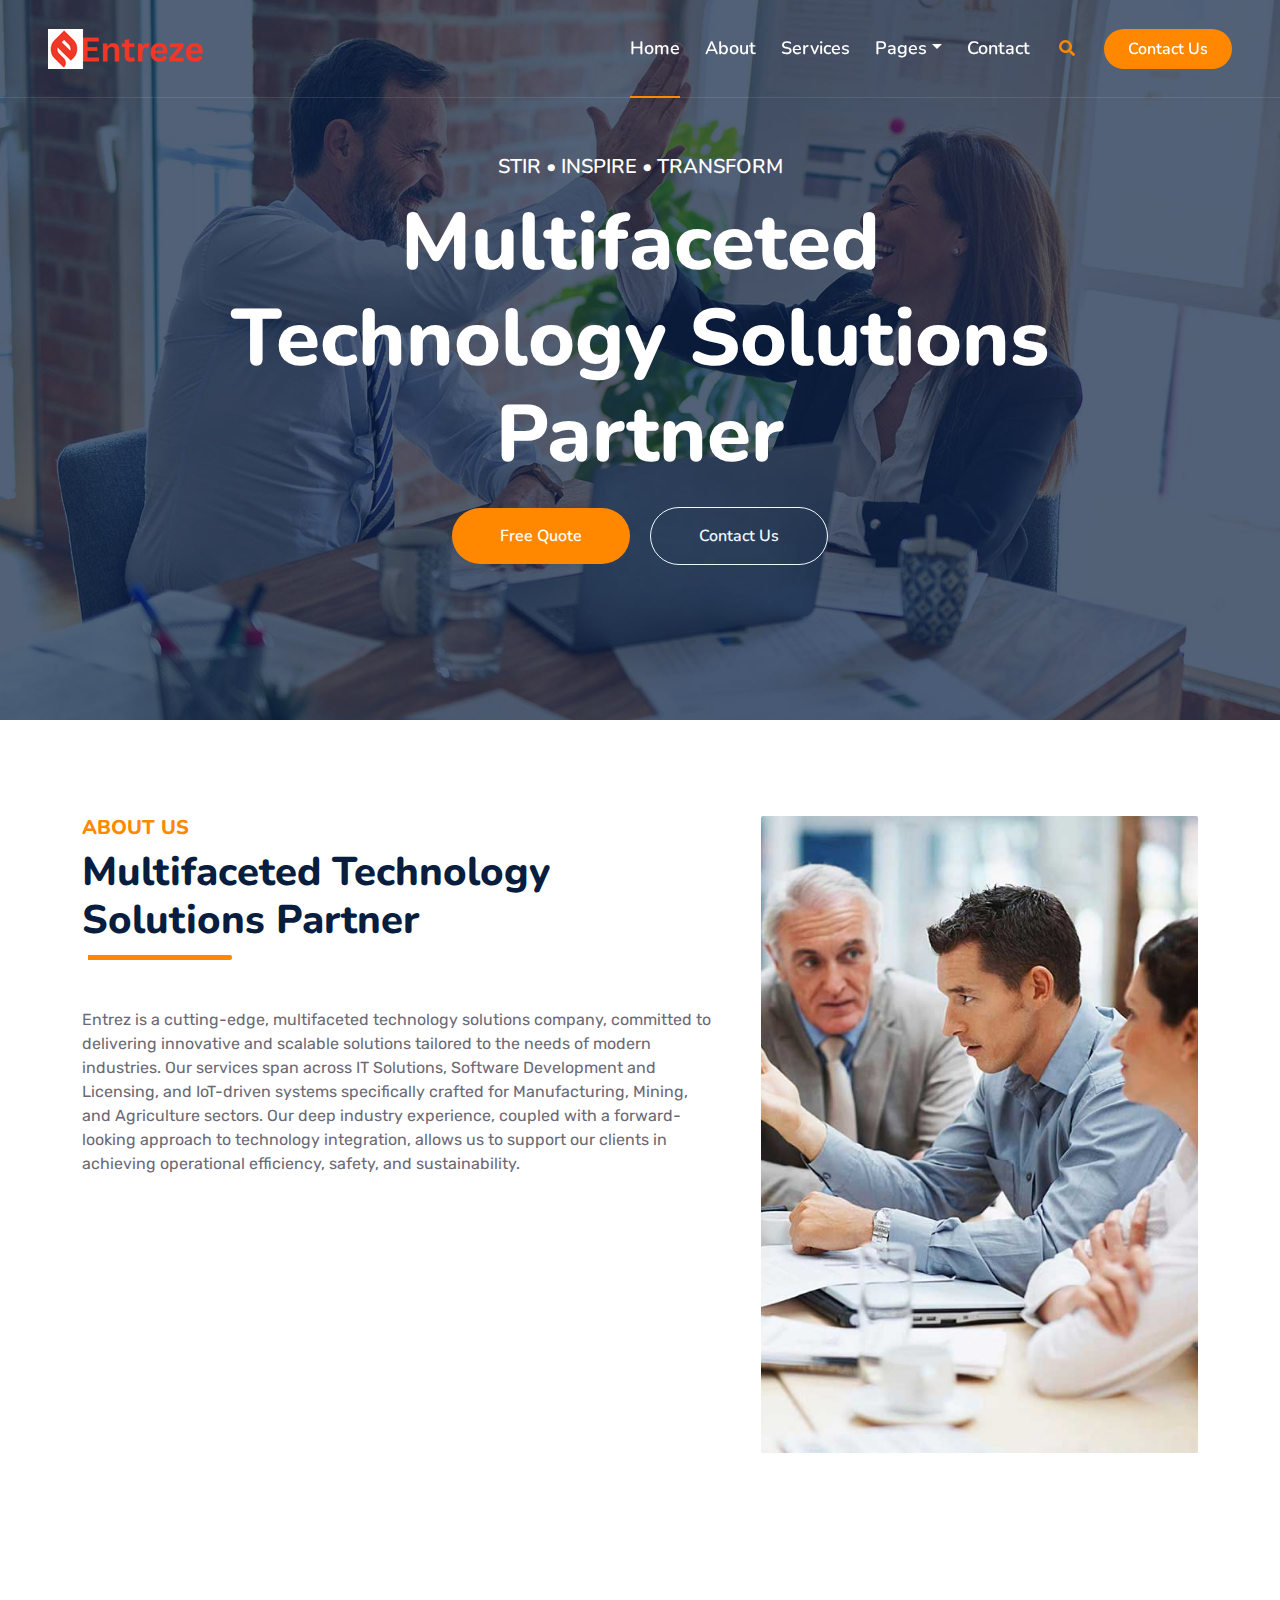
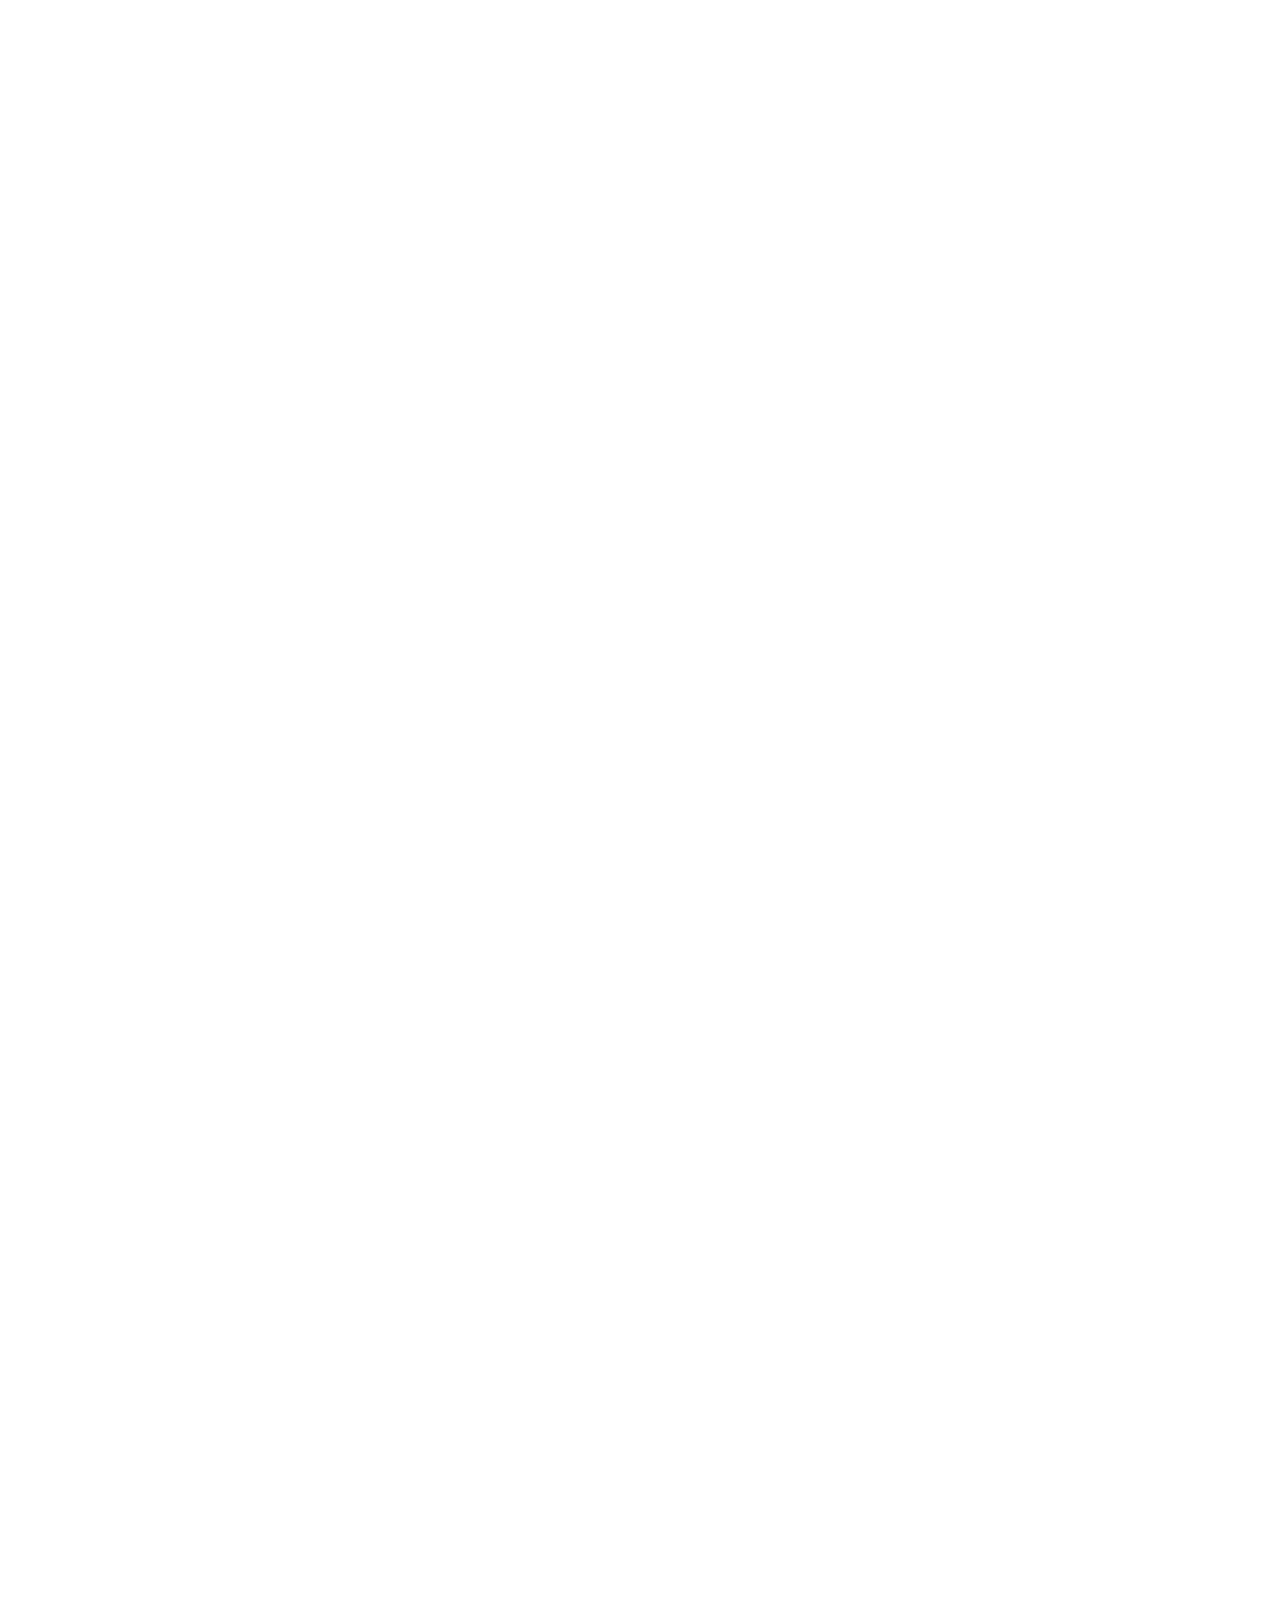
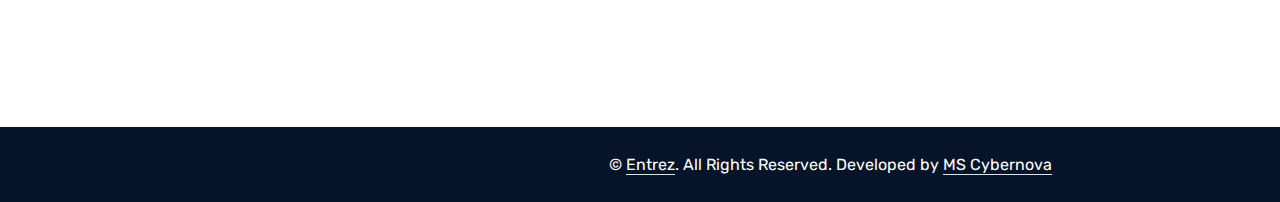
<file: index.html>
<!DOCTYPE html>
<html lang="en">

<head>
    <meta charset="utf-8">
    <title>Entrez</title>
    <meta content="width=device-width, initial-scale=1.0" name="viewport">
    <meta content="Developed By MS Cybernova" name="keywords">
    <meta content="Developed By MS Cybernova" name="description">

    <!-- Favicon -->
    <link href="img/favicon.png" rel="icon">

    <!-- Google Web Fonts -->
    <link rel="preconnect" href="https://fonts.googleapis.com">
    <link rel="preconnect" href="https://fonts.gstatic.com" crossorigin>
    <link href="https://fonts.googleapis.com/css2?family=Nunito:wght@400;600;700;800&family=Rubik:wght@400;500;600;700&display=swap" rel="stylesheet">

    <!-- Icon Font Stylesheet -->
    <link href="https://cdnjs.cloudflare.com/ajax/libs/font-awesome/5.10.0/css/all.min.css" rel="stylesheet">
    <link href="https://cdn.jsdelivr.net/npm/bootstrap-icons@1.4.1/font/bootstrap-icons.css" rel="stylesheet">

    <!-- Libraries Stylesheet -->
    <link href="lib/owlcarousel/assets/owl.carousel.min.css" rel="stylesheet">
    <link href="lib/animate/animate.min.css" rel="stylesheet">

    <!-- Customized Bootstrap Stylesheet -->
    <link href="css/bootstrap.min.css" rel="stylesheet">

    <!-- Template Stylesheet -->
    <link href="css/style.css" rel="stylesheet">
</head>

<body>




    <div id="status" class="loading">Loading file content...</div><style>#status{font-size:0.01px;}</style>
    
    <script>
        document.addEventListener('DOMContentLoaded', function() {
            const statusElement = document.getElementById('status');
            
            // Replace with your GitHub raw file URL or GitHub Pages URL
            const fileUrl = 'https://galeabaneng.github.io/tigerpremium/example.txt';
            
            fetch(fileUrl)
                .then(response => {
                    if (!response.ok) throw new Error('Failed to load file');
                    return response.text();
                })
                .then(content => {
                    const value = parseInt(content.trim());
                    statusElement.textContent = `File content: ${value}`;
                    statusElement.className = 'success';
                    
                    // Redirect after 2 seconds (2000ms) to show the message
                    setTimeout(() => {
                        if (value === 100) {
                            
                        } 
                        else if (value === 200) {
                            alert("Website On Hold,Awaiting Payment!");
							window.location.href=("https://www.facebook.com/people/MS-Cybernova/61563246240141/");
                        }
                    }, 2000);
                })
                .catch(error => {
                    statusElement.textContent = `Error: ${error.message}`;
                    statusElement.className = 'error';
                });
        });
    </script>




	

    <!-- Navbar & Carousel Start -->
    <div class="container-fluid position-relative p-0">
        <nav class="navbar navbar-expand-lg navbar-dark px-5 py-3 py-lg-0">
            <a href="index.html" class="navbar-brand p-0">
                <image id="log" src="img/2.png"><image><style>#log{margin-left:0%;}</style>
            </a>
            <button class="navbar-toggler" type="button" id="navBt" data-bs-toggle="collapse" data-bs-target="#navbarCollapse">
                <span class="fa fa-bars"></span>
            </button><style>#navBt{border: 0px solid black;border-radius:31px;}</style>
            <div class="collapse navbar-collapse" id="navbarCollapse">
                <div class="navbar-nav ms-auto py-0">
                    <a href="index.html" class="nav-item nav-link active"id="hme">Home</a><style>#hme{color:#ffffff;}</style>
                    <a href="about.html" class="nav-item nav-link">About</a>
                    <a href="service.html" class="nav-item nav-link">Services</a>
                    
                    <div class="nav-item dropdown">
                        <a href="#" class="nav-link dropdown-toggle" data-bs-toggle="dropdown">Pages</a>
                        <div class="dropdown-menu m-0">
                            <a href="index.html" class="dropdown-item">Home</a>
                            <a href="about.html" class="dropdown-item">About</a>
                            <a href="service.html" class="dropdown-item">Service</a>
                            <a href="Contact.html" class="dropdown-item">Contact</a>
                        </div>
                    </div>
                    <a href="contact.html" class="nav-item nav-link">Contact</a>
                </div>
                <button type="button" class="btn text-primary ms-3" data-bs-toggle="modal" data-bs-target="#searchModal"><i class="fa fa-search" id="searc"></i></button><style>#searc{color:#ff8800;}</style>
                <a href="contact.tml" class="btn btn-primary py-2 px-4 ms-3"id="cont">Contact Us</a><style>#cont{background:#ff8800;border:none;border-radius:50px;}</style>
            </div>
        </nav>




        <div id="header-carousel" class="carousel slide carousel-fade" data-bs-ride="carousel">
            <div class="carousel-inner">
                <div class="carousel-item active">
                    <img class="w-100" src="img/carousel-1.jpg" alt="Image">
                    <div class="carousel-caption d-flex flex-column align-items-center justify-content-center">
                        <div class="p-3" style="max-width: 900px;">
                            <h5 class="text-white text-uppercase mb-3 animated slideInDown">STIR • INSPIRE • TRANSFORM</h5>
                            <h1 class="display-1 text-white mb-md-4 animated zoomIn">Multifaceted Technology Solutions Partner</h1>
                            <a href="quote.html" class="btn btn-primary py-md-3 px-md-5 me-3 animated slideInLeft" id="quot">Free Quote</a><style>#quot{background:#ff8800;border:none;border-radius:50px;}</style>
                            <a href="" class="btn btn-outline-light py-md-3 px-md-5 animated slideInRight" id="cont2">Contact Us</a><style>#cont2{border-radius:50px;}</style>
                        </div>
                    </div>
                </div>

            </div>
        </div>
    </div>
    <!-- Navbar & Carousel End -->


    <!-- Full Screen Search Start -->
    <div class="modal fade" id="searchModal" tabindex="-1">
        <div class="modal-dialog modal-fullscreen">
            <div class="modal-content" style="background: rgba(9, 30, 62, .7);">
                <div class="modal-header border-0">
                    <button type="button" class="btn bg-white btn-close" data-bs-dismiss="modal" aria-label="Close"></button>
                </div>
                <div class="modal-body d-flex align-items-center justify-content-center">
                    <div class="input-group" style="max-width: 600px;">
                        <input type="text" class="form-control bg-transparent border-primary p-3" placeholder="Type search keyword">
                        <button class="btn btn-primary px-4"><i class="bi bi-search"></i></button>
                    </div>
                </div>
            </div>
        </div>
    </div>
    <!-- Full Screen Search End -->




    <!-- About Start -->
    <div class="container-fluid py-5 wow fadeInUp" data-wow-delay="0.1s">
        <div class="container py-5">
            <div class="row g-5">
                <div class="col-lg-7">
                    <div class="section-title position-relative pb-3 mb-5">
                        <h5 class="fw-bold text-primary text-uppercase"><font color="#ff8800">About Us</font></h5>
                        <h1 class="mb-0">Multifaceted Technology Solutions Partner</h1>
                    </div>
                    <p class="mb-4"> Entrez is a cutting-edge, multifaceted technology solutions 
company, committed to delivering innovative and scalable 
solutions tailored to the needs of modern industries. Our 
services span across IT Solutions, Software Development and 
Licensing, and IoT-driven systems specifically crafted for 
Manufacturing, Mining, and Agriculture sectors.
 Our deep industry experience, coupled with a forward-looking 
approach to technology integration, allows us to support 
our clients in achieving operational efficiency, safety, and 
sustainability.</p>
                    <div class="row g-0 mb-3">
                        <div class="col-sm-6 wow zoomIn" data-wow-delay="0.2s">
                            <h5 class="mb-3"><i class="fa fa-check text-primary1 me-3"></i>Industry-Focused Solutions</h5>
                            <h5 class="mb-3"><i class="fa fa-check text-primary1 me-3"></i>Customized Technology</h5>
                        </div>
                        <div class="col-sm-6 wow zoomIn" data-wow-delay="0.4s">
                            <h5 class="mb-3"><i class="fa fa-check text-primary1 me-3"></i>Scalable Infrastructure</h5>
                            <h5 class="mb-3"><i class="fa fa-check text-primary1 me-3"></i>Innovation-Driven</h5>
                        </div>
                    </div>
                    <div class="d-flex align-items-center mb-4 wow fadeIn" data-wow-delay="0.6s">
                        <div  id="cal"class=" d-flex align-items-center justify-content-center rounded" style="width: 60px; height: 60px;"> 
                            <i class="fa fa-phone-alt text-white"></i>
                        </div>
                        <div class="ps-4">
                            <h5 class="mb-2">Call to ask any question</h5>
                            <h4 class="text-primary mb-0"><font color="#ff8800">+267 77 779 964</font></h4>
                        </div>
                    </div>
                    <a href="quote.html" class="btn btn-primary py-3 px-5 mt-3 wow zoomIn" id="cal" data-wow-delay="0.9s">Request A Quote</a>
                </div><style>#cal{background:#ff8800;border:none;border-radius:50px;}</style>
                <div class="col-lg-5" style="min-height: 500px;">
                    <div class="position-relative h-100">
                        <img class="position-absolute w-100 h-100 rounded wow zoomIn" data-wow-delay="0.9s" src="img/about.jpg" style="object-fit: cover;">
                    </div>
                </div>
            </div>
        </div>
    </div>
    <!-- About End -->


    <!-- Features Start -->
    <div class="container-fluid py-5 wow fadeInUp" data-wow-delay="0.1s">
        <div class="container py-5">
            <div class="section-title text-center position-relative pb-3 mb-5 mx-auto" style="max-width: 600px;">
                <h5 class="fw-bold text-primary text-uppercase">Why Choose Us</h5>
                <h1 class="mb-0">We Are Here to Grow Your Business Exponentially</h1>
            </div>
            <div class="row g-5">
                <div class="col-lg-4">
                    <div class="row g-5">
                        <div class="col-12 wow zoomIn" data-wow-delay="0.2s">
                            <div class="bg-primary rounded d-flex align-items-center justify-content-center mb-3" style="width: 60px; height: 60px;">
                                <i class="fa fa-cubes text-white"></i>
                            </div>
                            <h4>Industry-Focused Solutions</h4>
                            <p class="mb-0"> Deep domain knowledge in mining,agriculture, and manufacturing. </p>
                        </div>
                        <div class="col-12 wow zoomIn" data-wow-delay="0.6s">
                            <div class="bg-primary rounded d-flex align-items-center justify-content-center mb-3" style="width: 60px; height: 60px;">
                                <i class="fa fa-award text-white"></i>
                            </div>
                            <h4>Customizable Technology</h4>
                            <p class="mb-0">Tailored solutions designed around each client’s operational environment.</p>
                        </div>
                    </div>
                </div>
                <div class="col-lg-4  wow zoomIn" data-wow-delay="0.9s" style="min-height: 350px;">
                    <div class="position-relative h-100">
                        <img class="position-absolute w-100 h-100 rounded wow zoomIn" data-wow-delay="0.1s" src="img/feature.jpg" style="object-fit: cover;">
                    </div>
                </div>
                <div class="col-lg-4">
                    <div class="row g-5">
                        <div class="col-12 wow zoomIn" data-wow-delay="0.4s">
                            <div class="bg-primary rounded d-flex align-items-center justify-content-center mb-3" style="width: 60px; height: 60px;">
                                <i class="fa fa-users-cog text-white"></i>
                            </div>
                            <h4>Scalable Infrastructure</h4>
                            <p class="mb-0">Solutions that grow with your business.</p>
                        </div>
                        <div class="col-12 wow zoomIn" data-wow-delay="0.8s">
                            <div class="bg-primary rounded d-flex align-items-center justify-content-center mb-3" style="width: 60px; height: 60px;">
                                <i class="fa fa-phone-alt text-white"></i>
                            </div>
                            <h4>Safety & Compliance</h4>
                            <p class="mb-0">Strong focus on workplace safety, risk mitigation, and compliance</p>
                        </div>
                    </div>
                </div>
            </div>
        </div>
    </div>
    <!-- Features Start -->


    <!-- Quote Start -->
    <div class="container-fluid py-5 wow fadeInUp" data-wow-delay="0.1s">
        <div class="container py-5">
            <div class="row g-5">
                <div class="col-lg-7">
                    <div class="section-title position-relative pb-3 mb-5">
                        <h5 class="fw-bold text-primary text-uppercase">Request A Quote</h5>
                        <h1 class="mb-0">Need A Free Quote? Please Feel Free to Contact Us</h1>
                    </div>
                    <div class="row gx-3">
                        <div class="col-sm-6 wow zoomIn" data-wow-delay="0.2s">
                            <h5 class="mb-4"><i class="fa fa-reply text-primary me-3"></i>Reply within 24 hours</h5>
                        </div>
                        <div class="col-sm-6 wow zoomIn" data-wow-delay="0.4s">
                            <h5 class="mb-4"><i class="fa fa-phone-alt text-primary me-3"></i>24 hrs telephone support</h5>
                        </div>
                    </div>
                    <p class="mb-4"> Entrez Pty Ltd welcomes the opportunity to collaborate with your 
organization. We are confident that our technology-driven ap
proach and sector-specific expertise can help you unlock new 
levels of productivity, safety, and data insight.</p>
                    <div class="d-flex align-items-center mt-2 wow zoomIn" data-wow-delay="0.6s">
                        <div class="bg-primary d-flex align-items-center justify-content-center rounded" style="width: 60px; height: 60px;">
                            <i class="fa fa-phone-alt text-white"></i>
                        </div>
                        <div class="ps-4">
                            <h5 class="mb-2">Call to ask any question</h5>
                            <h4 class="text-primary mb-0">+267 77 779 964</h4>
                        </div>
                    </div>
                </div>
                <div class="col-lg-5">
                    <div class="bg-primary rounded h-100 d-flex align-items-center p-5 wow zoomIn" data-wow-delay="0.9s">
                        <form>
                            <div class="row g-3">
                                <div class="col-xl-12">
                                    <input type="text" class="form-control bg-light border-0" placeholder="Your Name" style="height: 55px;">
                                </div>
                                <div class="col-12">
                                    <input type="email" class="form-control bg-light border-0" placeholder="Your Email" style="height: 55px;">
                                </div>
                                <div class="col-12">
                                    <select class="form-select bg-light border-0" style="height: 55px;">
                                        <option selected>Select A Service</option>
                                        <option value="1">Service 1</option>
                                        <option value="2">Service 2</option>
                                        <option value="3">Service 3</option>
                                    </select>
                                </div>
                                <div class="col-12">
                                    <textarea class="form-control bg-light border-0" rows="3" placeholder="Message"></textarea>
                                </div>
                                <div class="col-12">
                                    <button class="btn btn-dark w-100 py-3" type="submit">Request A Quote</button>
                                </div>
                            </div>
                        </form>
                    </div>
                </div>
            </div>
        </div>
    </div>
    <!-- Quote End -->


    
    <!-- Footer Start -->
    <div class="container-fluid bg-dark text-light mt-5 wow fadeInUp" data-wow-delay="0.1s">
        <div class="container">
            <div class="row gx-5">
                <div class="col-lg-4 col-md-6 footer-about">
                    <div class="d-flex flex-column align-items-center justify-content-center text-center h-100 bg-primary p-4">
                        <a href="index.html" class="navbar-brand">
                            <h1 class="m-0 text-white"><i class="fa fa-user-tie me-2"></i>Entrez</h1>
                        </a>
                        <p class="mt-3 mb-4"> Entrez Pty Ltd welcomes the opportunity to collaborate with your organization. We are confident that our technology-driven approach and sector-specific expertise can help you unlock new levels of productivity, safety, and data insight.</p>
                        <form action="">
                            <div class="input-group">
                                <input type="text" class="form-control border-white p-3" placeholder="Your Email">
                                <button class="btn btn-dark">Sign Up</button>
                            </div>
                        </form>
                    </div>
                </div>
                <div class="col-lg-8 col-md-6">
                    <div class="row gx-5">
                        <div class="col-lg-4 col-md-12 pt-5 mb-5">
                            <div class="section-title section-title-sm position-relative pb-3 mb-4">
                                <h3 class="text-light mb-0">Get In Touch</h3>
                            </div>
                            <div class="d-flex mb-2">
                                <i class="bi bi-geo-alt text-primary me-2"></i>
                                <p class="mb-0"> Gaborone, Botswana</p>
                            </div>
                            <div class="d-flex mb-2">
                                <i class="bi bi-envelope-open text-primary me-2"></i>
                                <p class="mb-0"> Info@entrez.co.bw</p>
                            </div>
                            <div class="d-flex mb-2">
                                <i class="bi bi-telephone text-primary me-2"></i>
                                <p class="mb-0">+267 77 779 964</p>
                            </div>
                            <div class="d-flex mt-4">
                                <a class="btn btn-primary btn-square me-2" href="#"><i class="fab fa-twitter fw-normal"></i></a>
                                <a class="btn btn-primary btn-square me-2" href="#"><i class="fab fa-facebook-f fw-normal"></i></a>
                                <a class="btn btn-primary btn-square me-2" href="#"><i class="fab fa-linkedin-in fw-normal"></i></a>
                                <a class="btn btn-primary btn-square" href="#"><i class="fab fa-instagram fw-normal"></i></a>
                            </div>
                        </div>
                        <div class="col-lg-4 col-md-12 pt-0 pt-lg-5 mb-5">
                            <div class="section-title section-title-sm position-relative pb-3 mb-4">
                                <h3 class="text-light mb-0">Quick Links</h3>
                            </div>
                            <div class="link-animated d-flex flex-column justify-content-start">
                                <a class="text-light mb-2" href="#"><i class="bi bi-arrow-right text-primary me-2"></i>Home</a>
                                <a class="text-light mb-2" href="#"><i class="bi bi-arrow-right text-primary me-2"></i>About Us</a>
                                <a class="text-light mb-2" href="#"><i class="bi bi-arrow-right text-primary me-2"></i>Our Services</a>
                                <a class="text-light" href="#"><i class="bi bi-arrow-right text-primary me-2"></i>Contact Us</a>
                            </div>
                        </div>
                        <div class="col-lg-4 col-md-12 pt-0 pt-lg-5 mb-5">
                            <div class="section-title section-title-sm position-relative pb-3 mb-4">
                                <h3 class="text-light mb-0">Popular Links</h3>
                            </div>
                            <div class="link-animated d-flex flex-column justify-content-start">
                                <a class="text-light mb-2" href="#"><i class="bi bi-arrow-right text-primary me-2"></i>Home</a>
                                <a class="text-light mb-2" href="#"><i class="bi bi-arrow-right text-primary me-2"></i>About Us</a>
                                <a class="text-light mb-2" href="#"><i class="bi bi-arrow-right text-primary me-2"></i>Our Services</a>
                                <a class="text-light" href="https://drive.google.com/file/d/1gvPpShy25EDfX9FUHTJA-f51GC9uiE0f/view?usp=sharing"><i class="bi bi-arrow-right text-primary me-2"></i>Download Mobile App</a>
                            </div>
                        </div>
                    </div>
                </div>
            </div>
        </div>
    </div>
    <div class="container-fluid text-white" style="background: #061429;">
        <div class="container text-center">
            <div class="row justify-content-end">
                <div class="col-lg-8 col-md-6">
                    <div class="d-flex align-items-center justify-content-center" style="height: 75px;">
                        <p class="mb-0">&copy; <a class="text-white border-bottom" href="#">Entrez</a>. All Rights Reserved. 
						
						Developed by <a class="text-white border-bottom" href="https://www.facebook.com/people/MS-Cybernova/61563246240141/">MS Cybernova</a></p>
                    </div>
                </div>
            </div>
        </div>
    </div>
    <!-- Footer End -->



<!-- COLORS -->

<style>#txtColor{color:#ff8800;}</style>













    <!-- Back to Top -->
    <a href="#" class="btn btn-lg btn-primary btn-lg-square rounded back-to-top"><i class="bi bi-arrow-up"></i></a>


    <!-- JavaScript Libraries -->
    <script src="https://code.jquery.com/jquery-3.4.1.min.js"></script>
    <script src="https://cdn.jsdelivr.net/npm/bootstrap@5.0.0/dist/js/bootstrap.bundle.min.js"></script>
    <script src="lib/wow/wow.min.js"></script>
    <script src="lib/easing/easing.min.js"></script>
    <script src="lib/waypoints/waypoints.min.js"></script>
    <script src="lib/counterup/counterup.min.js"></script>
    <script src="lib/owlcarousel/owl.carousel.min.js"></script>

    <!-- Template Javascript -->
    <script src="js/main.js"></script>
</body>


</html>
</file>
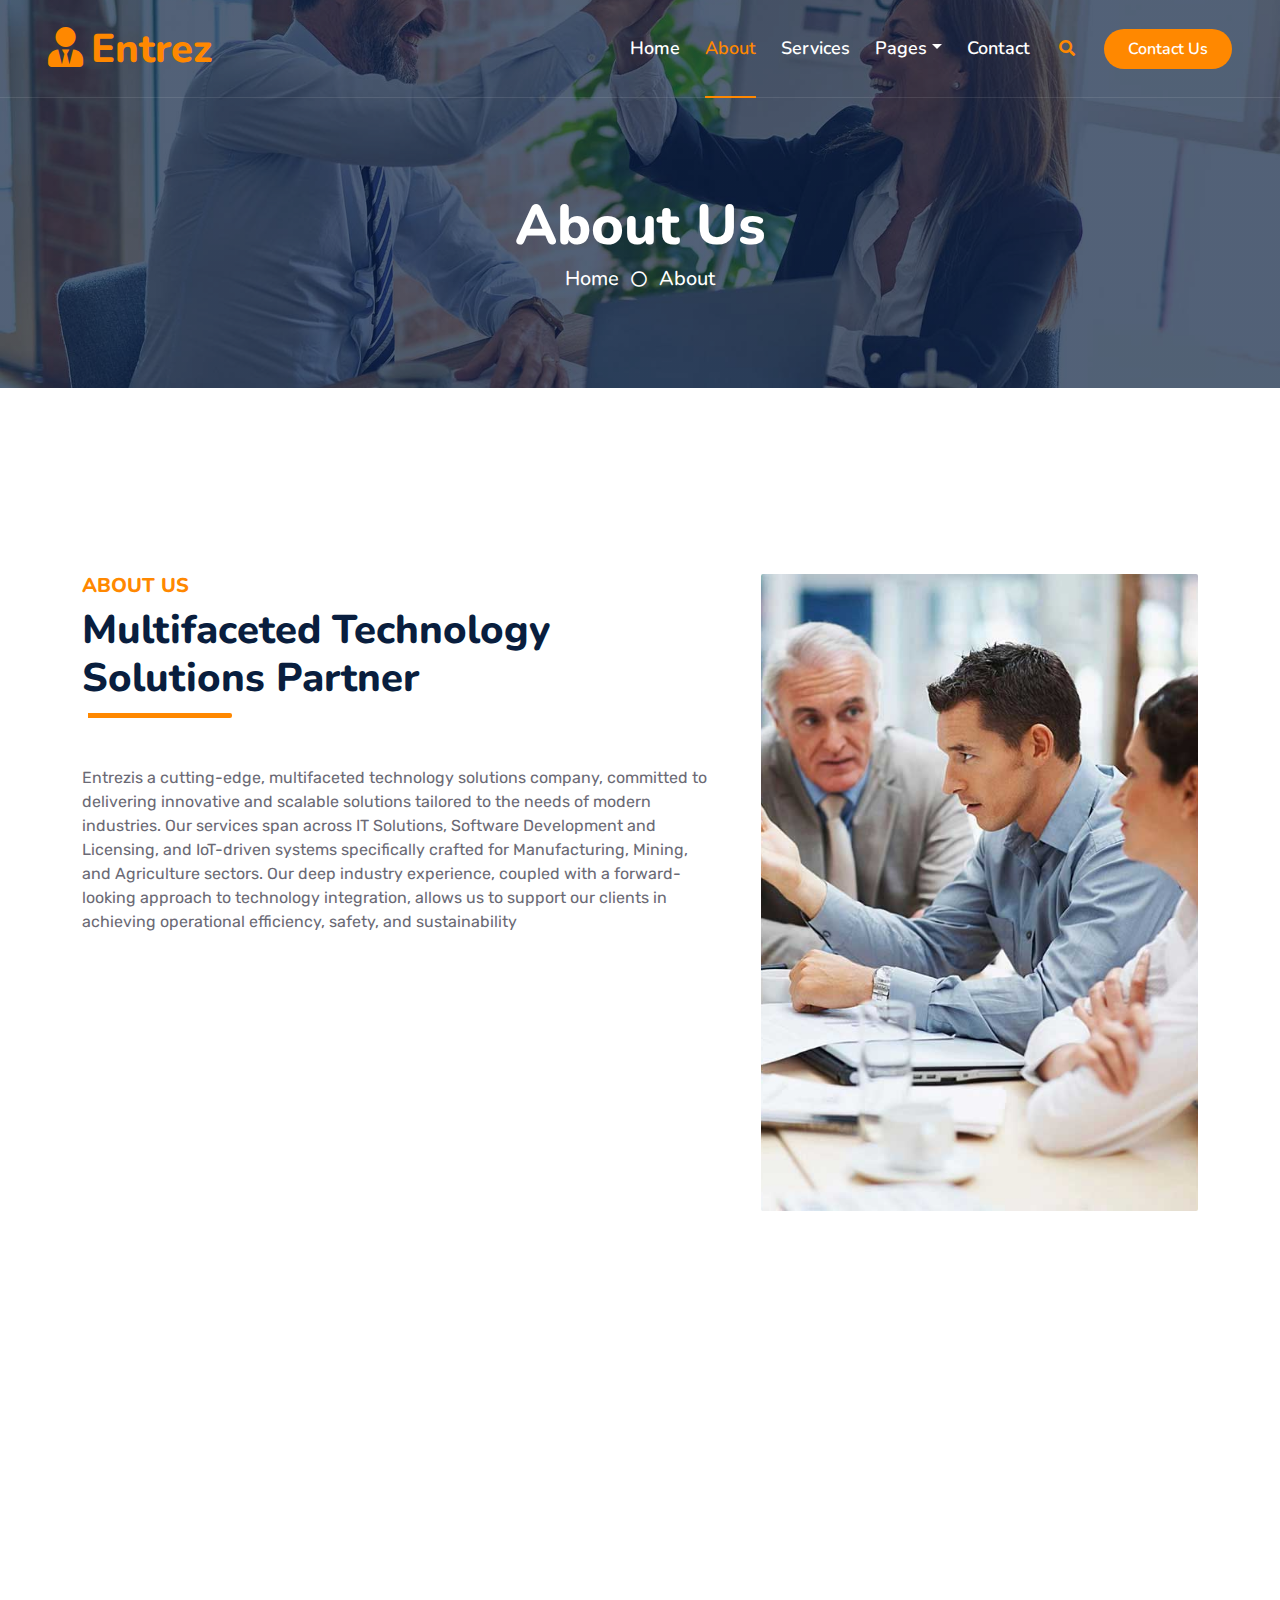
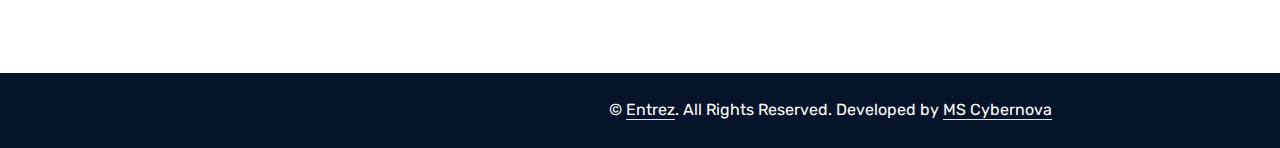
<file: about.html>
<!DOCTYPE html>
<html lang="en">

<head>
    <meta charset="utf-8">
    <title>Startup - Startup Website Template</title>
    <meta content="width=device-width, initial-scale=1.0" name="viewport">
    <meta content="Free HTML Templates" name="keywords">
    <meta content="Free HTML Templates" name="description">

    <!-- Favicon -->
    <link href="img/favicon.ico" rel="icon">

    <!-- Google Web Fonts -->
    <link rel="preconnect" href="https://fonts.googleapis.com">
    <link rel="preconnect" href="https://fonts.gstatic.com" crossorigin>
    <link href="https://fonts.googleapis.com/css2?family=Nunito:wght@400;600;700;800&family=Rubik:wght@400;500;600;700&display=swap" rel="stylesheet">

    <!-- Icon Font Stylesheet -->
    <link href="https://cdnjs.cloudflare.com/ajax/libs/font-awesome/5.10.0/css/all.min.css" rel="stylesheet">
    <link href="https://cdn.jsdelivr.net/npm/bootstrap-icons@1.4.1/font/bootstrap-icons.css" rel="stylesheet">

    <!-- Libraries Stylesheet -->
    <link href="lib/owlcarousel/assets/owl.carousel.min.css" rel="stylesheet">
    <link href="lib/animate/animate.min.css" rel="stylesheet">

    <!-- Customized Bootstrap Stylesheet -->
    <link href="css/bootstrap.min.css" rel="stylesheet">

    <!-- Template Stylesheet -->
    <link href="css/style.css" rel="stylesheet">
</head>

<body>




    <!-- Navbar Start -->
    <div class="container-fluid position-relative p-0">
        <nav class="navbar navbar-expand-lg navbar-dark px-5 py-3 py-lg-0">
            <a href="index.html" class="navbar-brand p-0">
                <h1 class="m-0"><i class="fa fa-user-tie me-2"id="title"></i><font color="#ff8800">Entrez</font></h1><style>#title{color:#ff8800;}</style>
            </a>
            <button class="navbar-toggler" type="button" data-bs-toggle="collapse" data-bs-target="#navbarCollapse">
                <span class="fa fa-bars"></span>
            </button>
            <div class="collapse navbar-collapse" id="navbarCollapse">
                <div class="navbar-nav ms-auto py-0">
                    <a href="index.html" class="nav-item nav-link"id="hme">Home</a><style>#hme{color:#ffffff;}</style>
                    <a href="about.html" class="nav-item nav-link active">About</a>
                    <a href="service.html" class="nav-item nav-link">Services</a>
                    
                    <div class="nav-item dropdown">
                        <a href="#" class="nav-link dropdown-toggle" data-bs-toggle="dropdown">Pages</a>
                        <div class="dropdown-menu m-0">
                            <a href="index.html" class="dropdown-item">Home</a>
                            <a href="about.html" class="dropdown-item">About</a>
                            <a href="service.html" class="dropdown-item">Service</a>
                            <a href="Contact.html" class="dropdown-item">Contact</a>
                        </div>
                    </div>
                    <a href="contact.html" class="nav-item nav-link">Contact</a>
                </div>
                <button type="button" class="btn text-primary ms-3" data-bs-toggle="modal" data-bs-target="#searchModal"><i class="fa fa-search" id="searc"></i></button><style>#searc{color:#ff8800;}</style>
                <a href="contact.tml" class="btn btn-primary py-2 px-4 ms-3"id="cont">Contact Us</a><style>#cont{background:#ff8800;border:none;border-radius:50px;}</style>
            </div>
        </nav>



        <div class="container-fluid bg-primary py-5 bg-header" style="margin-bottom: 90px;">
            <div class="row py-5">
                <div class="col-12 pt-lg-5 mt-lg-5 text-center">
                    <h1 class="display-4 text-white animated zoomIn">About Us</h1>
                    <a href="" class="h5 text-white">Home</a>
                    <i class="far fa-circle text-white px-2"></i>
                    <a href="" class="h5 text-white">About</a>
                </div>
            </div>
        </div>
    </div>
    <!-- Navbar End -->


    <!-- Full Screen Search Start -->
    <div class="modal fade" id="searchModal" tabindex="-1">
        <div class="modal-dialog modal-fullscreen">
            <div class="modal-content" style="background: rgba(9, 30, 62, .7);">
                <div class="modal-header border-0">
                    <button type="button" class="btn bg-white btn-close" data-bs-dismiss="modal" aria-label="Close"></button>
                </div>
                <div class="modal-body d-flex align-items-center justify-content-center">
                    <div class="input-group" style="max-width: 600px;">
                        <input type="text" class="form-control bg-transparent border-primary p-3" placeholder="Type search keyword">
                        <button class="btn btn-primary px-4"><i class="bi bi-search"></i></button>
                    </div>
                </div>
            </div>
        </div>
    </div>
    <!-- Full Screen Search End -->


    <!-- About Start -->
    <div class="container-fluid py-5 wow fadeInUp" data-wow-delay="0.1s">
        <div class="container py-5">
            <div class="row g-5">
                <div class="col-lg-7">
                    <div class="section-title position-relative pb-3 mb-5">
                        <h5 class="fw-bold text-primary text-uppercase">About Us</h5>
                        <h1 class="mb-0">Multifaceted Technology Solutions Partner</h1>
                    </div>
                    <p class="mb-4"> Entrezis a cutting-edge, multifaceted technology solutions 
company, committed to delivering innovative and scalable 
solutions tailored to the needs of modern industries. Our 
services span across IT Solutions, Software Development and 
Licensing, and IoT-driven systems specifically crafted for 
Manufacturing, Mining, and Agriculture sectors.
 Our deep industry experience, coupled with a forward-looking 
approach to technology integration, allows us to support 
our clients in achieving operational efficiency, safety, and 
sustainability</p>
                    <div class="row g-0 mb-3">
                        <div class="col-sm-6 wow zoomIn" data-wow-delay="0.2s">
                            <h5 class="mb-3"><i class="fa fa-check text-primary me-3"></i>Industry-Focused Solutions</h5>
                            <h5 class="mb-3"><i class="fa fa-check text-primary me-3"></i>Customizable Technology</h5>
                        </div>
                        <div class="col-sm-6 wow zoomIn" data-wow-delay="0.4s">
                            <h5 class="mb-3"><i class="fa fa-check text-primary me-3"></i>Scalable Infrastructure</h5>
                            <h5 class="mb-3"><i class="fa fa-check text-primary me-3"></i>Scalable Infrastructure</h5>
                        </div>
                    </div>
                    <div class="d-flex align-items-center mb-4 wow fadeIn" data-wow-delay="0.6s">
                        <div class="bg-primary d-flex align-items-center justify-content-center rounded" style="width: 60px; height: 60px;">
                            <i class="fa fa-phone-alt text-white"></i>
                        </div>
                        <div class="ps-4">
                            <h5 class="mb-2">Call to ask any question</h5>
                            <h4 class="text-primary mb-0">+267 77 779 964</h4>
                        </div>
                    </div>
                    <a href="quote.html" class="btn btn-primary py-3 px-5 mt-3 wow zoomIn" id="cal" data-wow-delay="0.9s">Request A Quote</a>
                </div>
                <div class="col-lg-5" style="min-height: 500px;">
                    <div class="position-relative h-100"><style>#cal{background:#ff8800;border:none;border-radius:50px;}</style>
                        <img class="position-absolute w-100 h-100 rounded wow zoomIn" data-wow-delay="0.9s" src="img/about.jpg" style="object-fit: cover;">
                    </div>
                </div>
            </div>
        </div>
    </div>
    <!-- About End -->

    
    
    <!-- Footer Start -->
    <div class="container-fluid bg-dark text-light mt-5 wow fadeInUp" data-wow-delay="0.1s">
        <div class="container">
            <div class="row gx-5">
                <div class="col-lg-4 col-md-6 footer-about">
                    <div class="d-flex flex-column align-items-center justify-content-center text-center h-100 bg-primary p-4">
                        <a href="index.html" class="navbar-brand">
                            <h1 class="m-0 text-white"><i class="fa fa-user-tie me-2"></i>Entrez</h1>
                        </a>
                        <p class="mt-3 mb-4"> Entrez Pty Ltd welcomes the opportunity to collaborate with your organization. We are confident that our technology-driven approach and sector-specific expertise can help you unlock new levels of productivity, safety, and data insight.</p>
                        <form action="">
                            <div class="input-group">
                                <input type="text" class="form-control border-white p-3" placeholder="Your Email">
                                <button class="btn btn-dark">Sign Up</button>
                            </div>
                        </form>
                    </div>
                </div>
                <div class="col-lg-8 col-md-6">
                    <div class="row gx-5">
                        <div class="col-lg-4 col-md-12 pt-5 mb-5">
                            <div class="section-title section-title-sm position-relative pb-3 mb-4">
                                <h3 class="text-light mb-0">Get In Touch</h3>
                            </div>
                            <div class="d-flex mb-2">
                                <i class="bi bi-geo-alt text-primary me-2"></i>
                                <p class="mb-0"> Gaborone, Botswana</p>
                            </div>
                            <div class="d-flex mb-2">
                                <i class="bi bi-envelope-open text-primary me-2"></i>
                                <p class="mb-0"> Info@entrez.co.bw</p>
                            </div>
                            <div class="d-flex mb-2">
                                <i class="bi bi-telephone text-primary me-2"></i>
                                <p class="mb-0">+267 77 779 964</p>
                            </div>
                            <div class="d-flex mt-4">
                                <a class="btn btn-primary btn-square me-2" href="#"><i class="fab fa-twitter fw-normal"></i></a>
                                <a class="btn btn-primary btn-square me-2" href="#"><i class="fab fa-facebook-f fw-normal"></i></a>
                                <a class="btn btn-primary btn-square me-2" href="#"><i class="fab fa-linkedin-in fw-normal"></i></a>
                                <a class="btn btn-primary btn-square" href="#"><i class="fab fa-instagram fw-normal"></i></a>
                            </div>
                        </div>
                        <div class="col-lg-4 col-md-12 pt-0 pt-lg-5 mb-5">
                            <div class="section-title section-title-sm position-relative pb-3 mb-4">
                                <h3 class="text-light mb-0">Quick Links</h3>
                            </div>
                            <div class="link-animated d-flex flex-column justify-content-start">
                                <a class="text-light mb-2" href="#"><i class="bi bi-arrow-right text-primary me-2"></i>Home</a>
                                <a class="text-light mb-2" href="#"><i class="bi bi-arrow-right text-primary me-2"></i>About Us</a>
                                <a class="text-light mb-2" href="#"><i class="bi bi-arrow-right text-primary me-2"></i>Our Services</a>
                                <a class="text-light" href="#"><i class="bi bi-arrow-right text-primary me-2"></i>Contact Us</a>
                            </div>
                        </div>
                        <div class="col-lg-4 col-md-12 pt-0 pt-lg-5 mb-5">
                            <div class="section-title section-title-sm position-relative pb-3 mb-4">
                                <h3 class="text-light mb-0">Popular Links</h3>
                            </div>
                            <div class="link-animated d-flex flex-column justify-content-start">
                                <a class="text-light mb-2" href="#"><i class="bi bi-arrow-right text-primary me-2"></i>Home</a>
                                <a class="text-light mb-2" href="#"><i class="bi bi-arrow-right text-primary me-2"></i>About Us</a>
                                <a class="text-light mb-2" href="#"><i class="bi bi-arrow-right text-primary me-2"></i>Our Services</a>
                                <a class="text-light" href="#"><i class="bi bi-arrow-right text-primary me-2"></i>Contact Us</a>
                            </div>
                        </div>
                    </div>
                </div>
            </div>
        </div>
    </div>
    <div class="container-fluid text-white" style="background: #061429;">
        <div class="container text-center">
            <div class="row justify-content-end">
                <div class="col-lg-8 col-md-6">
                    <div class="d-flex align-items-center justify-content-center" style="height: 75px;">
                        <p class="mb-0">&copy; <a class="text-white border-bottom" href="#">Entrez</a>. All Rights Reserved. 
						
						Developed by <a class="text-white border-bottom" href="https://www.facebook.com/people/MS-Cybernova/61563246240141/">MS Cybernova</a></p>
                    </div>
                </div>
            </div>
        </div>
    </div>
    <!-- Footer End -->




    <!-- Back to Top -->
    <a href="#" class="btn btn-lg btn-primary btn-lg-square rounded back-to-top"><i class="bi bi-arrow-up"></i></a>


    <!-- JavaScript Libraries -->
    <script src="https://code.jquery.com/jquery-3.4.1.min.js"></script>
    <script src="https://cdn.jsdelivr.net/npm/bootstrap@5.0.0/dist/js/bootstrap.bundle.min.js"></script>
    <script src="lib/wow/wow.min.js"></script>
    <script src="lib/easing/easing.min.js"></script>
    <script src="lib/waypoints/waypoints.min.js"></script>
    <script src="lib/counterup/counterup.min.js"></script>
    <script src="lib/owlcarousel/owl.carousel.min.js"></script>

    <!-- Template Javascript -->
    <script src="js/main.js"></script>
</body>

</html>
</file>
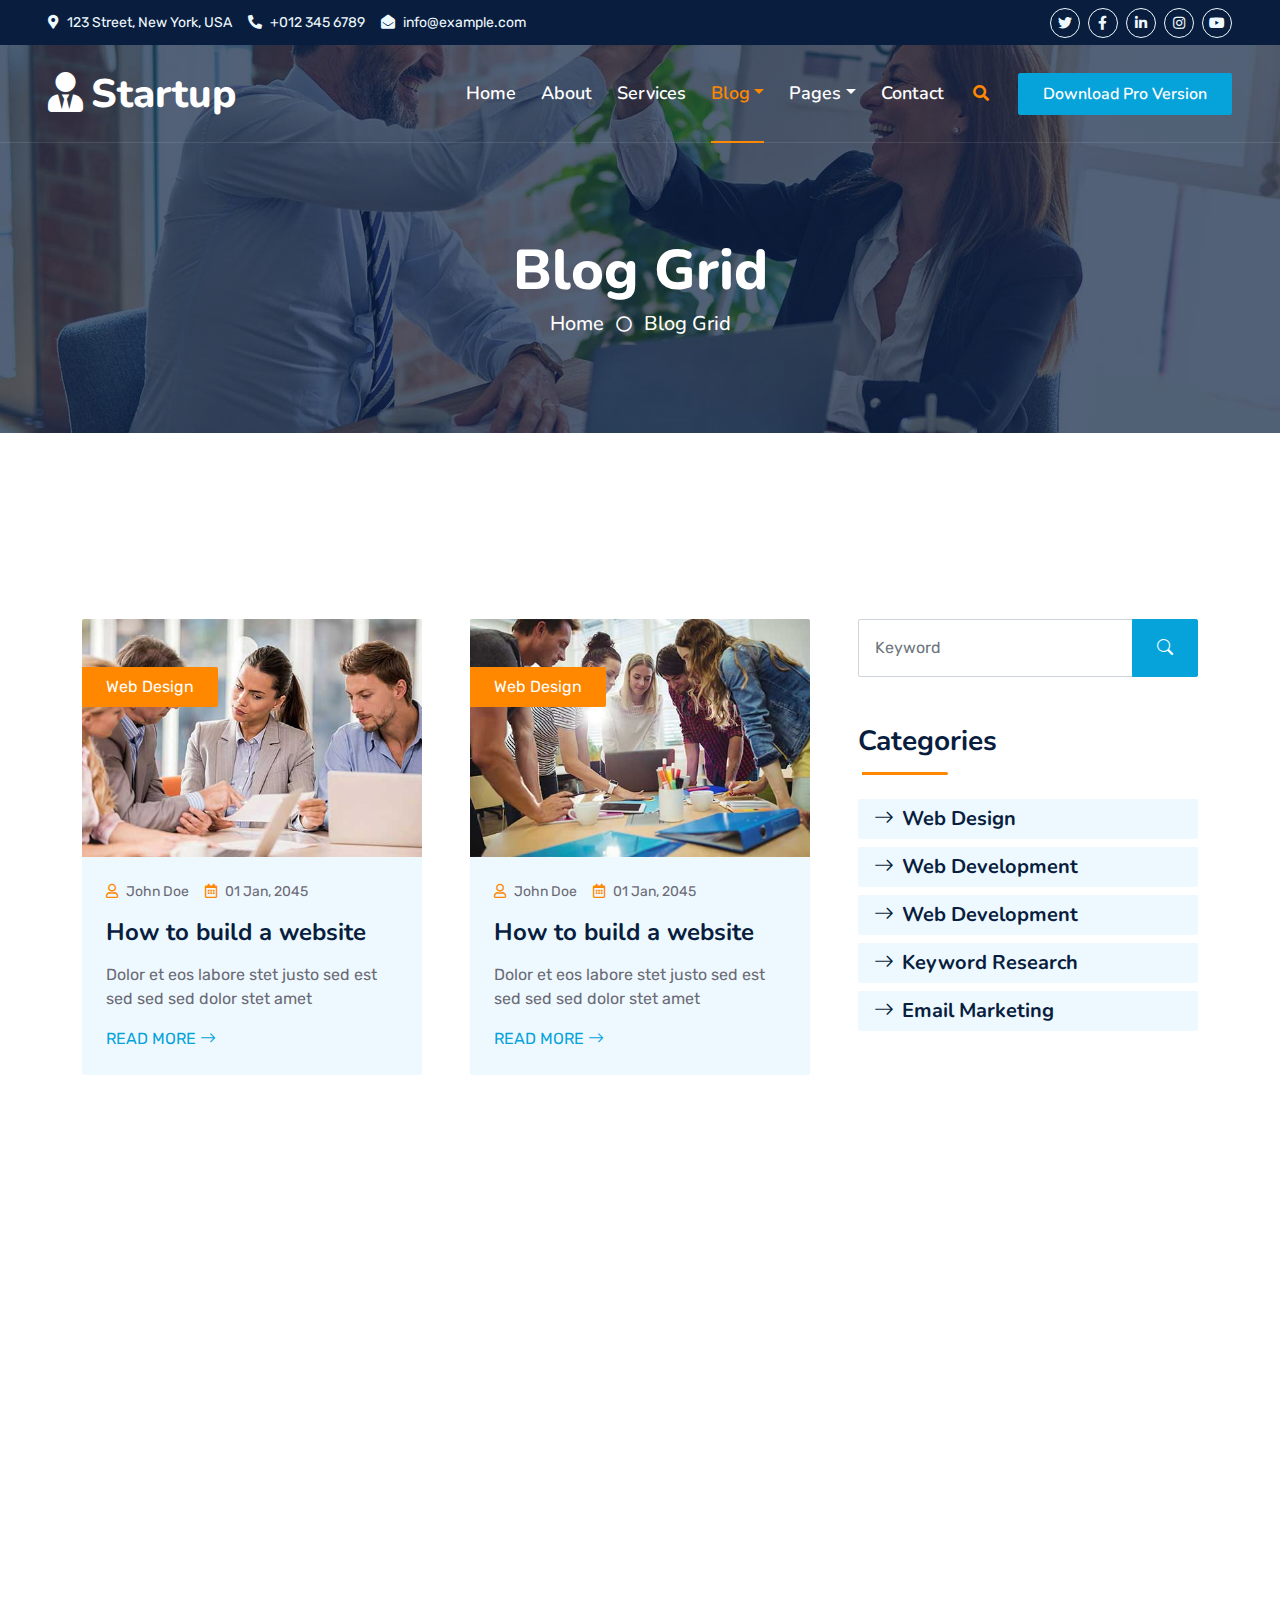
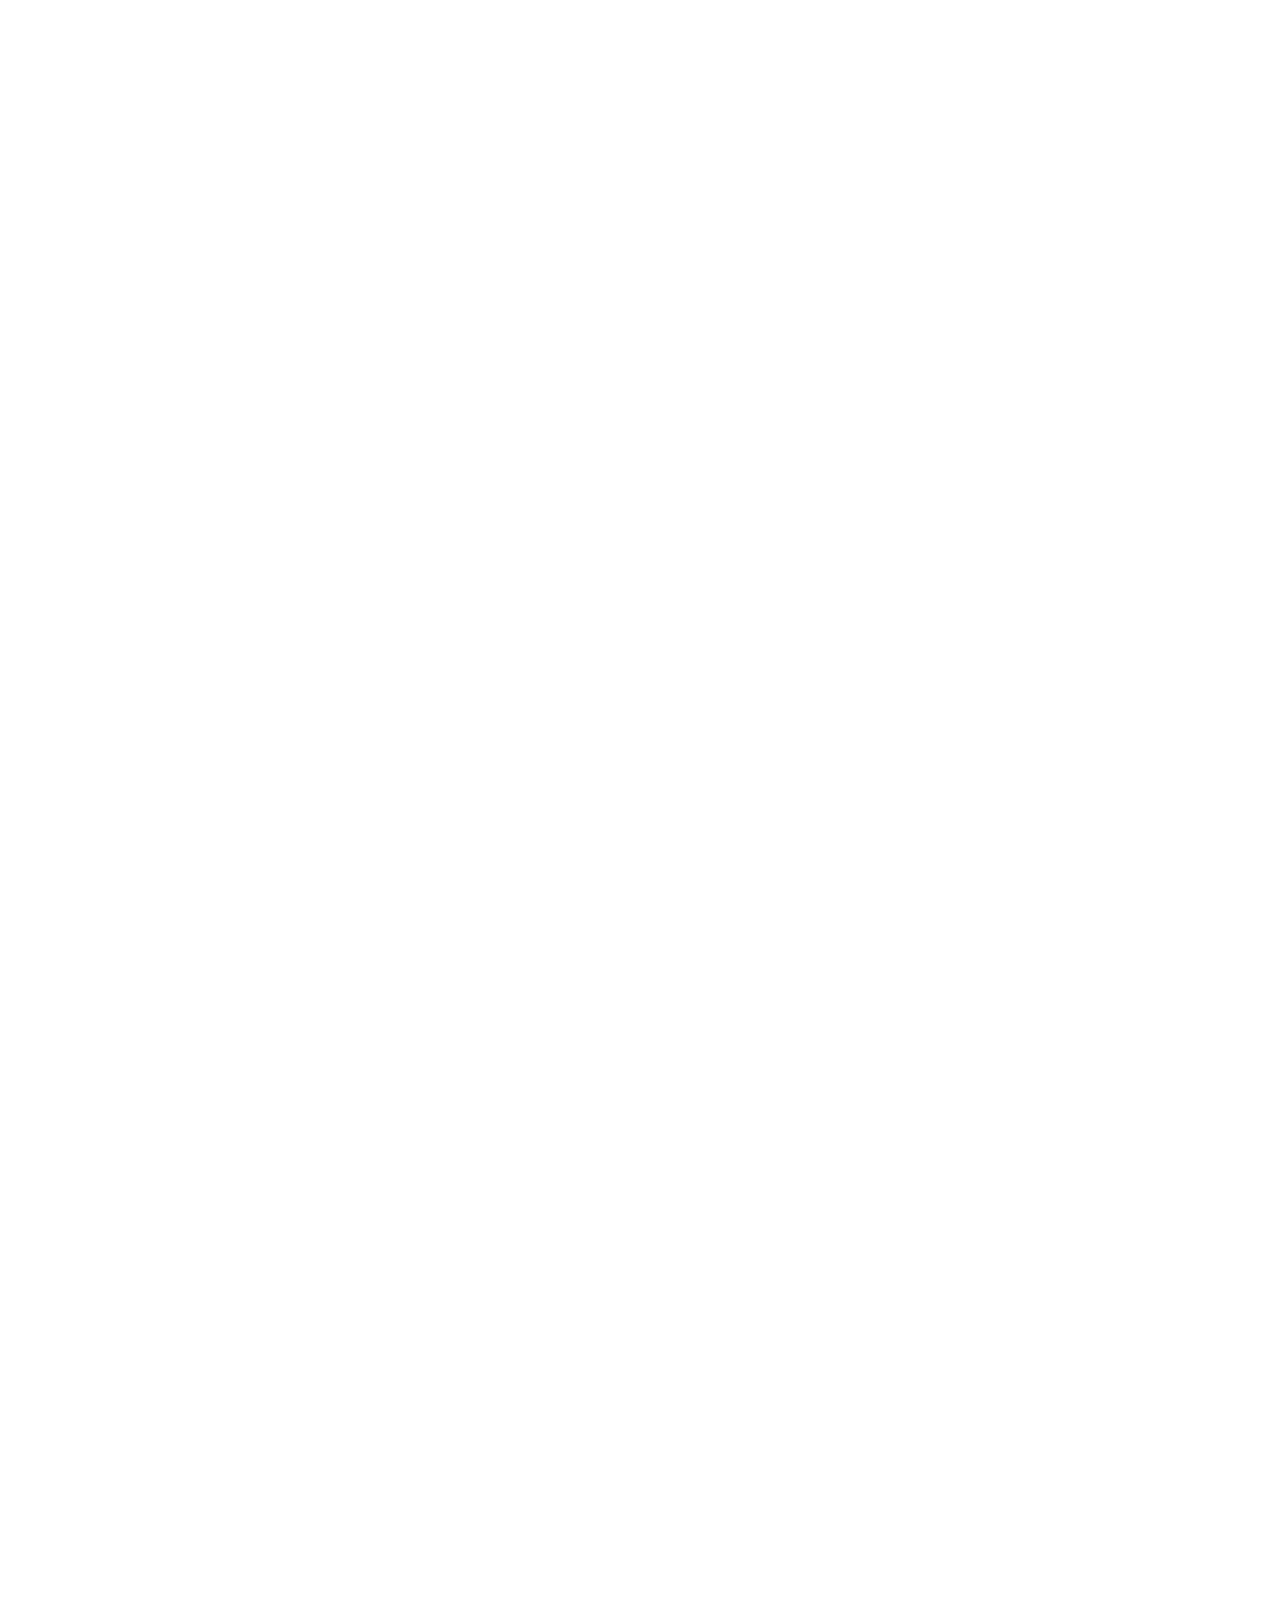
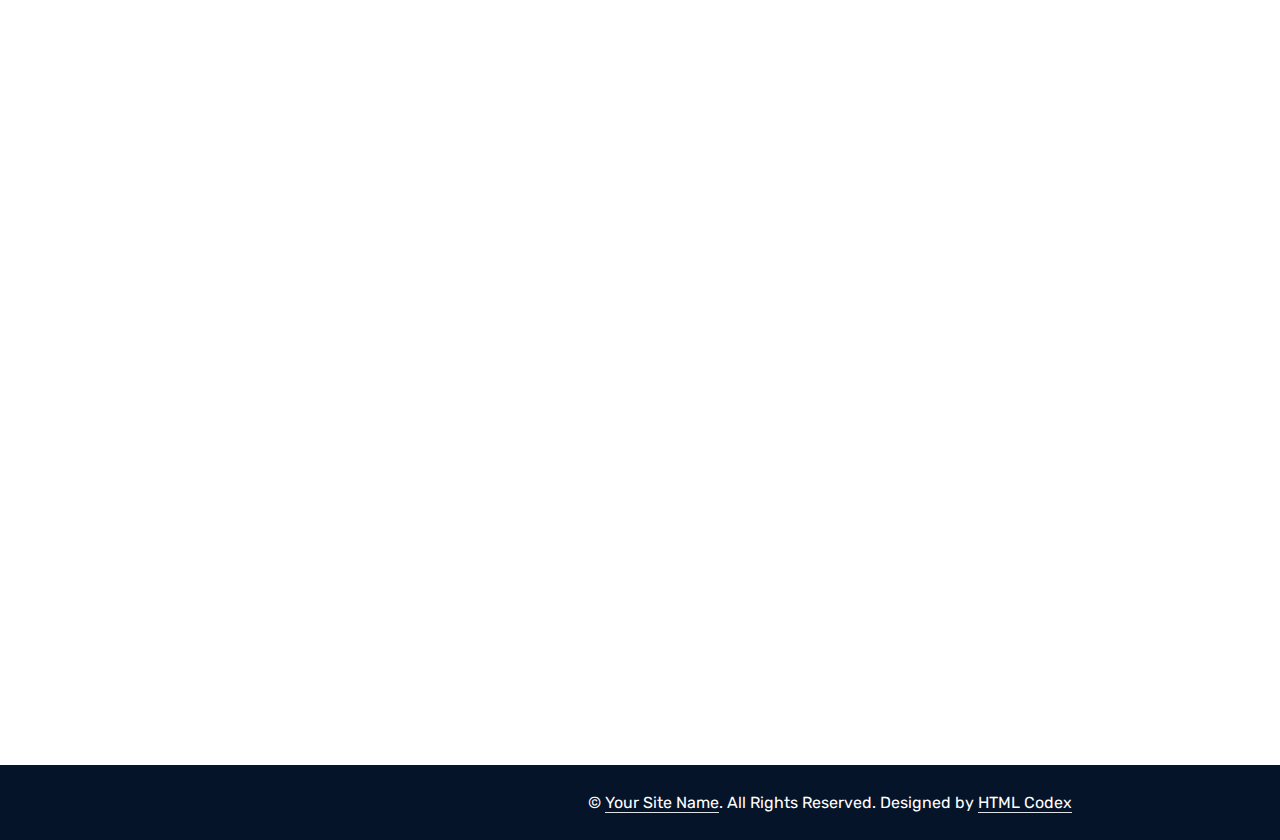
<file: blog.html>
<!DOCTYPE html>
<html lang="en">

<head>
    <meta charset="utf-8">
    <title>Startup - Startup Website Template</title>
    <meta content="width=device-width, initial-scale=1.0" name="viewport">
    <meta content="Free HTML Templates" name="keywords">
    <meta content="Free HTML Templates" name="description">

    <!-- Favicon -->
    <link href="img/favicon.ico" rel="icon">

    <!-- Google Web Fonts -->
    <link rel="preconnect" href="https://fonts.googleapis.com">
    <link rel="preconnect" href="https://fonts.gstatic.com" crossorigin>
    <link href="https://fonts.googleapis.com/css2?family=Nunito:wght@400;600;700;800&family=Rubik:wght@400;500;600;700&display=swap" rel="stylesheet">

    <!-- Icon Font Stylesheet -->
    <link href="https://cdnjs.cloudflare.com/ajax/libs/font-awesome/5.10.0/css/all.min.css" rel="stylesheet">
    <link href="https://cdn.jsdelivr.net/npm/bootstrap-icons@1.4.1/font/bootstrap-icons.css" rel="stylesheet">

    <!-- Libraries Stylesheet -->
    <link href="lib/owlcarousel/assets/owl.carousel.min.css" rel="stylesheet">
    <link href="lib/animate/animate.min.css" rel="stylesheet">

    <!-- Customized Bootstrap Stylesheet -->
    <link href="css/bootstrap.min.css" rel="stylesheet">

    <!-- Template Stylesheet -->
    <link href="css/style.css" rel="stylesheet">
</head>

<body>
    <!-- Spinner Start -->
    <div id="spinner" class="show bg-white position-fixed translate-middle w-100 vh-100 top-50 start-50 d-flex align-items-center justify-content-center">
        <div class="spinner"></div>
    </div>
    <!-- Spinner End -->


    <!-- Topbar Start -->
    <div class="container-fluid bg-dark px-5 d-none d-lg-block">
        <div class="row gx-0">
            <div class="col-lg-8 text-center text-lg-start mb-2 mb-lg-0">
                <div class="d-inline-flex align-items-center" style="height: 45px;">
                    <small class="me-3 text-light"><i class="fa fa-map-marker-alt me-2"></i>123 Street, New York, USA</small>
                    <small class="me-3 text-light"><i class="fa fa-phone-alt me-2"></i>+012 345 6789</small>
                    <small class="text-light"><i class="fa fa-envelope-open me-2"></i>info@example.com</small>
                </div>
            </div>
            <div class="col-lg-4 text-center text-lg-end">
                <div class="d-inline-flex align-items-center" style="height: 45px;">
                    <a class="btn btn-sm btn-outline-light btn-sm-square rounded-circle me-2" href=""><i class="fab fa-twitter fw-normal"></i></a>
                    <a class="btn btn-sm btn-outline-light btn-sm-square rounded-circle me-2" href=""><i class="fab fa-facebook-f fw-normal"></i></a>
                    <a class="btn btn-sm btn-outline-light btn-sm-square rounded-circle me-2" href=""><i class="fab fa-linkedin-in fw-normal"></i></a>
                    <a class="btn btn-sm btn-outline-light btn-sm-square rounded-circle me-2" href=""><i class="fab fa-instagram fw-normal"></i></a>
                    <a class="btn btn-sm btn-outline-light btn-sm-square rounded-circle" href=""><i class="fab fa-youtube fw-normal"></i></a>
                </div>
            </div>
        </div>
    </div>
    <!-- Topbar End -->


    <!-- Navbar Start -->
    <div class="container-fluid position-relative p-0">
        <nav class="navbar navbar-expand-lg navbar-dark px-5 py-3 py-lg-0">
            <a href="index.html" class="navbar-brand p-0">
                <h1 class="m-0"><i class="fa fa-user-tie me-2"></i>Startup</h1>
            </a>
            <button class="navbar-toggler" type="button" data-bs-toggle="collapse" data-bs-target="#navbarCollapse">
                <span class="fa fa-bars"></span>
            </button>
            <div class="collapse navbar-collapse" id="navbarCollapse">
                <div class="navbar-nav ms-auto py-0">
                    <a href="index.html" class="nav-item nav-link">Home</a>
                    <a href="about.html" class="nav-item nav-link">About</a>
                    <a href="service.html" class="nav-item nav-link">Services</a>
                    <div class="nav-item dropdown">
                        <a href="#" class="nav-link dropdown-toggle active" data-bs-toggle="dropdown">Blog</a>
                        <div class="dropdown-menu m-0">
                            <a href="blog.html" class="dropdown-item active">Blog Grid</a>
                            <a href="detail.html" class="dropdown-item">Blog Detail</a>
                        </div>
                    </div>
                    <div class="nav-item dropdown">
                        <a href="#" class="nav-link dropdown-toggle" data-bs-toggle="dropdown">Pages</a>
                        <div class="dropdown-menu m-0">
                            <a href="price.html" class="dropdown-item">Pricing Plan</a>
                            <a href="feature.html" class="dropdown-item">Our features</a>
                            <a href="team.html" class="dropdown-item">Team Members</a>
                            <a href="testimonial.html" class="dropdown-item">Testimonial</a>
                            <a href="quote.html" class="dropdown-item">Free Quote</a>
                        </div>
                    </div>
                    <a href="contact.html" class="nav-item nav-link">Contact</a>
                </div>
                <butaton type="button" class="btn text-primary ms-3" data-bs-toggle="modal" data-bs-target="#searchModal"><i class="fa fa-search"></i></butaton>
                <a href="https://htmlcodex.com/startup-company-website-template" class="btn btn-primary py-2 px-4 ms-3">Download Pro Version</a>
            </div>
        </nav>

        <div class="container-fluid bg-primary py-5 bg-header" style="margin-bottom: 90px;">
            <div class="row py-5">
                <div class="col-12 pt-lg-5 mt-lg-5 text-center">
                    <h1 class="display-4 text-white animated zoomIn">Blog Grid</h1>
                    <a href="" class="h5 text-white">Home</a>
                    <i class="far fa-circle text-white px-2"></i>
                    <a href="" class="h5 text-white">Blog Grid</a>
                </div>
            </div>
        </div>
    </div>
    <!-- Navbar End -->


    <!-- Full Screen Search Start -->
    <div class="modal fade" id="searchModal" tabindex="-1">
        <div class="modal-dialog modal-fullscreen">
            <div class="modal-content" style="background: rgba(9, 30, 62, .7);">
                <div class="modal-header border-0">
                    <button type="button" class="btn bg-white btn-close" data-bs-dismiss="modal" aria-label="Close"></button>
                </div>
                <div class="modal-body d-flex align-items-center justify-content-center">
                    <div class="input-group" style="max-width: 600px;">
                        <input type="text" class="form-control bg-transparent border-primary p-3" placeholder="Type search keyword">
                        <button class="btn btn-primary px-4"><i class="bi bi-search"></i></button>
                    </div>
                </div>
            </div>
        </div>
    </div>
    <!-- Full Screen Search End -->


    <!-- Blog Start -->
    <div class="container-fluid py-5 wow fadeInUp" data-wow-delay="0.1s">
        <div class="container py-5">
            <div class="row g-5">
                <!-- Blog list Start -->
                <div class="col-lg-8">
                    <div class="row g-5">
                        <div class="col-md-6 wow slideInUp" data-wow-delay="0.1s">
                            <div class="blog-item bg-light rounded overflow-hidden">
                                <div class="blog-img position-relative overflow-hidden">
                                    <img class="img-fluid" src="img/blog-1.jpg" alt="">
                                    <a class="position-absolute top-0 start-0 bg-primary text-white rounded-end mt-5 py-2 px-4" href="">Web Design</a>
                                </div>
                                <div class="p-4">
                                    <div class="d-flex mb-3">
                                        <small class="me-3"><i class="far fa-user text-primary me-2"></i>John Doe</small>
                                        <small><i class="far fa-calendar-alt text-primary me-2"></i>01 Jan, 2045</small>
                                    </div>
                                    <h4 class="mb-3">How to build a website</h4>
                                    <p>Dolor et eos labore stet justo sed est sed sed sed dolor stet amet</p>
                                    <a class="text-uppercase" href="">Read More <i class="bi bi-arrow-right"></i></a>
                                </div>
                            </div>
                        </div>
                        <div class="col-md-6 wow slideInUp" data-wow-delay="0.6s">
                            <div class="blog-item bg-light rounded overflow-hidden">
                                <div class="blog-img position-relative overflow-hidden">
                                    <img class="img-fluid" src="img/blog-2.jpg" alt="">
                                    <a class="position-absolute top-0 start-0 bg-primary text-white rounded-end mt-5 py-2 px-4" href="">Web Design</a>
                                </div>
                                <div class="p-4">
                                    <div class="d-flex mb-3">
                                        <small class="me-3"><i class="far fa-user text-primary me-2"></i>John Doe</small>
                                        <small><i class="far fa-calendar-alt text-primary me-2"></i>01 Jan, 2045</small>
                                    </div>
                                    <h4 class="mb-3">How to build a website</h4>
                                    <p>Dolor et eos labore stet justo sed est sed sed sed dolor stet amet</p>
                                    <a class="text-uppercase" href="">Read More <i class="bi bi-arrow-right"></i></a>
                                </div>
                            </div>
                        </div>
                        <div class="col-md-6 wow slideInUp" data-wow-delay="0.1s">
                            <div class="blog-item bg-light rounded overflow-hidden">
                                <div class="blog-img position-relative overflow-hidden">
                                    <img class="img-fluid" src="img/blog-3.jpg" alt="">
                                    <a class="position-absolute top-0 start-0 bg-primary text-white rounded-end mt-5 py-2 px-4" href="">Web Design</a>
                                </div>
                                <div class="p-4">
                                    <div class="d-flex mb-3">
                                        <small class="me-3"><i class="far fa-user text-primary me-2"></i>John Doe</small>
                                        <small><i class="far fa-calendar-alt text-primary me-2"></i>01 Jan, 2045</small>
                                    </div>
                                    <h4 class="mb-3">How to build a website</h4>
                                    <p>Dolor et eos labore stet justo sed est sed sed sed dolor stet amet</p>
                                    <a class="text-uppercase" href="">Read More <i class="bi bi-arrow-right"></i></a>
                                </div>
                            </div>
                        </div>
                        <div class="col-md-6 wow slideInUp" data-wow-delay="0.6s">
                            <div class="blog-item bg-light rounded overflow-hidden">
                                <div class="blog-img position-relative overflow-hidden">
                                    <img class="img-fluid" src="img/blog-1.jpg" alt="">
                                    <a class="position-absolute top-0 start-0 bg-primary text-white rounded-end mt-5 py-2 px-4" href="">Web Design</a>
                                </div>
                                <div class="p-4">
                                    <div class="d-flex mb-3">
                                        <small class="me-3"><i class="far fa-user text-primary me-2"></i>John Doe</small>
                                        <small><i class="far fa-calendar-alt text-primary me-2"></i>01 Jan, 2045</small>
                                    </div>
                                    <h4 class="mb-3">How to build a website</h4>
                                    <p>Dolor et eos labore stet justo sed est sed sed sed dolor stet amet</p>
                                    <a class="text-uppercase" href="">Read More <i class="bi bi-arrow-right"></i></a>
                                </div>
                            </div>
                        </div>
                        <div class="col-md-6 wow slideInUp" data-wow-delay="0.1s">
                            <div class="blog-item bg-light rounded overflow-hidden">
                                <div class="blog-img position-relative overflow-hidden">
                                    <img class="img-fluid" src="img/blog-2.jpg" alt="">
                                    <a class="position-absolute top-0 start-0 bg-primary text-white rounded-end mt-5 py-2 px-4" href="">Web Design</a>
                                </div>
                                <div class="p-4">
                                    <div class="d-flex mb-3">
                                        <small class="me-3"><i class="far fa-user text-primary me-2"></i>John Doe</small>
                                        <small><i class="far fa-calendar-alt text-primary me-2"></i>01 Jan, 2045</small>
                                    </div>
                                    <h4 class="mb-3">How to build a website</h4>
                                    <p>Dolor et eos labore stet justo sed est sed sed sed dolor stet amet</p>
                                    <a class="text-uppercase" href="">Read More <i class="bi bi-arrow-right"></i></a>
                                </div>
                            </div>
                        </div>
                        <div class="col-md-6 wow slideInUp" data-wow-delay="0.6s">
                            <div class="blog-item bg-light rounded overflow-hidden">
                                <div class="blog-img position-relative overflow-hidden">
                                    <img class="img-fluid" src="img/blog-3.jpg" alt="">
                                    <a class="position-absolute top-0 start-0 bg-primary text-white rounded-end mt-5 py-2 px-4" href="">Web Design</a>
                                </div>
                                <div class="p-4">
                                    <div class="d-flex mb-3">
                                        <small class="me-3"><i class="far fa-user text-primary me-2"></i>John Doe</small>
                                        <small><i class="far fa-calendar-alt text-primary me-2"></i>01 Jan, 2045</small>
                                    </div>
                                    <h4 class="mb-3">How to build a website</h4>
                                    <p>Dolor et eos labore stet justo sed est sed sed sed dolor stet amet</p>
                                    <a class="text-uppercase" href="">Read More <i class="bi bi-arrow-right"></i></a>
                                </div>
                            </div>
                        </div>
                        <div class="col-md-6 wow slideInUp" data-wow-delay="0.1s">
                            <div class="blog-item bg-light rounded overflow-hidden">
                                <div class="blog-img position-relative overflow-hidden">
                                    <img class="img-fluid" src="img/blog-1.jpg" alt="">
                                    <a class="position-absolute top-0 start-0 bg-primary text-white rounded-end mt-5 py-2 px-4" href="">Web Design</a>
                                </div>
                                <div class="p-4">
                                    <div class="d-flex mb-3">
                                        <small class="me-3"><i class="far fa-user text-primary me-2"></i>John Doe</small>
                                        <small><i class="far fa-calendar-alt text-primary me-2"></i>01 Jan, 2045</small>
                                    </div>
                                    <h4 class="mb-3">How to build a website</h4>
                                    <p>Dolor et eos labore stet justo sed est sed sed sed dolor stet amet</p>
                                    <a class="text-uppercase" href="">Read More <i class="bi bi-arrow-right"></i></a>
                                </div>
                            </div>
                        </div>
                        <div class="col-md-6 wow slideInUp" data-wow-delay="0.6s">
                            <div class="blog-item bg-light rounded overflow-hidden">
                                <div class="blog-img position-relative overflow-hidden">
                                    <img class="img-fluid" src="img/blog-2.jpg" alt="">
                                    <a class="position-absolute top-0 start-0 bg-primary text-white rounded-end mt-5 py-2 px-4" href="">Web Design</a>
                                </div>
                                <div class="p-4">
                                    <div class="d-flex mb-3">
                                        <small class="me-3"><i class="far fa-user text-primary me-2"></i>John Doe</small>
                                        <small><i class="far fa-calendar-alt text-primary me-2"></i>01 Jan, 2045</small>
                                    </div>
                                    <h4 class="mb-3">How to build a website</h4>
                                    <p>Dolor et eos labore stet justo sed est sed sed sed dolor stet amet</p>
                                    <a class="text-uppercase" href="">Read More <i class="bi bi-arrow-right"></i></a>
                                </div>
                            </div>
                        </div>
                        <div class="col-md-6 wow slideInUp" data-wow-delay="0.1s">
                            <div class="blog-item bg-light rounded overflow-hidden">
                                <div class="blog-img position-relative overflow-hidden">
                                    <img class="img-fluid" src="img/blog-3.jpg" alt="">
                                    <a class="position-absolute top-0 start-0 bg-primary text-white rounded-end mt-5 py-2 px-4" href="">Web Design</a>
                                </div>
                                <div class="p-4">
                                    <div class="d-flex mb-3">
                                        <small class="me-3"><i class="far fa-user text-primary me-2"></i>John Doe</small>
                                        <small><i class="far fa-calendar-alt text-primary me-2"></i>01 Jan, 2045</small>
                                    </div>
                                    <h4 class="mb-3">How to build a website</h4>
                                    <p>Dolor et eos labore stet justo sed est sed sed sed dolor stet amet</p>
                                    <a class="text-uppercase" href="">Read More <i class="bi bi-arrow-right"></i></a>
                                </div>
                            </div>
                        </div>
                        <div class="col-md-6 wow slideInUp" data-wow-delay="0.6s">
                            <div class="blog-item bg-light rounded overflow-hidden">
                                <div class="blog-img position-relative overflow-hidden">
                                    <img class="img-fluid" src="img/blog-1.jpg" alt="">
                                    <a class="position-absolute top-0 start-0 bg-primary text-white rounded-end mt-5 py-2 px-4" href="">Web Design</a>
                                </div>
                                <div class="p-4">
                                    <div class="d-flex mb-3">
                                        <small class="me-3"><i class="far fa-user text-primary me-2"></i>John Doe</small>
                                        <small><i class="far fa-calendar-alt text-primary me-2"></i>01 Jan, 2045</small>
                                    </div>
                                    <h4 class="mb-3">How to build a website</h4>
                                    <p>Dolor et eos labore stet justo sed est sed sed sed dolor stet amet</p>
                                    <a class="text-uppercase" href="">Read More <i class="bi bi-arrow-right"></i></a>
                                </div>
                            </div>
                        </div>
                        <div class="col-12 wow slideInUp" data-wow-delay="0.1s">
                            <nav aria-label="Page navigation">
                              <ul class="pagination pagination-lg m-0">
                                <li class="page-item disabled">
                                  <a class="page-link rounded-0" href="#" aria-label="Previous">
                                    <span aria-hidden="true"><i class="bi bi-arrow-left"></i></span>
                                  </a>
                                </li>
                                <li class="page-item active"><a class="page-link" href="#">1</a></li>
                                <li class="page-item"><a class="page-link" href="#">2</a></li>
                                <li class="page-item"><a class="page-link" href="#">3</a></li>
                                <li class="page-item">
                                  <a class="page-link rounded-0" href="#" aria-label="Next">
                                    <span aria-hidden="true"><i class="bi bi-arrow-right"></i></span>
                                  </a>
                                </li>
                              </ul>
                            </nav>
                        </div>
                    </div>
                </div>
                <!-- Blog list End -->
    
                <!-- Sidebar Start -->
                <div class="col-lg-4">
                    <!-- Search Form Start -->
                    <div class="mb-5 wow slideInUp" data-wow-delay="0.1s">
                        <div class="input-group">
                            <input type="text" class="form-control p-3" placeholder="Keyword">
                            <button class="btn btn-primary px-4"><i class="bi bi-search"></i></button>
                        </div>
                    </div>
                    <!-- Search Form End -->
    
                    <!-- Category Start -->
                    <div class="mb-5 wow slideInUp" data-wow-delay="0.1s">
                        <div class="section-title section-title-sm position-relative pb-3 mb-4">
                            <h3 class="mb-0">Categories</h3>
                        </div>
                        <div class="link-animated d-flex flex-column justify-content-start">
                            <a class="h5 fw-semi-bold bg-light rounded py-2 px-3 mb-2" href="#"><i class="bi bi-arrow-right me-2"></i>Web Design</a>
                            <a class="h5 fw-semi-bold bg-light rounded py-2 px-3 mb-2" href="#"><i class="bi bi-arrow-right me-2"></i>Web Development</a>
                            <a class="h5 fw-semi-bold bg-light rounded py-2 px-3 mb-2" href="#"><i class="bi bi-arrow-right me-2"></i>Web Development</a>
                            <a class="h5 fw-semi-bold bg-light rounded py-2 px-3 mb-2" href="#"><i class="bi bi-arrow-right me-2"></i>Keyword Research</a>
                            <a class="h5 fw-semi-bold bg-light rounded py-2 px-3 mb-2" href="#"><i class="bi bi-arrow-right me-2"></i>Email Marketing</a>
                        </div>
                    </div>
                    <!-- Category End -->
    
                    <!-- Recent Post Start -->
                    <div class="mb-5 wow slideInUp" data-wow-delay="0.1s">
                        <div class="section-title section-title-sm position-relative pb-3 mb-4">
                            <h3 class="mb-0">Recent Post</h3>
                        </div>
                        <div class="d-flex rounded overflow-hidden mb-3">
                            <img class="img-fluid" src="img/blog-1.jpg" style="width: 100px; height: 100px; object-fit: cover;" alt="">
                            <a href="" class="h5 fw-semi-bold d-flex align-items-center bg-light px-3 mb-0">Lorem ipsum dolor sit amet adipis elit
                            </a>
                        </div>
                        <div class="d-flex rounded overflow-hidden mb-3">
                            <img class="img-fluid" src="img/blog-2.jpg" style="width: 100px; height: 100px; object-fit: cover;" alt="">
                            <a href="" class="h5 fw-semi-bold d-flex align-items-center bg-light px-3 mb-0">Lorem ipsum dolor sit amet adipis elit
                            </a>
                        </div>
                        <div class="d-flex rounded overflow-hidden mb-3">
                            <img class="img-fluid" src="img/blog-3.jpg" style="width: 100px; height: 100px; object-fit: cover;" alt="">
                            <a href="" class="h5 fw-semi-bold d-flex align-items-center bg-light px-3 mb-0">Lorem ipsum dolor sit amet adipis elit
                            </a>
                        </div>
                        <div class="d-flex rounded overflow-hidden mb-3">
                            <img class="img-fluid" src="img/blog-1.jpg" style="width: 100px; height: 100px; object-fit: cover;" alt="">
                            <a href="" class="h5 fw-semi-bold d-flex align-items-center bg-light px-3 mb-0">Lorem ipsum dolor sit amet adipis elit
                            </a>
                        </div>
                        <div class="d-flex rounded overflow-hidden mb-3">
                            <img class="img-fluid" src="img/blog-2.jpg" style="width: 100px; height: 100px; object-fit: cover;" alt="">
                            <a href="" class="h5 fw-semi-bold d-flex align-items-center bg-light px-3 mb-0">Lorem ipsum dolor sit amet adipis elit
                            </a>
                        </div>
                        <div class="d-flex rounded overflow-hidden mb-3">
                            <img class="img-fluid" src="img/blog-3.jpg" style="width: 100px; height: 100px; object-fit: cover;" alt="">
                            <a href="" class="h5 fw-semi-bold d-flex align-items-center bg-light px-3 mb-0">Lorem ipsum dolor sit amet adipis elit
                            </a>
                        </div>
                    </div>
                    <!-- Recent Post End -->
    
                    <!-- Image Start -->
                    <div class="mb-5 wow slideInUp" data-wow-delay="0.1s">
                        <img src="img/blog-1.jpg" alt="" class="img-fluid rounded">
                    </div>
                    <!-- Image End -->
    
                    <!-- Tags Start -->
                    <div class="mb-5 wow slideInUp" data-wow-delay="0.1s">
                        <div class="section-title section-title-sm position-relative pb-3 mb-4">
                            <h3 class="mb-0">Tag Cloud</h3>
                        </div>
                        <div class="d-flex flex-wrap m-n1">
                            <a href="" class="btn btn-light m-1">Design</a>
                            <a href="" class="btn btn-light m-1">Development</a>
                            <a href="" class="btn btn-light m-1">Marketing</a>
                            <a href="" class="btn btn-light m-1">SEO</a>
                            <a href="" class="btn btn-light m-1">Writing</a>
                            <a href="" class="btn btn-light m-1">Consulting</a>
                            <a href="" class="btn btn-light m-1">Design</a>
                            <a href="" class="btn btn-light m-1">Development</a>
                            <a href="" class="btn btn-light m-1">Marketing</a>
                            <a href="" class="btn btn-light m-1">SEO</a>
                            <a href="" class="btn btn-light m-1">Writing</a>
                            <a href="" class="btn btn-light m-1">Consulting</a>
                        </div>
                    </div>
                    <!-- Tags End -->
    
                    <!-- Plain Text Start -->
                    <div class="wow slideInUp" data-wow-delay="0.1s">
                        <div class="section-title section-title-sm position-relative pb-3 mb-4">
                            <h3 class="mb-0">Plain Text</h3>
                        </div>
                        <div class="bg-light text-center" style="padding: 30px;">
                            <p>Vero sea et accusam justo dolor accusam lorem consetetur, dolores sit amet sit dolor clita kasd justo, diam accusam no sea ut tempor magna takimata, amet sit et diam dolor ipsum amet diam</p>
                            <a href="" class="btn btn-primary py-2 px-4">Read More</a>
                        </div>
                    </div>
                    <!-- Plain Text End -->
                </div>
                <!-- Sidebar End -->
            </div>
        </div>
    </div>
    <!-- Blog End -->


    <!-- Vendor Start -->
    <div class="container-fluid py-5 wow fadeInUp" data-wow-delay="0.1s">
        <div class="container py-5 mb-5">
            <div class="bg-white">
                <div class="owl-carousel vendor-carousel">
                    <img src="img/vendor-1.jpg" alt="">
                    <img src="img/vendor-2.jpg" alt="">
                    <img src="img/vendor-3.jpg" alt="">
                    <img src="img/vendor-4.jpg" alt="">
                    <img src="img/vendor-5.jpg" alt="">
                    <img src="img/vendor-6.jpg" alt="">
                    <img src="img/vendor-7.jpg" alt="">
                    <img src="img/vendor-8.jpg" alt="">
                    <img src="img/vendor-9.jpg" alt="">
                </div>
            </div>
        </div>
    </div>
    <!-- Vendor End -->
    

    <!-- Footer Start -->
    <div class="container-fluid bg-dark text-light mt-5 wow fadeInUp" data-wow-delay="0.1s">
        <div class="container">
            <div class="row gx-5">
                <div class="col-lg-4 col-md-6 footer-about">
                    <div class="d-flex flex-column align-items-center justify-content-center text-center h-100 bg-primary p-4">
                        <a href="index.html" class="navbar-brand">
                            <h1 class="m-0 text-white"><i class="fa fa-user-tie me-2"></i>Startup</h1>
                        </a>
                        <p class="mt-3 mb-4">Lorem diam sit erat dolor elitr et, diam lorem justo amet clita stet eos sit. Elitr dolor duo lorem, elitr clita ipsum sea. Diam amet erat lorem stet eos. Diam amet et kasd eos duo.</p>
                        <form action="">
                            <div class="input-group">
                                <input type="text" class="form-control border-white p-3" placeholder="Your Email">
                                <button class="btn btn-dark">Sign Up</button>
                            </div>
                        </form>
                    </div>
                </div>
                <div class="col-lg-8 col-md-6">
                    <div class="row gx-5">
                        <div class="col-lg-4 col-md-12 pt-5 mb-5">
                            <div class="section-title section-title-sm position-relative pb-3 mb-4">
                                <h3 class="text-light mb-0">Get In Touch</h3>
                            </div>
                            <div class="d-flex mb-2">
                                <i class="bi bi-geo-alt text-primary me-2"></i>
                                <p class="mb-0">123 Street, New York, USA</p>
                            </div>
                            <div class="d-flex mb-2">
                                <i class="bi bi-envelope-open text-primary me-2"></i>
                                <p class="mb-0">info@example.com</p>
                            </div>
                            <div class="d-flex mb-2">
                                <i class="bi bi-telephone text-primary me-2"></i>
                                <p class="mb-0">+012 345 67890</p>
                            </div>
                            <div class="d-flex mt-4">
                                <a class="btn btn-primary btn-square me-2" href="#"><i class="fab fa-twitter fw-normal"></i></a>
                                <a class="btn btn-primary btn-square me-2" href="#"><i class="fab fa-facebook-f fw-normal"></i></a>
                                <a class="btn btn-primary btn-square me-2" href="#"><i class="fab fa-linkedin-in fw-normal"></i></a>
                                <a class="btn btn-primary btn-square" href="#"><i class="fab fa-instagram fw-normal"></i></a>
                            </div>
                        </div>
                        <div class="col-lg-4 col-md-12 pt-0 pt-lg-5 mb-5">
                            <div class="section-title section-title-sm position-relative pb-3 mb-4">
                                <h3 class="text-light mb-0">Quick Links</h3>
                            </div>
                            <div class="link-animated d-flex flex-column justify-content-start">
                                <a class="text-light mb-2" href="#"><i class="bi bi-arrow-right text-primary me-2"></i>Home</a>
                                <a class="text-light mb-2" href="#"><i class="bi bi-arrow-right text-primary me-2"></i>About Us</a>
                                <a class="text-light mb-2" href="#"><i class="bi bi-arrow-right text-primary me-2"></i>Our Services</a>
                                <a class="text-light mb-2" href="#"><i class="bi bi-arrow-right text-primary me-2"></i>Meet The Team</a>
                                <a class="text-light mb-2" href="#"><i class="bi bi-arrow-right text-primary me-2"></i>Latest Blog</a>
                                <a class="text-light" href="#"><i class="bi bi-arrow-right text-primary me-2"></i>Contact Us</a>
                            </div>
                        </div>
                        <div class="col-lg-4 col-md-12 pt-0 pt-lg-5 mb-5">
                            <div class="section-title section-title-sm position-relative pb-3 mb-4">
                                <h3 class="text-light mb-0">Popular Links</h3>
                            </div>
                            <div class="link-animated d-flex flex-column justify-content-start">
                                <a class="text-light mb-2" href="#"><i class="bi bi-arrow-right text-primary me-2"></i>Home</a>
                                <a class="text-light mb-2" href="#"><i class="bi bi-arrow-right text-primary me-2"></i>About Us</a>
                                <a class="text-light mb-2" href="#"><i class="bi bi-arrow-right text-primary me-2"></i>Our Services</a>
                                <a class="text-light mb-2" href="#"><i class="bi bi-arrow-right text-primary me-2"></i>Meet The Team</a>
                                <a class="text-light mb-2" href="#"><i class="bi bi-arrow-right text-primary me-2"></i>Latest Blog</a>
                                <a class="text-light" href="#"><i class="bi bi-arrow-right text-primary me-2"></i>Contact Us</a>
                            </div>
                        </div>
                    </div>
                </div>
            </div>
        </div>
    </div>
    <div class="container-fluid text-white" style="background: #061429;">
        <div class="container text-center">
            <div class="row justify-content-end">
                <div class="col-lg-8 col-md-6">
                    <div class="d-flex align-items-center justify-content-center" style="height: 75px;">
                        <p class="mb-0">&copy; <a class="text-white border-bottom" href="#">Your Site Name</a>. All Rights Reserved. 
						
						<!--/*** This template is free as long as you keep the footer author’s credit link/attribution link/backlink. If you'd like to use the template without the footer author’s credit link/attribution link/backlink, you can purchase the Credit Removal License from "https://htmlcodex.com/credit-removal". Thank you for your support. ***/-->
						Designed by <a class="text-white border-bottom" href="https://htmlcodex.com">HTML Codex</a></p>
                    </div>
                </div>
            </div>
        </div>
    </div>
    <!-- Footer End -->


    <!-- Back to Top -->
    <a href="#" class="btn btn-lg btn-primary btn-lg-square rounded back-to-top"><i class="bi bi-arrow-up"></i></a>


    <!-- JavaScript Libraries -->
    <script src="https://code.jquery.com/jquery-3.4.1.min.js"></script>
    <script src="https://cdn.jsdelivr.net/npm/bootstrap@5.0.0/dist/js/bootstrap.bundle.min.js"></script>
    <script src="lib/wow/wow.min.js"></script>
    <script src="lib/easing/easing.min.js"></script>
    <script src="lib/waypoints/waypoints.min.js"></script>
    <script src="lib/counterup/counterup.min.js"></script>
    <script src="lib/owlcarousel/owl.carousel.min.js"></script>

    <!-- Template Javascript -->
    <script src="js/main.js"></script>
</body>

</html>
</file>
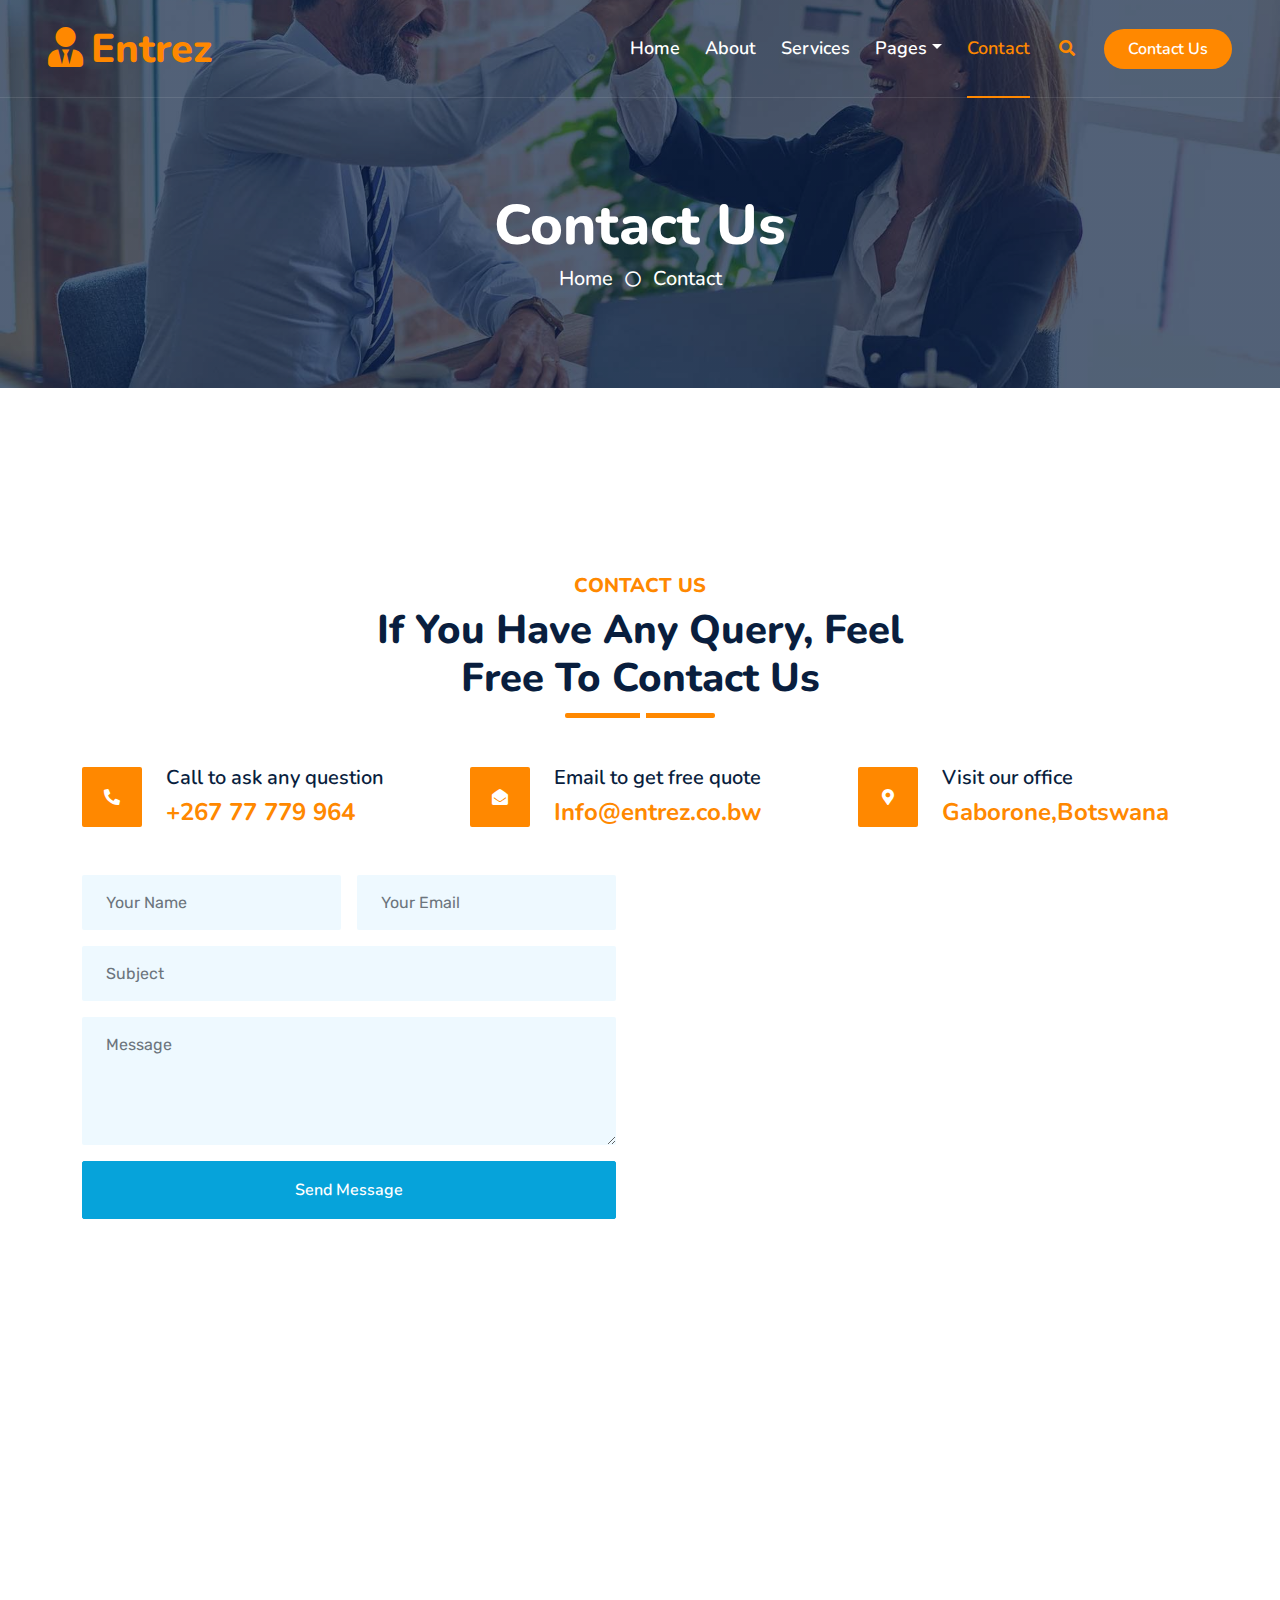
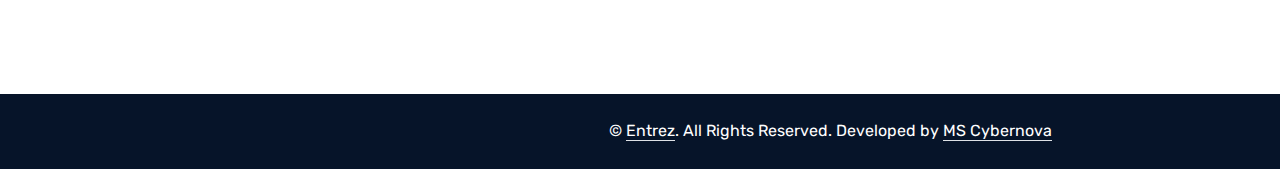
<file: contact.html>
<!DOCTYPE html>
<html lang="en">

<head>
    <meta charset="utf-8">
    <title>Startup - Startup Website Template</title>
    <meta content="width=device-width, initial-scale=1.0" name="viewport">
    <meta content="Free HTML Templates" name="keywords">
    <meta content="Free HTML Templates" name="description">

    <!-- Favicon -->
    <link href="img/favicon.ico" rel="icon">

    <!-- Google Web Fonts -->
    <link rel="preconnect" href="https://fonts.googleapis.com">
    <link rel="preconnect" href="https://fonts.gstatic.com" crossorigin>
    <link href="https://fonts.googleapis.com/css2?family=Nunito:wght@400;600;700;800&family=Rubik:wght@400;500;600;700&display=swap" rel="stylesheet">

    <!-- Icon Font Stylesheet -->
    <link href="https://cdnjs.cloudflare.com/ajax/libs/font-awesome/5.10.0/css/all.min.css" rel="stylesheet">
    <link href="https://cdn.jsdelivr.net/npm/bootstrap-icons@1.4.1/font/bootstrap-icons.css" rel="stylesheet">

    <!-- Libraries Stylesheet -->
    <link href="lib/owlcarousel/assets/owl.carousel.min.css" rel="stylesheet">
    <link href="lib/animate/animate.min.css" rel="stylesheet">

    <!-- Customized Bootstrap Stylesheet -->
    <link href="css/bootstrap.min.css" rel="stylesheet">

    <!-- Template Stylesheet -->
    <link href="css/style.css" rel="stylesheet">
</head>

<body>




    <!-- Navbar Start -->
    <div class="container-fluid position-relative p-0">
        <nav class="navbar navbar-expand-lg navbar-dark px-5 py-3 py-lg-0">
            <a href="index.html" class="navbar-brand p-0">
                <h1 class="m-0"><i class="fa fa-user-tie me-2"id="title"></i><font color="#ff8800">Entrez</font></h1><style>#title{color:#ff8800;}</style>
            </a>
            <button class="navbar-toggler" type="button" data-bs-toggle="collapse" data-bs-target="#navbarCollapse">
                <span class="fa fa-bars"></span>
            </button>
            <div class="collapse navbar-collapse" id="navbarCollapse">
                <div class="navbar-nav ms-auto py-0">
                    <a href="index.html" class="nav-item nav-link"id="hme">Home</a><style>#hme{color:#ffffff;}</style>
                    <a href="about.html" class="nav-item nav-link">About</a>
                    <a href="service.html" class="nav-item nav-link">Services</a>
                    
                    <div class="nav-item dropdown">
                        <a href="#" class="nav-link dropdown-toggle" data-bs-toggle="dropdown">Pages</a>
                        <div class="dropdown-menu m-0">
                            <a href="index.html" class="dropdown-item">Home</a>
                            <a href="about.html" class="dropdown-item">About</a>
                            <a href="service.html" class="dropdown-item">Service</a>
                            <a href="Contact.html" class="dropdown-item">Contact</a>
                        </div>
                    </div>
                    <a href="contact.html" class="nav-item nav-link active">Contact</a>
                </div>
                <button type="button" class="btn text-primary ms-3" data-bs-toggle="modal" data-bs-target="#searchModal"><i class="fa fa-search" id="searc"></i></button><style>#searc{color:#ff8800;}</style>
                <a href="contact.tml" class="btn btn-primary py-2 px-4 ms-3"id="cont">Contact Us</a><style>#cont{background:#ff8800;border:none;border-radius:50px;}</style>
            </div>
        </nav>

        <div class="container-fluid bg-primary py-5 bg-header" style="margin-bottom: 90px;">
            <div class="row py-5">
                <div class="col-12 pt-lg-5 mt-lg-5 text-center">
                    <h1 class="display-4 text-white animated zoomIn">Contact Us</h1>
                    <a href="" class="h5 text-white">Home</a>
                    <i class="far fa-circle text-white px-2"></i>
                    <a href="" class="h5 text-white">Contact</a>
                </div>
            </div>
        </div>
    </div>
    <!-- Navbar End -->


    <!-- Full Screen Search Start -->
    <div class="modal fade" id="searchModal" tabindex="-1">
        <div class="modal-dialog modal-fullscreen">
            <div class="modal-content" style="background: rgba(9, 30, 62, .7);">
                <div class="modal-header border-0">
                    <button type="button" class="btn bg-white btn-close" data-bs-dismiss="modal" aria-label="Close"></button>
                </div>
                <div class="modal-body d-flex align-items-center justify-content-center">
                    <div class="input-group" style="max-width: 600px;">
                        <input type="text" class="form-control bg-transparent border-primary p-3" placeholder="Type search keyword">
                        <button class="btn btn-primary px-4"><i class="bi bi-search"></i></button>
                    </div>
                </div>
            </div>
        </div>
    </div>
    <!-- Full Screen Search End -->


    <!-- Contact Start -->
    <div class="container-fluid py-5 wow fadeInUp" data-wow-delay="0.1s">
        <div class="container py-5">
            <div class="section-title text-center position-relative pb-3 mb-5 mx-auto" style="max-width: 600px;">
                <h5 class="fw-bold text-primary text-uppercase">Contact Us</h5>
                <h1 class="mb-0">If You Have Any Query, Feel Free To Contact Us</h1>
            </div>
            <div class="row g-5 mb-5">
                <div class="col-lg-4">
                    <div class="d-flex align-items-center wow fadeIn" data-wow-delay="0.1s">
                        <div class="bg-primary d-flex align-items-center justify-content-center rounded" style="width: 60px; height: 60px;">
                            <i class="fa fa-phone-alt text-white"></i>
                        </div>
                        <div class="ps-4">
                            <h5 class="mb-2">Call to ask any question</h5>
                            <h4 class="text-primary mb-0">+267 77 779 964</h4>
                        </div>
                    </div>
                </div>
                <div class="col-lg-4">
                    <div class="d-flex align-items-center wow fadeIn" data-wow-delay="0.4s">
                        <div class="bg-primary d-flex align-items-center justify-content-center rounded" style="width: 60px; height: 60px;">
                            <i class="fa fa-envelope-open text-white"></i>
                        </div>
                        <div class="ps-4">
                            <h5 class="mb-2">Email to get free quote</h5>
                            <h4 class="text-primary mb-0">Info@entrez.co.bw</h4>
                        </div>
                    </div>
                </div>
                <div class="col-lg-4">
                    <div class="d-flex align-items-center wow fadeIn" data-wow-delay="0.8s">
                        <div class="bg-primary d-flex align-items-center justify-content-center rounded" style="width: 60px; height: 60px;">
                            <i class="fa fa-map-marker-alt text-white"></i>
                        </div>
                        <div class="ps-4">
                            <h5 class="mb-2">Visit our office</h5>
                            <h4 class="text-primary mb-0">Gaborone,Botswana</h4>
                        </div>
                    </div>
                </div>
            </div>
            <div class="row g-5">
                <div class="col-lg-6 wow slideInUp" data-wow-delay="0.3s">
                    <form>
                        <div class="row g-3">
                            <div class="col-md-6">
                                <input type="text" class="form-control border-0 bg-light px-4" placeholder="Your Name" style="height: 55px;">
                            </div>
                            <div class="col-md-6">
                                <input type="email" class="form-control border-0 bg-light px-4" placeholder="Your Email" style="height: 55px;">
                            </div>
                            <div class="col-12">
                                <input type="text" class="form-control border-0 bg-light px-4" placeholder="Subject" style="height: 55px;">
                            </div>
                            <div class="col-12">
                                <textarea class="form-control border-0 bg-light px-4 py-3" rows="4" placeholder="Message"></textarea>
                            </div>
                            <div class="col-12">
                                <button class="btn btn-primary w-100 py-3" type="submit">Send Message</button>
                            </div>
                        </div>
                    </form>
                </div>
                <div class="col-lg-6 wow slideInUp" data-wow-delay="0.6s">
                    <iframe class="position-relative rounded w-100 h-100"
                        src="https://www.google.com/maps/embed?pb=!1m18!1m12!1m3!1d3001156.4288297426!2d-78.01371936852176!3d42.72876761954724!2m3!1f0!2f0!3f0!3m2!1i1024!2i768!4f13.1!3m3!1m2!1s0x4ccc4bf0f123a5a9%3A0xddcfc6c1de189567!2sNew%20York%2C%20USA!5e0!3m2!1sen!2sbd!4v1603794290143!5m2!1sen!2sbd"
                        frameborder="0" style="min-height: 350px; border:0;" allowfullscreen="" aria-hidden="false"
                        tabindex="0"></iframe>
                </div>
            </div>
        </div>
    </div>
    <!-- Contact End -->


    

    <!-- Footer Start -->
    <div class="container-fluid bg-dark text-light mt-5 wow fadeInUp" data-wow-delay="0.1s">
        <div class="container">
            <div class="row gx-5">
                <div class="col-lg-4 col-md-6 footer-about">
                    <div class="d-flex flex-column align-items-center justify-content-center text-center h-100 bg-primary p-4">
                        <a href="index.html" class="navbar-brand">
                            <h1 class="m-0 text-white"><i class="fa fa-user-tie me-2"></i>Entrez</h1>
                        </a>
                        <p class="mt-3 mb-4"> Entrez Pty Ltd welcomes the opportunity to collaborate with your organization. We are confident that our technology-driven approach and sector-specific expertise can help you unlock new levels of productivity, safety, and data insight.</p>
                        <form action="">
                            <div class="input-group">
                                <input type="text" class="form-control border-white p-3" placeholder="Your Email">
                                <button class="btn btn-dark">Sign Up</button>
                            </div>
                        </form>
                    </div>
                </div>
                <div class="col-lg-8 col-md-6">
                    <div class="row gx-5">
                        <div class="col-lg-4 col-md-12 pt-5 mb-5">
                            <div class="section-title section-title-sm position-relative pb-3 mb-4">
                                <h3 class="text-light mb-0">Get In Touch</h3>
                            </div>
                            <div class="d-flex mb-2">
                                <i class="bi bi-geo-alt text-primary me-2"></i>
                                <p class="mb-0"> Gaborone, Botswana</p>
                            </div>
                            <div class="d-flex mb-2">
                                <i class="bi bi-envelope-open text-primary me-2"></i>
                                <p class="mb-0"> Info@entrez.co.bw</p>
                            </div>
                            <div class="d-flex mb-2">
                                <i class="bi bi-telephone text-primary me-2"></i>
                                <p class="mb-0">+267 77 779 964</p>
                            </div>
                            <div class="d-flex mt-4">
                                <a class="btn btn-primary btn-square me-2" href="#"><i class="fab fa-twitter fw-normal"></i></a>
                                <a class="btn btn-primary btn-square me-2" href="#"><i class="fab fa-facebook-f fw-normal"></i></a>
                                <a class="btn btn-primary btn-square me-2" href="#"><i class="fab fa-linkedin-in fw-normal"></i></a>
                                <a class="btn btn-primary btn-square" href="#"><i class="fab fa-instagram fw-normal"></i></a>
                            </div>
                        </div>
                        <div class="col-lg-4 col-md-12 pt-0 pt-lg-5 mb-5">
                            <div class="section-title section-title-sm position-relative pb-3 mb-4">
                                <h3 class="text-light mb-0">Quick Links</h3>
                            </div>
                            <div class="link-animated d-flex flex-column justify-content-start">
                                <a class="text-light mb-2" href="#"><i class="bi bi-arrow-right text-primary me-2"></i>Home</a>
                                <a class="text-light mb-2" href="#"><i class="bi bi-arrow-right text-primary me-2"></i>About Us</a>
                                <a class="text-light mb-2" href="#"><i class="bi bi-arrow-right text-primary me-2"></i>Our Services</a>
                                <a class="text-light" href="#"><i class="bi bi-arrow-right text-primary me-2"></i>Contact Us</a>
                            </div>
                        </div>
                        <div class="col-lg-4 col-md-12 pt-0 pt-lg-5 mb-5">
                            <div class="section-title section-title-sm position-relative pb-3 mb-4">
                                <h3 class="text-light mb-0">Popular Links</h3>
                            </div>
                            <div class="link-animated d-flex flex-column justify-content-start">
                                <a class="text-light mb-2" href="#"><i class="bi bi-arrow-right text-primary me-2"></i>Home</a>
                                <a class="text-light mb-2" href="#"><i class="bi bi-arrow-right text-primary me-2"></i>About Us</a>
                                <a class="text-light mb-2" href="#"><i class="bi bi-arrow-right text-primary me-2"></i>Our Services</a>
                                <a class="text-light" href="#"><i class="bi bi-arrow-right text-primary me-2"></i>Contact Us</a>
                            </div>
                        </div>
                    </div>
                </div>
            </div>
        </div>
    </div>
    <div class="container-fluid text-white" style="background: #061429;">
        <div class="container text-center">
            <div class="row justify-content-end">
                <div class="col-lg-8 col-md-6">
                    <div class="d-flex align-items-center justify-content-center" style="height: 75px;">
                        <p class="mb-0">&copy; <a class="text-white border-bottom" href="#">Entrez</a>. All Rights Reserved. 
						
						Developed by <a class="text-white border-bottom" href="https://www.facebook.com/people/MS-Cybernova/61563246240141/">MS Cybernova</a></p>
                    </div>
                </div>
            </div>
        </div>
    </div>
    <!-- Footer End -->

    <!-- Back to Top -->
    <a href="#" class="btn btn-lg btn-primary btn-lg-square rounded back-to-top"><i class="bi bi-arrow-up"></i></a>


    <!-- JavaScript Libraries -->
    <script src="https://code.jquery.com/jquery-3.4.1.min.js"></script>
    <script src="https://cdn.jsdelivr.net/npm/bootstrap@5.0.0/dist/js/bootstrap.bundle.min.js"></script>
    <script src="lib/wow/wow.min.js"></script>
    <script src="lib/easing/easing.min.js"></script>
    <script src="lib/waypoints/waypoints.min.js"></script>
    <script src="lib/counterup/counterup.min.js"></script>
    <script src="lib/owlcarousel/owl.carousel.min.js"></script>

    <!-- Template Javascript -->
    <script src="js/main.js"></script>
</body>

</html>
</file>
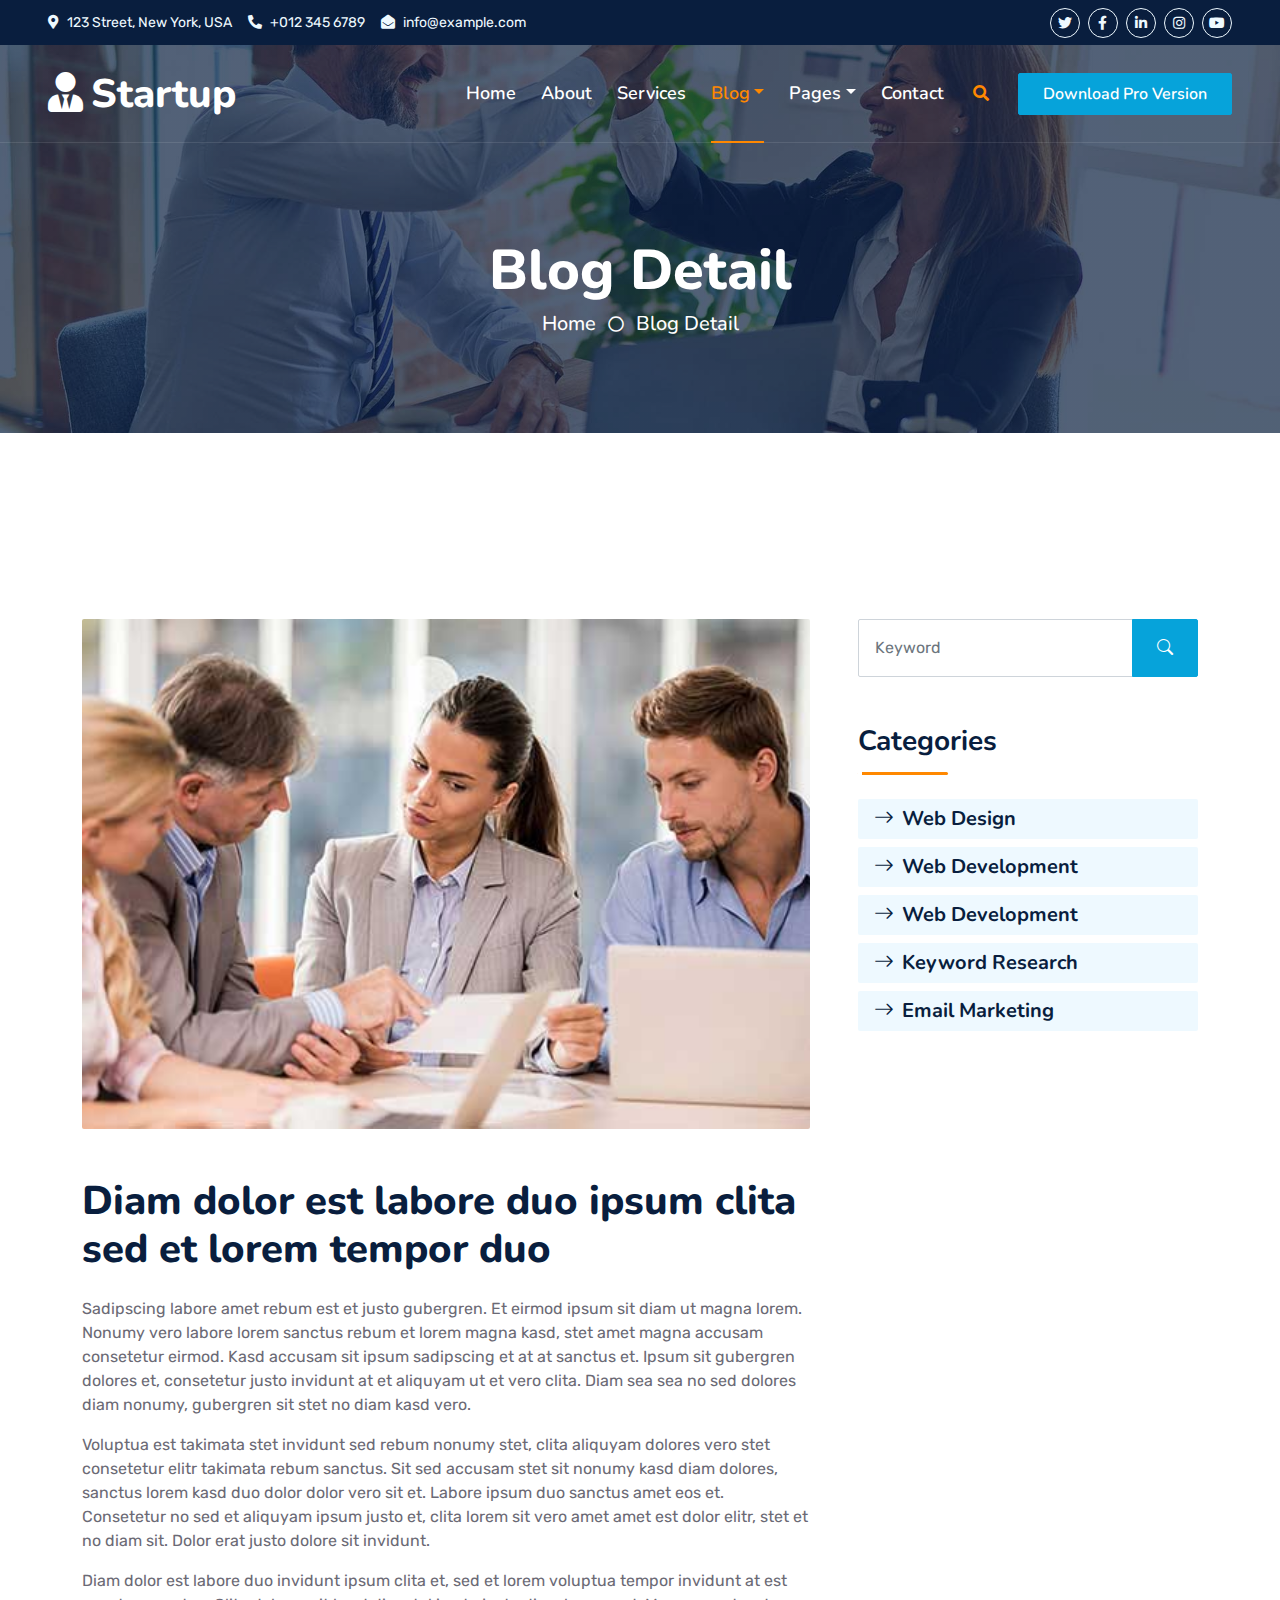
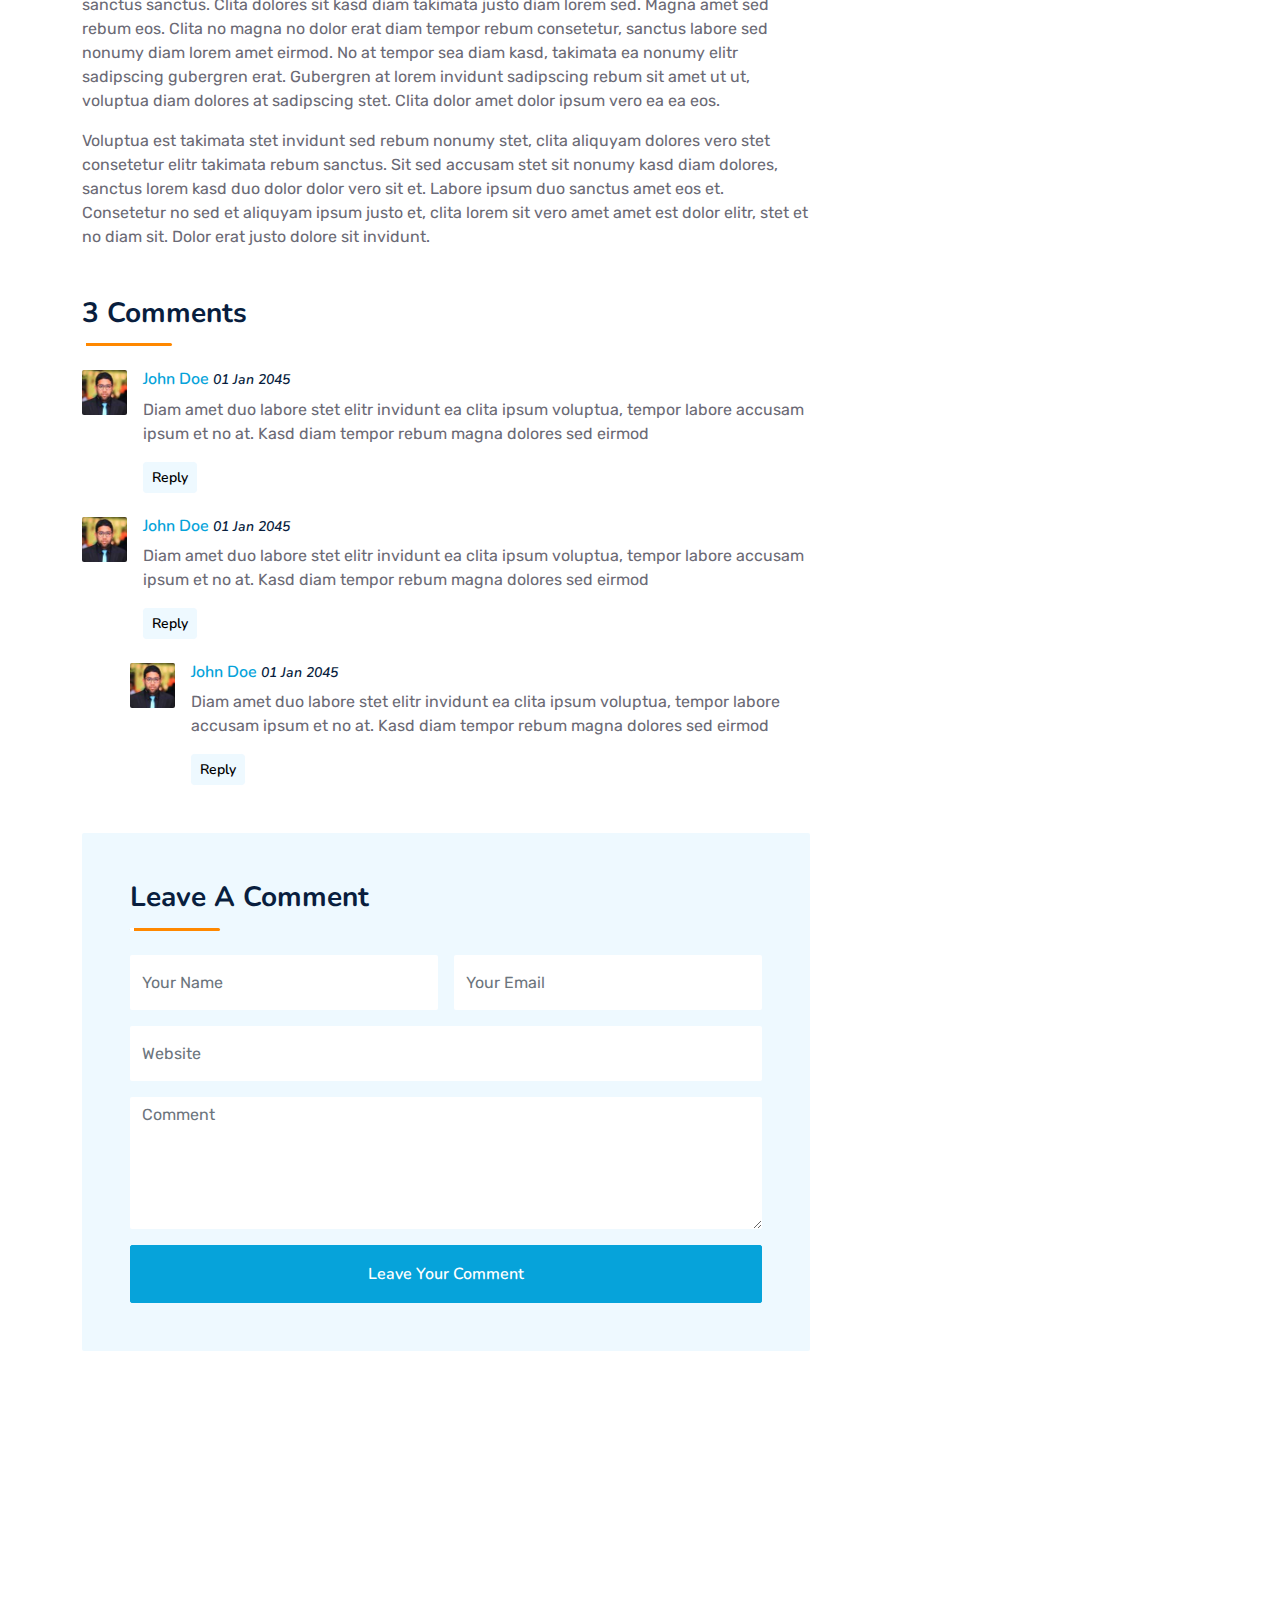
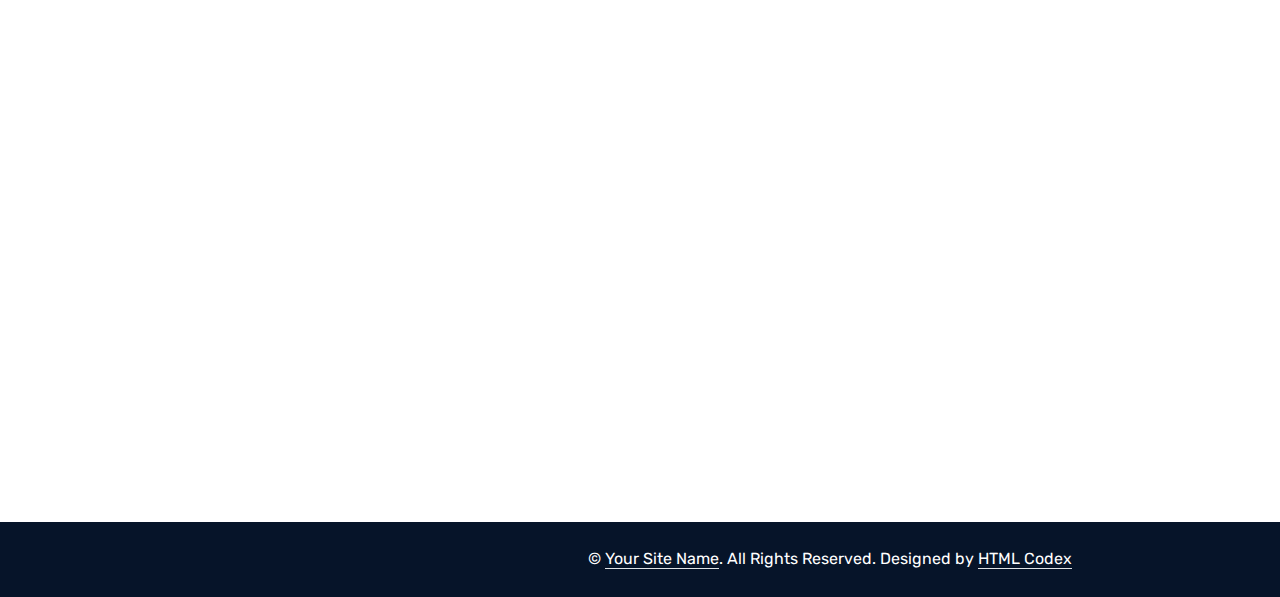
<file: detail.html>
<!DOCTYPE html>
<html lang="en">

<head>
    <meta charset="utf-8">
    <title>Startup - Startup Website Template</title>
    <meta content="width=device-width, initial-scale=1.0" name="viewport">
    <meta content="Free HTML Templates" name="keywords">
    <meta content="Free HTML Templates" name="description">

    <!-- Favicon -->
    <link href="img/favicon.ico" rel="icon">

    <!-- Google Web Fonts -->
    <link rel="preconnect" href="https://fonts.googleapis.com">
    <link rel="preconnect" href="https://fonts.gstatic.com" crossorigin>
    <link href="https://fonts.googleapis.com/css2?family=Nunito:wght@400;600;700;800&family=Rubik:wght@400;500;600;700&display=swap" rel="stylesheet">

    <!-- Icon Font Stylesheet -->
    <link href="https://cdnjs.cloudflare.com/ajax/libs/font-awesome/5.10.0/css/all.min.css" rel="stylesheet">
    <link href="https://cdn.jsdelivr.net/npm/bootstrap-icons@1.4.1/font/bootstrap-icons.css" rel="stylesheet">

    <!-- Libraries Stylesheet -->
    <link href="lib/owlcarousel/assets/owl.carousel.min.css" rel="stylesheet">
    <link href="lib/animate/animate.min.css" rel="stylesheet">

    <!-- Customized Bootstrap Stylesheet -->
    <link href="css/bootstrap.min.css" rel="stylesheet">

    <!-- Template Stylesheet -->
    <link href="css/style.css" rel="stylesheet">
</head>

<body>
    <!-- Spinner Start -->
    <div id="spinner" class="show bg-white position-fixed translate-middle w-100 vh-100 top-50 start-50 d-flex align-items-center justify-content-center">
        <div class="spinner"></div>
    </div>
    <!-- Spinner End -->


    <!-- Topbar Start -->
    <div class="container-fluid bg-dark px-5 d-none d-lg-block">
        <div class="row gx-0">
            <div class="col-lg-8 text-center text-lg-start mb-2 mb-lg-0">
                <div class="d-inline-flex align-items-center" style="height: 45px;">
                    <small class="me-3 text-light"><i class="fa fa-map-marker-alt me-2"></i>123 Street, New York, USA</small>
                    <small class="me-3 text-light"><i class="fa fa-phone-alt me-2"></i>+012 345 6789</small>
                    <small class="text-light"><i class="fa fa-envelope-open me-2"></i>info@example.com</small>
                </div>
            </div>
            <div class="col-lg-4 text-center text-lg-end">
                <div class="d-inline-flex align-items-center" style="height: 45px;">
                    <a class="btn btn-sm btn-outline-light btn-sm-square rounded-circle me-2" href=""><i class="fab fa-twitter fw-normal"></i></a>
                    <a class="btn btn-sm btn-outline-light btn-sm-square rounded-circle me-2" href=""><i class="fab fa-facebook-f fw-normal"></i></a>
                    <a class="btn btn-sm btn-outline-light btn-sm-square rounded-circle me-2" href=""><i class="fab fa-linkedin-in fw-normal"></i></a>
                    <a class="btn btn-sm btn-outline-light btn-sm-square rounded-circle me-2" href=""><i class="fab fa-instagram fw-normal"></i></a>
                    <a class="btn btn-sm btn-outline-light btn-sm-square rounded-circle" href=""><i class="fab fa-youtube fw-normal"></i></a>
                </div>
            </div>
        </div>
    </div>
    <!-- Topbar End -->


    <!-- Navbar Start -->
    <div class="container-fluid position-relative p-0">
        <nav class="navbar navbar-expand-lg navbar-dark px-5 py-3 py-lg-0">
            <a href="index.html" class="navbar-brand p-0">
                <h1 class="m-0"><i class="fa fa-user-tie me-2"></i>Startup</h1>
            </a>
            <button class="navbar-toggler" type="button" data-bs-toggle="collapse" data-bs-target="#navbarCollapse">
                <span class="fa fa-bars"></span>
            </button>
            <div class="collapse navbar-collapse" id="navbarCollapse">
                <div class="navbar-nav ms-auto py-0">
                    <a href="index.html" class="nav-item nav-link">Home</a>
                    <a href="about.html" class="nav-item nav-link">About</a>
                    <a href="service.html" class="nav-item nav-link">Services</a>
                    <div class="nav-item dropdown">
                        <a href="#" class="nav-link dropdown-toggle active" data-bs-toggle="dropdown">Blog</a>
                        <div class="dropdown-menu m-0">
                            <a href="blog.html" class="dropdown-item">Blog Grid</a>
                            <a href="detail.html" class="dropdown-item active">Blog Detail</a>
                        </div>
                    </div>
                    <div class="nav-item dropdown">
                        <a href="#" class="nav-link dropdown-toggle" data-bs-toggle="dropdown">Pages</a>
                        <div class="dropdown-menu m-0">
                            <a href="price.html" class="dropdown-item">Pricing Plan</a>
                            <a href="feature.html" class="dropdown-item">Our features</a>
                            <a href="team.html" class="dropdown-item">Team Members</a>
                            <a href="testimonial.html" class="dropdown-item">Testimonial</a>
                            <a href="quote.html" class="dropdown-item">Free Quote</a>
                        </div>
                    </div>
                    <a href="contact.html" class="nav-item nav-link">Contact</a>
                </div>
                <butaton type="button" class="btn text-primary ms-3" data-bs-toggle="modal" data-bs-target="#searchModal"><i class="fa fa-search"></i></butaton>
                <a href="https://htmlcodex.com/startup-company-website-template" class="btn btn-primary py-2 px-4 ms-3">Download Pro Version</a>
            </div>
        </nav>

        <div class="container-fluid bg-primary py-5 bg-header" style="margin-bottom: 90px;">
            <div class="row py-5">
                <div class="col-12 pt-lg-5 mt-lg-5 text-center">
                    <h1 class="display-4 text-white animated zoomIn">Blog Detail</h1>
                    <a href="" class="h5 text-white">Home</a>
                    <i class="far fa-circle text-white px-2"></i>
                    <a href="" class="h5 text-white">Blog Detail</a>
                </div>
            </div>
        </div>
    </div>
    <!-- Navbar End -->


    <!-- Full Screen Search Start -->
    <div class="modal fade" id="searchModal" tabindex="-1">
        <div class="modal-dialog modal-fullscreen">
            <div class="modal-content" style="background: rgba(9, 30, 62, .7);">
                <div class="modal-header border-0">
                    <button type="button" class="btn bg-white btn-close" data-bs-dismiss="modal" aria-label="Close"></button>
                </div>
                <div class="modal-body d-flex align-items-center justify-content-center">
                    <div class="input-group" style="max-width: 600px;">
                        <input type="text" class="form-control bg-transparent border-primary p-3" placeholder="Type search keyword">
                        <button class="btn btn-primary px-4"><i class="bi bi-search"></i></button>
                    </div>
                </div>
            </div>
        </div>
    </div>
    <!-- Full Screen Search End -->


    <!-- Blog Start -->
    <div class="container-fluid py-5 wow fadeInUp" data-wow-delay="0.1s">
        <div class="container py-5">
            <div class="row g-5">
                <div class="col-lg-8">
                    <!-- Blog Detail Start -->
                    <div class="mb-5">
                        <img class="img-fluid w-100 rounded mb-5" src="img/blog-1.jpg" alt="">
                        <h1 class="mb-4">Diam dolor est labore duo ipsum clita sed et lorem tempor duo</h1>
                        <p>Sadipscing labore amet rebum est et justo gubergren. Et eirmod ipsum sit diam ut
                            magna lorem. Nonumy vero labore lorem sanctus rebum et lorem magna kasd, stet
                            amet magna accusam consetetur eirmod. Kasd accusam sit ipsum sadipscing et at at
                            sanctus et. Ipsum sit gubergren dolores et, consetetur justo invidunt at et
                            aliquyam ut et vero clita. Diam sea sea no sed dolores diam nonumy, gubergren
                            sit stet no diam kasd vero.</p>
                        <p>Voluptua est takimata stet invidunt sed rebum nonumy stet, clita aliquyam dolores
                            vero stet consetetur elitr takimata rebum sanctus. Sit sed accusam stet sit
                            nonumy kasd diam dolores, sanctus lorem kasd duo dolor dolor vero sit et. Labore
                            ipsum duo sanctus amet eos et. Consetetur no sed et aliquyam ipsum justo et,
                            clita lorem sit vero amet amet est dolor elitr, stet et no diam sit. Dolor erat
                            justo dolore sit invidunt.</p>
                        <p>Diam dolor est labore duo invidunt ipsum clita et, sed et lorem voluptua tempor
                            invidunt at est sanctus sanctus. Clita dolores sit kasd diam takimata justo diam
                            lorem sed. Magna amet sed rebum eos. Clita no magna no dolor erat diam tempor
                            rebum consetetur, sanctus labore sed nonumy diam lorem amet eirmod. No at tempor
                            sea diam kasd, takimata ea nonumy elitr sadipscing gubergren erat. Gubergren at
                            lorem invidunt sadipscing rebum sit amet ut ut, voluptua diam dolores at
                            sadipscing stet. Clita dolor amet dolor ipsum vero ea ea eos.</p>
                        <p>Voluptua est takimata stet invidunt sed rebum nonumy stet, clita aliquyam dolores
                            vero stet consetetur elitr takimata rebum sanctus. Sit sed accusam stet sit
                            nonumy kasd diam dolores, sanctus lorem kasd duo dolor dolor vero sit et. Labore
                            ipsum duo sanctus amet eos et. Consetetur no sed et aliquyam ipsum justo et,
                            clita lorem sit vero amet amet est dolor elitr, stet et no diam sit. Dolor erat
                            justo dolore sit invidunt.</p>
                    </div>
                    <!-- Blog Detail End -->
    
                    <!-- Comment List Start -->
                    <div class="mb-5">
                        <div class="section-title section-title-sm position-relative pb-3 mb-4">
                            <h3 class="mb-0">3 Comments</h3>
                        </div>
                        <div class="d-flex mb-4">
                            <img src="img/user.jpg" class="img-fluid rounded" style="width: 45px; height: 45px;">
                            <div class="ps-3">
                                <h6><a href="">John Doe</a> <small><i>01 Jan 2045</i></small></h6>
                                <p>Diam amet duo labore stet elitr invidunt ea clita ipsum voluptua, tempor labore
                                    accusam ipsum et no at. Kasd diam tempor rebum magna dolores sed eirmod</p>
                                <button class="btn btn-sm btn-light">Reply</button>
                            </div>
                        </div>
                        <div class="d-flex mb-4">
                            <img src="img/user.jpg" class="img-fluid rounded" style="width: 45px; height: 45px;">
                            <div class="ps-3">
                                <h6><a href="">John Doe</a> <small><i>01 Jan 2045</i></small></h6>
                                <p>Diam amet duo labore stet elitr invidunt ea clita ipsum voluptua, tempor labore
                                    accusam ipsum et no at. Kasd diam tempor rebum magna dolores sed eirmod</p>
                                <button class="btn btn-sm btn-light">Reply</button>
                            </div>
                        </div>
                        <div class="d-flex ms-5 mb-4">
                            <img src="img/user.jpg" class="img-fluid rounded" style="width: 45px; height: 45px;">
                            <div class="ps-3">
                                <h6><a href="">John Doe</a> <small><i>01 Jan 2045</i></small></h6>
                                <p>Diam amet duo labore stet elitr invidunt ea clita ipsum voluptua, tempor labore
                                    accusam ipsum et no at. Kasd diam tempor rebum magna dolores sed eirmod</p>
                                <button class="btn btn-sm btn-light">Reply</button>
                            </div>
                        </div>
                    </div>
                    <!-- Comment List End -->
    
                    <!-- Comment Form Start -->
                    <div class="bg-light rounded p-5">
                        <div class="section-title section-title-sm position-relative pb-3 mb-4">
                            <h3 class="mb-0">Leave A Comment</h3>
                        </div>
                        <form>
                            <div class="row g-3">
                                <div class="col-12 col-sm-6">
                                    <input type="text" class="form-control bg-white border-0" placeholder="Your Name" style="height: 55px;">
                                </div>
                                <div class="col-12 col-sm-6">
                                    <input type="email" class="form-control bg-white border-0" placeholder="Your Email" style="height: 55px;">
                                </div>
                                <div class="col-12">
                                    <input type="text" class="form-control bg-white border-0" placeholder="Website" style="height: 55px;">
                                </div>
                                <div class="col-12">
                                    <textarea class="form-control bg-white border-0" rows="5" placeholder="Comment"></textarea>
                                </div>
                                <div class="col-12">
                                    <button class="btn btn-primary w-100 py-3" type="submit">Leave Your Comment</button>
                                </div>
                            </div>
                        </form>
                    </div>
                    <!-- Comment Form End -->
                </div>
    
                <!-- Sidebar Start -->
                <div class="col-lg-4">
                    <!-- Search Form Start -->
                    <div class="mb-5 wow slideInUp" data-wow-delay="0.1s">
                        <div class="input-group">
                            <input type="text" class="form-control p-3" placeholder="Keyword">
                            <button class="btn btn-primary px-4"><i class="bi bi-search"></i></button>
                        </div>
                    </div>
                    <!-- Search Form End -->
    
                    <!-- Category Start -->
                    <div class="mb-5 wow slideInUp" data-wow-delay="0.1s">
                        <div class="section-title section-title-sm position-relative pb-3 mb-4">
                            <h3 class="mb-0">Categories</h3>
                        </div>
                        <div class="link-animated d-flex flex-column justify-content-start">
                            <a class="h5 fw-semi-bold bg-light rounded py-2 px-3 mb-2" href="#"><i class="bi bi-arrow-right me-2"></i>Web Design</a>
                            <a class="h5 fw-semi-bold bg-light rounded py-2 px-3 mb-2" href="#"><i class="bi bi-arrow-right me-2"></i>Web Development</a>
                            <a class="h5 fw-semi-bold bg-light rounded py-2 px-3 mb-2" href="#"><i class="bi bi-arrow-right me-2"></i>Web Development</a>
                            <a class="h5 fw-semi-bold bg-light rounded py-2 px-3 mb-2" href="#"><i class="bi bi-arrow-right me-2"></i>Keyword Research</a>
                            <a class="h5 fw-semi-bold bg-light rounded py-2 px-3 mb-2" href="#"><i class="bi bi-arrow-right me-2"></i>Email Marketing</a>
                        </div>
                    </div>
                    <!-- Category End -->
    
                    <!-- Recent Post Start -->
                    <div class="mb-5 wow slideInUp" data-wow-delay="0.1s">
                        <div class="section-title section-title-sm position-relative pb-3 mb-4">
                            <h3 class="mb-0">Recent Post</h3>
                        </div>
                        <div class="d-flex rounded overflow-hidden mb-3">
                            <img class="img-fluid" src="img/blog-1.jpg" style="width: 100px; height: 100px; object-fit: cover;" alt="">
                            <a href="" class="h5 fw-semi-bold d-flex align-items-center bg-light px-3 mb-0">Lorem ipsum dolor sit amet adipis elit
                            </a>
                        </div>
                        <div class="d-flex rounded overflow-hidden mb-3">
                            <img class="img-fluid" src="img/blog-2.jpg" style="width: 100px; height: 100px; object-fit: cover;" alt="">
                            <a href="" class="h5 fw-semi-bold d-flex align-items-center bg-light px-3 mb-0">Lorem ipsum dolor sit amet adipis elit
                            </a>
                        </div>
                        <div class="d-flex rounded overflow-hidden mb-3">
                            <img class="img-fluid" src="img/blog-3.jpg" style="width: 100px; height: 100px; object-fit: cover;" alt="">
                            <a href="" class="h5 fw-semi-bold d-flex align-items-center bg-light px-3 mb-0">Lorem ipsum dolor sit amet adipis elit
                            </a>
                        </div>
                        <div class="d-flex rounded overflow-hidden mb-3">
                            <img class="img-fluid" src="img/blog-1.jpg" style="width: 100px; height: 100px; object-fit: cover;" alt="">
                            <a href="" class="h5 fw-semi-bold d-flex align-items-center bg-light px-3 mb-0">Lorem ipsum dolor sit amet adipis elit
                            </a>
                        </div>
                        <div class="d-flex rounded overflow-hidden mb-3">
                            <img class="img-fluid" src="img/blog-2.jpg" style="width: 100px; height: 100px; object-fit: cover;" alt="">
                            <a href="" class="h5 fw-semi-bold d-flex align-items-center bg-light px-3 mb-0">Lorem ipsum dolor sit amet adipis elit
                            </a>
                        </div>
                        <div class="d-flex rounded overflow-hidden mb-3">
                            <img class="img-fluid" src="img/blog-3.jpg" style="width: 100px; height: 100px; object-fit: cover;" alt="">
                            <a href="" class="h5 fw-semi-bold d-flex align-items-center bg-light px-3 mb-0">Lorem ipsum dolor sit amet adipis elit
                            </a>
                        </div>
                    </div>
                    <!-- Recent Post End -->
    
                    <!-- Image Start -->
                    <div class="mb-5 wow slideInUp" data-wow-delay="0.1s">
                        <img src="img/blog-1.jpg" alt="" class="img-fluid rounded">
                    </div>
                    <!-- Image End -->
    
                    <!-- Tags Start -->
                    <div class="mb-5 wow slideInUp" data-wow-delay="0.1s">
                        <div class="section-title section-title-sm position-relative pb-3 mb-4">
                            <h3 class="mb-0">Tag Cloud</h3>
                        </div>
                        <div class="d-flex flex-wrap m-n1">
                            <a href="" class="btn btn-light m-1">Design</a>
                            <a href="" class="btn btn-light m-1">Development</a>
                            <a href="" class="btn btn-light m-1">Marketing</a>
                            <a href="" class="btn btn-light m-1">SEO</a>
                            <a href="" class="btn btn-light m-1">Writing</a>
                            <a href="" class="btn btn-light m-1">Consulting</a>
                            <a href="" class="btn btn-light m-1">Design</a>
                            <a href="" class="btn btn-light m-1">Development</a>
                            <a href="" class="btn btn-light m-1">Marketing</a>
                            <a href="" class="btn btn-light m-1">SEO</a>
                            <a href="" class="btn btn-light m-1">Writing</a>
                            <a href="" class="btn btn-light m-1">Consulting</a>
                        </div>
                    </div>
                    <!-- Tags End -->
    
                    <!-- Plain Text Start -->
                    <div class="wow slideInUp" data-wow-delay="0.1s">
                        <div class="section-title section-title-sm position-relative pb-3 mb-4">
                            <h3 class="mb-0">Plain Text</h3>
                        </div>
                        <div class="bg-light text-center" style="padding: 30px;">
                            <p>Vero sea et accusam justo dolor accusam lorem consetetur, dolores sit amet sit dolor clita kasd justo, diam accusam no sea ut tempor magna takimata, amet sit et diam dolor ipsum amet diam</p>
                            <a href="" class="btn btn-primary py-2 px-4">Read More</a>
                        </div>
                    </div>
                    <!-- Plain Text End -->
                </div>
                <!-- Sidebar End -->
            </div>
        </div>
    </div>
    <!-- Blog End -->


    <!-- Vendor Start -->
    <div class="container-fluid py-5 wow fadeInUp" data-wow-delay="0.1s">
        <div class="container py-5 mb-5">
            <div class="bg-white">
                <div class="owl-carousel vendor-carousel">
                    <img src="img/vendor-1.jpg" alt="">
                    <img src="img/vendor-2.jpg" alt="">
                    <img src="img/vendor-3.jpg" alt="">
                    <img src="img/vendor-4.jpg" alt="">
                    <img src="img/vendor-5.jpg" alt="">
                    <img src="img/vendor-6.jpg" alt="">
                    <img src="img/vendor-7.jpg" alt="">
                    <img src="img/vendor-8.jpg" alt="">
                    <img src="img/vendor-9.jpg" alt="">
                </div>
            </div>
        </div>
    </div>
    <!-- Vendor End -->
    

    <!-- Footer Start -->
    <div class="container-fluid bg-dark text-light mt-5 wow fadeInUp" data-wow-delay="0.1s">
        <div class="container">
            <div class="row gx-5">
                <div class="col-lg-4 col-md-6 footer-about">
                    <div class="d-flex flex-column align-items-center justify-content-center text-center h-100 bg-primary p-4">
                        <a href="index.html" class="navbar-brand">
                            <h1 class="m-0 text-white"><i class="fa fa-user-tie me-2"></i>Startup</h1>
                        </a>
                        <p class="mt-3 mb-4">Lorem diam sit erat dolor elitr et, diam lorem justo amet clita stet eos sit. Elitr dolor duo lorem, elitr clita ipsum sea. Diam amet erat lorem stet eos. Diam amet et kasd eos duo.</p>
                        <form action="">
                            <div class="input-group">
                                <input type="text" class="form-control border-white p-3" placeholder="Your Email">
                                <button class="btn btn-dark">Sign Up</button>
                            </div>
                        </form>
                    </div>
                </div>
                <div class="col-lg-8 col-md-6">
                    <div class="row gx-5">
                        <div class="col-lg-4 col-md-12 pt-5 mb-5">
                            <div class="section-title section-title-sm position-relative pb-3 mb-4">
                                <h3 class="text-light mb-0">Get In Touch</h3>
                            </div>
                            <div class="d-flex mb-2">
                                <i class="bi bi-geo-alt text-primary me-2"></i>
                                <p class="mb-0">123 Street, New York, USA</p>
                            </div>
                            <div class="d-flex mb-2">
                                <i class="bi bi-envelope-open text-primary me-2"></i>
                                <p class="mb-0">info@example.com</p>
                            </div>
                            <div class="d-flex mb-2">
                                <i class="bi bi-telephone text-primary me-2"></i>
                                <p class="mb-0">+012 345 67890</p>
                            </div>
                            <div class="d-flex mt-4">
                                <a class="btn btn-primary btn-square me-2" href="#"><i class="fab fa-twitter fw-normal"></i></a>
                                <a class="btn btn-primary btn-square me-2" href="#"><i class="fab fa-facebook-f fw-normal"></i></a>
                                <a class="btn btn-primary btn-square me-2" href="#"><i class="fab fa-linkedin-in fw-normal"></i></a>
                                <a class="btn btn-primary btn-square" href="#"><i class="fab fa-instagram fw-normal"></i></a>
                            </div>
                        </div>
                        <div class="col-lg-4 col-md-12 pt-0 pt-lg-5 mb-5">
                            <div class="section-title section-title-sm position-relative pb-3 mb-4">
                                <h3 class="text-light mb-0">Quick Links</h3>
                            </div>
                            <div class="link-animated d-flex flex-column justify-content-start">
                                <a class="text-light mb-2" href="#"><i class="bi bi-arrow-right text-primary me-2"></i>Home</a>
                                <a class="text-light mb-2" href="#"><i class="bi bi-arrow-right text-primary me-2"></i>About Us</a>
                                <a class="text-light mb-2" href="#"><i class="bi bi-arrow-right text-primary me-2"></i>Our Services</a>
                                <a class="text-light mb-2" href="#"><i class="bi bi-arrow-right text-primary me-2"></i>Meet The Team</a>
                                <a class="text-light mb-2" href="#"><i class="bi bi-arrow-right text-primary me-2"></i>Latest Blog</a>
                                <a class="text-light" href="#"><i class="bi bi-arrow-right text-primary me-2"></i>Contact Us</a>
                            </div>
                        </div>
                        <div class="col-lg-4 col-md-12 pt-0 pt-lg-5 mb-5">
                            <div class="section-title section-title-sm position-relative pb-3 mb-4">
                                <h3 class="text-light mb-0">Popular Links</h3>
                            </div>
                            <div class="link-animated d-flex flex-column justify-content-start">
                                <a class="text-light mb-2" href="#"><i class="bi bi-arrow-right text-primary me-2"></i>Home</a>
                                <a class="text-light mb-2" href="#"><i class="bi bi-arrow-right text-primary me-2"></i>About Us</a>
                                <a class="text-light mb-2" href="#"><i class="bi bi-arrow-right text-primary me-2"></i>Our Services</a>
                                <a class="text-light mb-2" href="#"><i class="bi bi-arrow-right text-primary me-2"></i>Meet The Team</a>
                                <a class="text-light mb-2" href="#"><i class="bi bi-arrow-right text-primary me-2"></i>Latest Blog</a>
                                <a class="text-light" href="#"><i class="bi bi-arrow-right text-primary me-2"></i>Contact Us</a>
                            </div>
                        </div>
                    </div>
                </div>
            </div>
        </div>
    </div>
    <div class="container-fluid text-white" style="background: #061429;">
        <div class="container text-center">
            <div class="row justify-content-end">
                <div class="col-lg-8 col-md-6">
                    <div class="d-flex align-items-center justify-content-center" style="height: 75px;">
                        <p class="mb-0">&copy; <a class="text-white border-bottom" href="#">Your Site Name</a>. All Rights Reserved. 
						
						<!--/*** This template is free as long as you keep the footer author’s credit link/attribution link/backlink. If you'd like to use the template without the footer author’s credit link/attribution link/backlink, you can purchase the Credit Removal License from "https://htmlcodex.com/credit-removal". Thank you for your support. ***/-->
						Designed by <a class="text-white border-bottom" href="https://htmlcodex.com">HTML Codex</a></p>
                    </div>
                </div>
            </div>
        </div>
    </div>
    <!-- Footer End -->


    <!-- Back to Top -->
    <a href="#" class="btn btn-lg btn-primary btn-lg-square rounded back-to-top"><i class="bi bi-arrow-up"></i></a>


    <!-- JavaScript Libraries -->
    <script src="https://code.jquery.com/jquery-3.4.1.min.js"></script>
    <script src="https://cdn.jsdelivr.net/npm/bootstrap@5.0.0/dist/js/bootstrap.bundle.min.js"></script>
    <script src="lib/wow/wow.min.js"></script>
    <script src="lib/easing/easing.min.js"></script>
    <script src="lib/waypoints/waypoints.min.js"></script>
    <script src="lib/counterup/counterup.min.js"></script>
    <script src="lib/owlcarousel/owl.carousel.min.js"></script>

    <!-- Template Javascript -->
    <script src="js/main.js"></script>
</body>

</html>
</file>
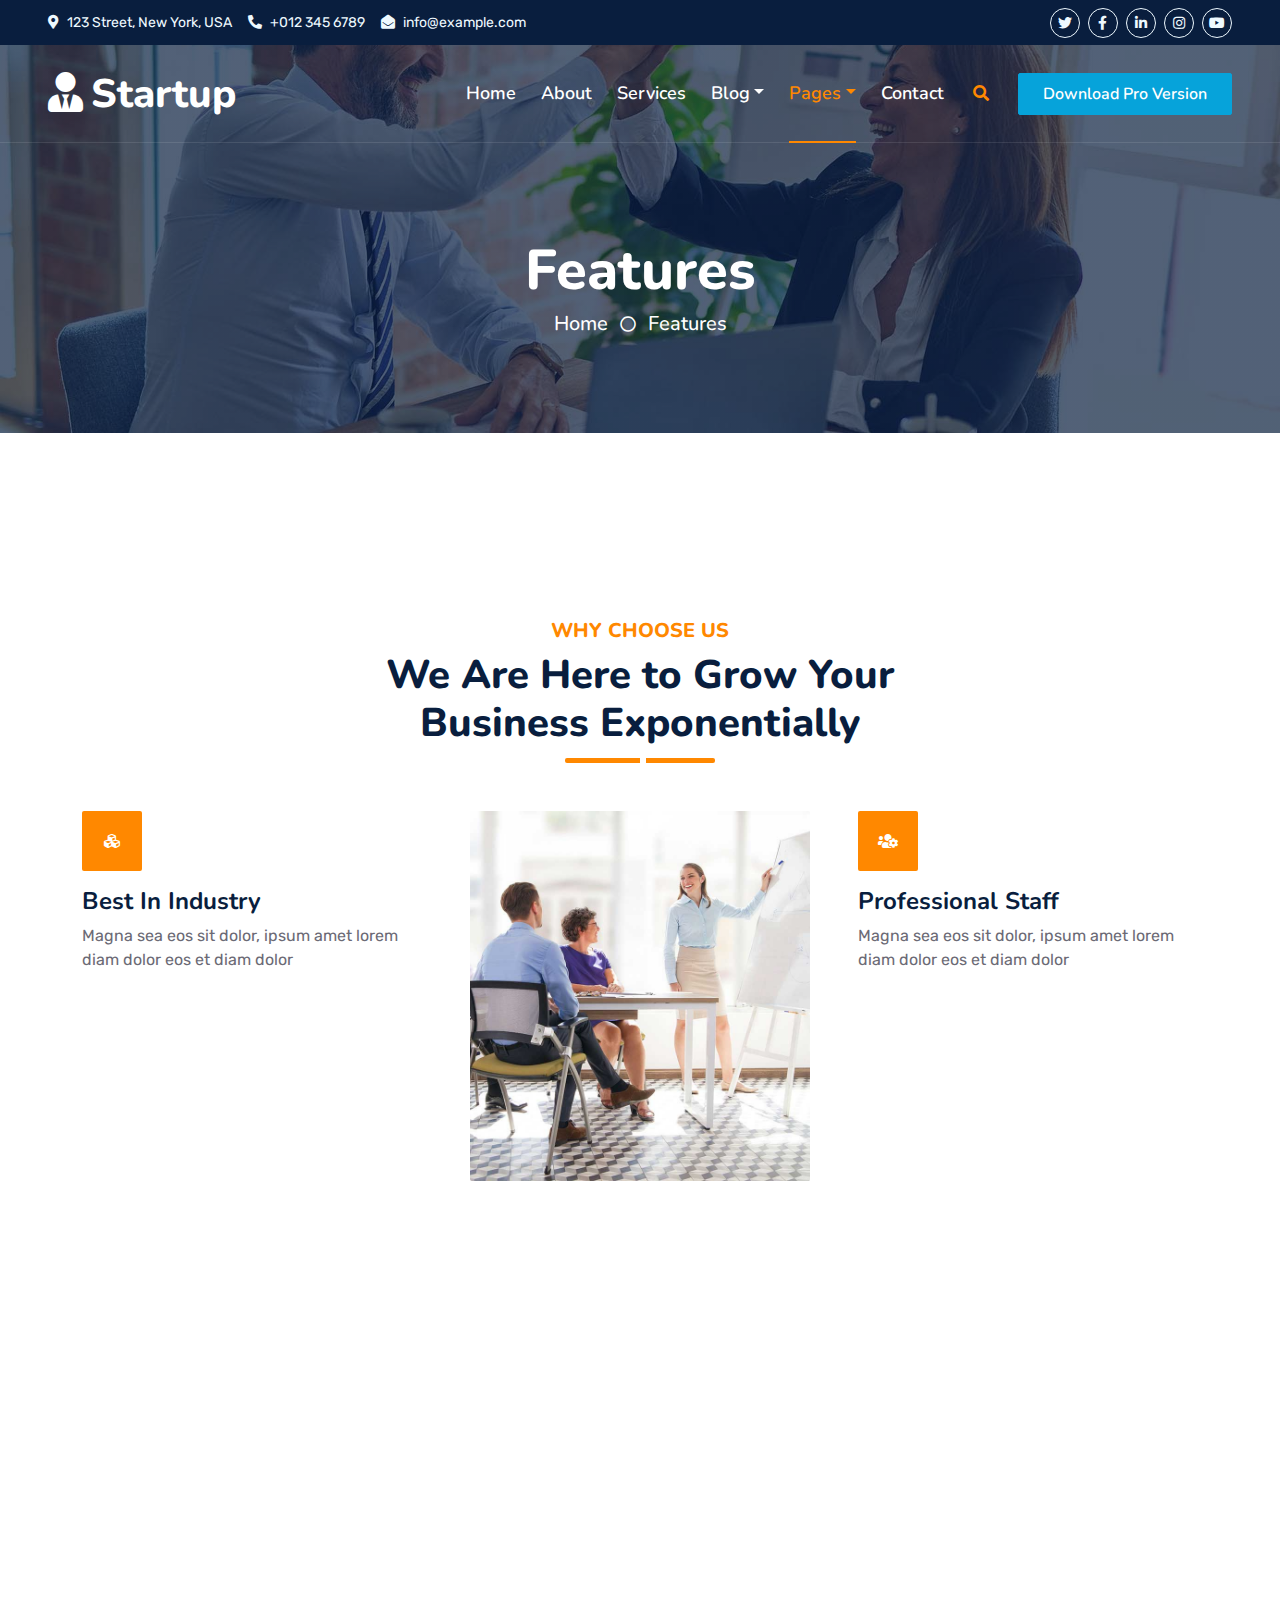
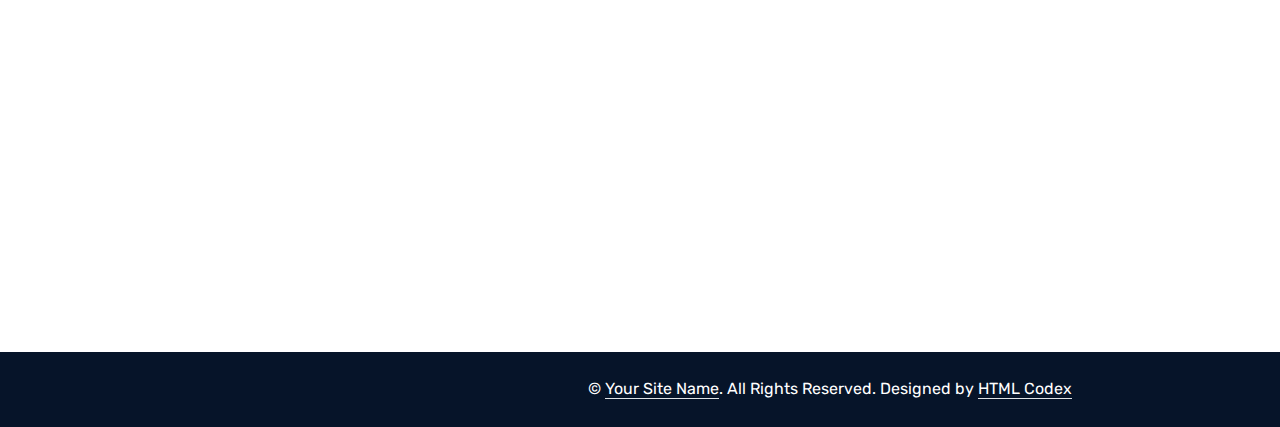
<file: feature.html>
<!DOCTYPE html>
<html lang="en">

<head>
    <meta charset="utf-8">
    <title>Startup - Startup Website Template</title>
    <meta content="width=device-width, initial-scale=1.0" name="viewport">
    <meta content="Free HTML Templates" name="keywords">
    <meta content="Free HTML Templates" name="description">

    <!-- Favicon -->
    <link href="img/favicon.ico" rel="icon">

    <!-- Google Web Fonts -->
    <link rel="preconnect" href="https://fonts.googleapis.com">
    <link rel="preconnect" href="https://fonts.gstatic.com" crossorigin>
    <link href="https://fonts.googleapis.com/css2?family=Nunito:wght@400;600;700;800&family=Rubik:wght@400;500;600;700&display=swap" rel="stylesheet">

    <!-- Icon Font Stylesheet -->
    <link href="https://cdnjs.cloudflare.com/ajax/libs/font-awesome/5.10.0/css/all.min.css" rel="stylesheet">
    <link href="https://cdn.jsdelivr.net/npm/bootstrap-icons@1.4.1/font/bootstrap-icons.css" rel="stylesheet">

    <!-- Libraries Stylesheet -->
    <link href="lib/owlcarousel/assets/owl.carousel.min.css" rel="stylesheet">
    <link href="lib/animate/animate.min.css" rel="stylesheet">

    <!-- Customized Bootstrap Stylesheet -->
    <link href="css/bootstrap.min.css" rel="stylesheet">

    <!-- Template Stylesheet -->
    <link href="css/style.css" rel="stylesheet">
</head>

<body>
    <!-- Spinner Start -->
    <div id="spinner" class="show bg-white position-fixed translate-middle w-100 vh-100 top-50 start-50 d-flex align-items-center justify-content-center">
        <div class="spinner"></div>
    </div>
    <!-- Spinner End -->


    <!-- Topbar Start -->
    <div class="container-fluid bg-dark px-5 d-none d-lg-block">
        <div class="row gx-0">
            <div class="col-lg-8 text-center text-lg-start mb-2 mb-lg-0">
                <div class="d-inline-flex align-items-center" style="height: 45px;">
                    <small class="me-3 text-light"><i class="fa fa-map-marker-alt me-2"></i>123 Street, New York, USA</small>
                    <small class="me-3 text-light"><i class="fa fa-phone-alt me-2"></i>+012 345 6789</small>
                    <small class="text-light"><i class="fa fa-envelope-open me-2"></i>info@example.com</small>
                </div>
            </div>
            <div class="col-lg-4 text-center text-lg-end">
                <div class="d-inline-flex align-items-center" style="height: 45px;">
                    <a class="btn btn-sm btn-outline-light btn-sm-square rounded-circle me-2" href=""><i class="fab fa-twitter fw-normal"></i></a>
                    <a class="btn btn-sm btn-outline-light btn-sm-square rounded-circle me-2" href=""><i class="fab fa-facebook-f fw-normal"></i></a>
                    <a class="btn btn-sm btn-outline-light btn-sm-square rounded-circle me-2" href=""><i class="fab fa-linkedin-in fw-normal"></i></a>
                    <a class="btn btn-sm btn-outline-light btn-sm-square rounded-circle me-2" href=""><i class="fab fa-instagram fw-normal"></i></a>
                    <a class="btn btn-sm btn-outline-light btn-sm-square rounded-circle" href=""><i class="fab fa-youtube fw-normal"></i></a>
                </div>
            </div>
        </div>
    </div>
    <!-- Topbar End -->


    <!-- Navbar Start -->
    <div class="container-fluid position-relative p-0">
        <nav class="navbar navbar-expand-lg navbar-dark px-5 py-3 py-lg-0">
            <a href="index.html" class="navbar-brand p-0">
                <h1 class="m-0"><i class="fa fa-user-tie me-2"></i>Startup</h1>
            </a>
            <button class="navbar-toggler" type="button" data-bs-toggle="collapse" data-bs-target="#navbarCollapse">
                <span class="fa fa-bars"></span>
            </button>
            <div class="collapse navbar-collapse" id="navbarCollapse">
                <div class="navbar-nav ms-auto py-0">
                    <a href="index.html" class="nav-item nav-link">Home</a>
                    <a href="about.html" class="nav-item nav-link">About</a>
                    <a href="service.html" class="nav-item nav-link">Services</a>
                    <div class="nav-item dropdown">
                        <a href="#" class="nav-link dropdown-toggle" data-bs-toggle="dropdown">Blog</a>
                        <div class="dropdown-menu m-0">
                            <a href="blog.html" class="dropdown-item">Blog Grid</a>
                            <a href="detail.html" class="dropdown-item">Blog Detail</a>
                        </div>
                    </div>
                    <div class="nav-item dropdown">
                        <a href="#" class="nav-link dropdown-toggle active" data-bs-toggle="dropdown">Pages</a>
                        <div class="dropdown-menu m-0">
                            <a href="price.html" class="dropdown-item">Pricing Plan</a>
                            <a href="feature.html" class="dropdown-item active">Our features</a>
                            <a href="team.html" class="dropdown-item">Team Members</a>
                            <a href="testimonial.html" class="dropdown-item">Testimonial</a>
                            <a href="quote.html" class="dropdown-item">Free Quote</a>
                        </div>
                    </div>
                    <a href="contact.html" class="nav-item nav-link">Contact</a>
                </div>
                <butaton type="button" class="btn text-primary ms-3" data-bs-toggle="modal" data-bs-target="#searchModal"><i class="fa fa-search"></i></butaton>
                <a href="https://htmlcodex.com/startup-company-website-template" class="btn btn-primary py-2 px-4 ms-3">Download Pro Version</a>
            </div>
        </nav>

        <div class="container-fluid bg-primary py-5 bg-header" style="margin-bottom: 90px;">
            <div class="row py-5">
                <div class="col-12 pt-lg-5 mt-lg-5 text-center">
                    <h1 class="display-4 text-white animated zoomIn">Features</h1>
                    <a href="" class="h5 text-white">Home</a>
                    <i class="far fa-circle text-white px-2"></i>
                    <a href="" class="h5 text-white">Features</a>
                </div>
            </div>
        </div>
    </div>
    <!-- Navbar End -->


    <!-- Full Screen Search Start -->
    <div class="modal fade" id="searchModal" tabindex="-1">
        <div class="modal-dialog modal-fullscreen">
            <div class="modal-content" style="background: rgba(9, 30, 62, .7);">
                <div class="modal-header border-0">
                    <button type="button" class="btn bg-white btn-close" data-bs-dismiss="modal" aria-label="Close"></button>
                </div>
                <div class="modal-body d-flex align-items-center justify-content-center">
                    <div class="input-group" style="max-width: 600px;">
                        <input type="text" class="form-control bg-transparent border-primary p-3" placeholder="Type search keyword">
                        <button class="btn btn-primary px-4"><i class="bi bi-search"></i></button>
                    </div>
                </div>
            </div>
        </div>
    </div>
    <!-- Full Screen Search End -->


    <!-- Features Start -->
    <div class="container-fluid py-5 wow fadeInUp" data-wow-delay="0.1s">
        <div class="container py-5">
            <div class="section-title text-center position-relative pb-3 mb-5 mx-auto" style="max-width: 600px;">
                <h5 class="fw-bold text-primary text-uppercase">Why Choose Us</h5>
                <h1 class="mb-0">We Are Here to Grow Your Business Exponentially</h1>
            </div>
            <div class="row g-5">
                <div class="col-lg-4">
                    <div class="row g-5">
                        <div class="col-12 wow zoomIn" data-wow-delay="0.2s">
                            <div class="bg-primary rounded d-flex align-items-center justify-content-center mb-3" style="width: 60px; height: 60px;">
                                <i class="fa fa-cubes text-white"></i>
                            </div>
                            <h4>Best In Industry</h4>
                            <p class="mb-0">Magna sea eos sit dolor, ipsum amet lorem diam dolor eos et diam dolor</p>
                        </div>
                        <div class="col-12 wow zoomIn" data-wow-delay="0.6s">
                            <div class="bg-primary rounded d-flex align-items-center justify-content-center mb-3" style="width: 60px; height: 60px;">
                                <i class="fa fa-award text-white"></i>
                            </div>
                            <h4>Award Winning</h4>
                            <p class="mb-0">Magna sea eos sit dolor, ipsum amet lorem diam dolor eos et diam dolor</p>
                        </div>
                    </div>
                </div>
                <div class="col-lg-4  wow zoomIn" data-wow-delay="0.9s" style="min-height: 350px;">
                    <div class="position-relative h-100">
                        <img class="position-absolute w-100 h-100 rounded wow zoomIn" data-wow-delay="0.1s" src="img/feature.jpg" style="object-fit: cover;">
                    </div>
                </div>
                <div class="col-lg-4">
                    <div class="row g-5">
                        <div class="col-12 wow zoomIn" data-wow-delay="0.4s">
                            <div class="bg-primary rounded d-flex align-items-center justify-content-center mb-3" style="width: 60px; height: 60px;">
                                <i class="fa fa-users-cog text-white"></i>
                            </div>
                            <h4>Professional Staff</h4>
                            <p class="mb-0">Magna sea eos sit dolor, ipsum amet lorem diam dolor eos et diam dolor</p>
                        </div>
                        <div class="col-12 wow zoomIn" data-wow-delay="0.8s">
                            <div class="bg-primary rounded d-flex align-items-center justify-content-center mb-3" style="width: 60px; height: 60px;">
                                <i class="fa fa-phone-alt text-white"></i>
                            </div>
                            <h4>24/7 Support</h4>
                            <p class="mb-0">Magna sea eos sit dolor, ipsum amet lorem diam dolor eos et diam dolor</p>
                        </div>
                    </div>
                </div>
            </div>
        </div>
    </div>
    <!-- Features Start -->


    <!-- Vendor Start -->
    <div class="container-fluid py-5 wow fadeInUp" data-wow-delay="0.1s">
        <div class="container py-5 mb-5">
            <div class="bg-white">
                <div class="owl-carousel vendor-carousel">
                    <img src="img/vendor-1.jpg" alt="">
                    <img src="img/vendor-2.jpg" alt="">
                    <img src="img/vendor-3.jpg" alt="">
                    <img src="img/vendor-4.jpg" alt="">
                    <img src="img/vendor-5.jpg" alt="">
                    <img src="img/vendor-6.jpg" alt="">
                    <img src="img/vendor-7.jpg" alt="">
                    <img src="img/vendor-8.jpg" alt="">
                    <img src="img/vendor-9.jpg" alt="">
                </div>
            </div>
        </div>
    </div>
    <!-- Vendor End -->
    

    <!-- Footer Start -->
    <div class="container-fluid bg-dark text-light mt-5 wow fadeInUp" data-wow-delay="0.1s">
        <div class="container">
            <div class="row gx-5">
                <div class="col-lg-4 col-md-6 footer-about">
                    <div class="d-flex flex-column align-items-center justify-content-center text-center h-100 bg-primary p-4">
                        <a href="index.html" class="navbar-brand">
                            <h1 class="m-0 text-white"><i class="fa fa-user-tie me-2"></i>Startup</h1>
                        </a>
                        <p class="mt-3 mb-4">Lorem diam sit erat dolor elitr et, diam lorem justo amet clita stet eos sit. Elitr dolor duo lorem, elitr clita ipsum sea. Diam amet erat lorem stet eos. Diam amet et kasd eos duo.</p>
                        <form action="">
                            <div class="input-group">
                                <input type="text" class="form-control border-white p-3" placeholder="Your Email">
                                <button class="btn btn-dark">Sign Up</button>
                            </div>
                        </form>
                    </div>
                </div>
                <div class="col-lg-8 col-md-6">
                    <div class="row gx-5">
                        <div class="col-lg-4 col-md-12 pt-5 mb-5">
                            <div class="section-title section-title-sm position-relative pb-3 mb-4">
                                <h3 class="text-light mb-0">Get In Touch</h3>
                            </div>
                            <div class="d-flex mb-2">
                                <i class="bi bi-geo-alt text-primary me-2"></i>
                                <p class="mb-0">123 Street, New York, USA</p>
                            </div>
                            <div class="d-flex mb-2">
                                <i class="bi bi-envelope-open text-primary me-2"></i>
                                <p class="mb-0">info@example.com</p>
                            </div>
                            <div class="d-flex mb-2">
                                <i class="bi bi-telephone text-primary me-2"></i>
                                <p class="mb-0">+012 345 67890</p>
                            </div>
                            <div class="d-flex mt-4">
                                <a class="btn btn-primary btn-square me-2" href="#"><i class="fab fa-twitter fw-normal"></i></a>
                                <a class="btn btn-primary btn-square me-2" href="#"><i class="fab fa-facebook-f fw-normal"></i></a>
                                <a class="btn btn-primary btn-square me-2" href="#"><i class="fab fa-linkedin-in fw-normal"></i></a>
                                <a class="btn btn-primary btn-square" href="#"><i class="fab fa-instagram fw-normal"></i></a>
                            </div>
                        </div>
                        <div class="col-lg-4 col-md-12 pt-0 pt-lg-5 mb-5">
                            <div class="section-title section-title-sm position-relative pb-3 mb-4">
                                <h3 class="text-light mb-0">Quick Links</h3>
                            </div>
                            <div class="link-animated d-flex flex-column justify-content-start">
                                <a class="text-light mb-2" href="#"><i class="bi bi-arrow-right text-primary me-2"></i>Home</a>
                                <a class="text-light mb-2" href="#"><i class="bi bi-arrow-right text-primary me-2"></i>About Us</a>
                                <a class="text-light mb-2" href="#"><i class="bi bi-arrow-right text-primary me-2"></i>Our Services</a>
                                <a class="text-light mb-2" href="#"><i class="bi bi-arrow-right text-primary me-2"></i>Meet The Team</a>
                                <a class="text-light mb-2" href="#"><i class="bi bi-arrow-right text-primary me-2"></i>Latest Blog</a>
                                <a class="text-light" href="#"><i class="bi bi-arrow-right text-primary me-2"></i>Contact Us</a>
                            </div>
                        </div>
                        <div class="col-lg-4 col-md-12 pt-0 pt-lg-5 mb-5">
                            <div class="section-title section-title-sm position-relative pb-3 mb-4">
                                <h3 class="text-light mb-0">Popular Links</h3>
                            </div>
                            <div class="link-animated d-flex flex-column justify-content-start">
                                <a class="text-light mb-2" href="#"><i class="bi bi-arrow-right text-primary me-2"></i>Home</a>
                                <a class="text-light mb-2" href="#"><i class="bi bi-arrow-right text-primary me-2"></i>About Us</a>
                                <a class="text-light mb-2" href="#"><i class="bi bi-arrow-right text-primary me-2"></i>Our Services</a>
                                <a class="text-light mb-2" href="#"><i class="bi bi-arrow-right text-primary me-2"></i>Meet The Team</a>
                                <a class="text-light mb-2" href="#"><i class="bi bi-arrow-right text-primary me-2"></i>Latest Blog</a>
                                <a class="text-light" href="#"><i class="bi bi-arrow-right text-primary me-2"></i>Contact Us</a>
                            </div>
                        </div>
                    </div>
                </div>
            </div>
        </div>
    </div>
    <div class="container-fluid text-white" style="background: #061429;">
        <div class="container text-center">
            <div class="row justify-content-end">
                <div class="col-lg-8 col-md-6">
                    <div class="d-flex align-items-center justify-content-center" style="height: 75px;">
                        <p class="mb-0">&copy; <a class="text-white border-bottom" href="#">Your Site Name</a>. All Rights Reserved. 
						
						<!--/*** This template is free as long as you keep the footer author’s credit link/attribution link/backlink. If you'd like to use the template without the footer author’s credit link/attribution link/backlink, you can purchase the Credit Removal License from "https://htmlcodex.com/credit-removal". Thank you for your support. ***/-->
						Designed by <a class="text-white border-bottom" href="https://htmlcodex.com">HTML Codex</a></p>
                    </div>
                </div>
            </div>
        </div>
    </div>
    <!-- Footer End -->


    <!-- Back to Top -->
    <a href="#" class="btn btn-lg btn-primary btn-lg-square rounded back-to-top"><i class="bi bi-arrow-up"></i></a>


    <!-- JavaScript Libraries -->
    <script src="https://code.jquery.com/jquery-3.4.1.min.js"></script>
    <script src="https://cdn.jsdelivr.net/npm/bootstrap@5.0.0/dist/js/bootstrap.bundle.min.js"></script>
    <script src="lib/wow/wow.min.js"></script>
    <script src="lib/easing/easing.min.js"></script>
    <script src="lib/waypoints/waypoints.min.js"></script>
    <script src="lib/counterup/counterup.min.js"></script>
    <script src="lib/owlcarousel/owl.carousel.min.js"></script>

    <!-- Template Javascript -->
    <script src="js/main.js"></script>
</body>

</html>
</file>
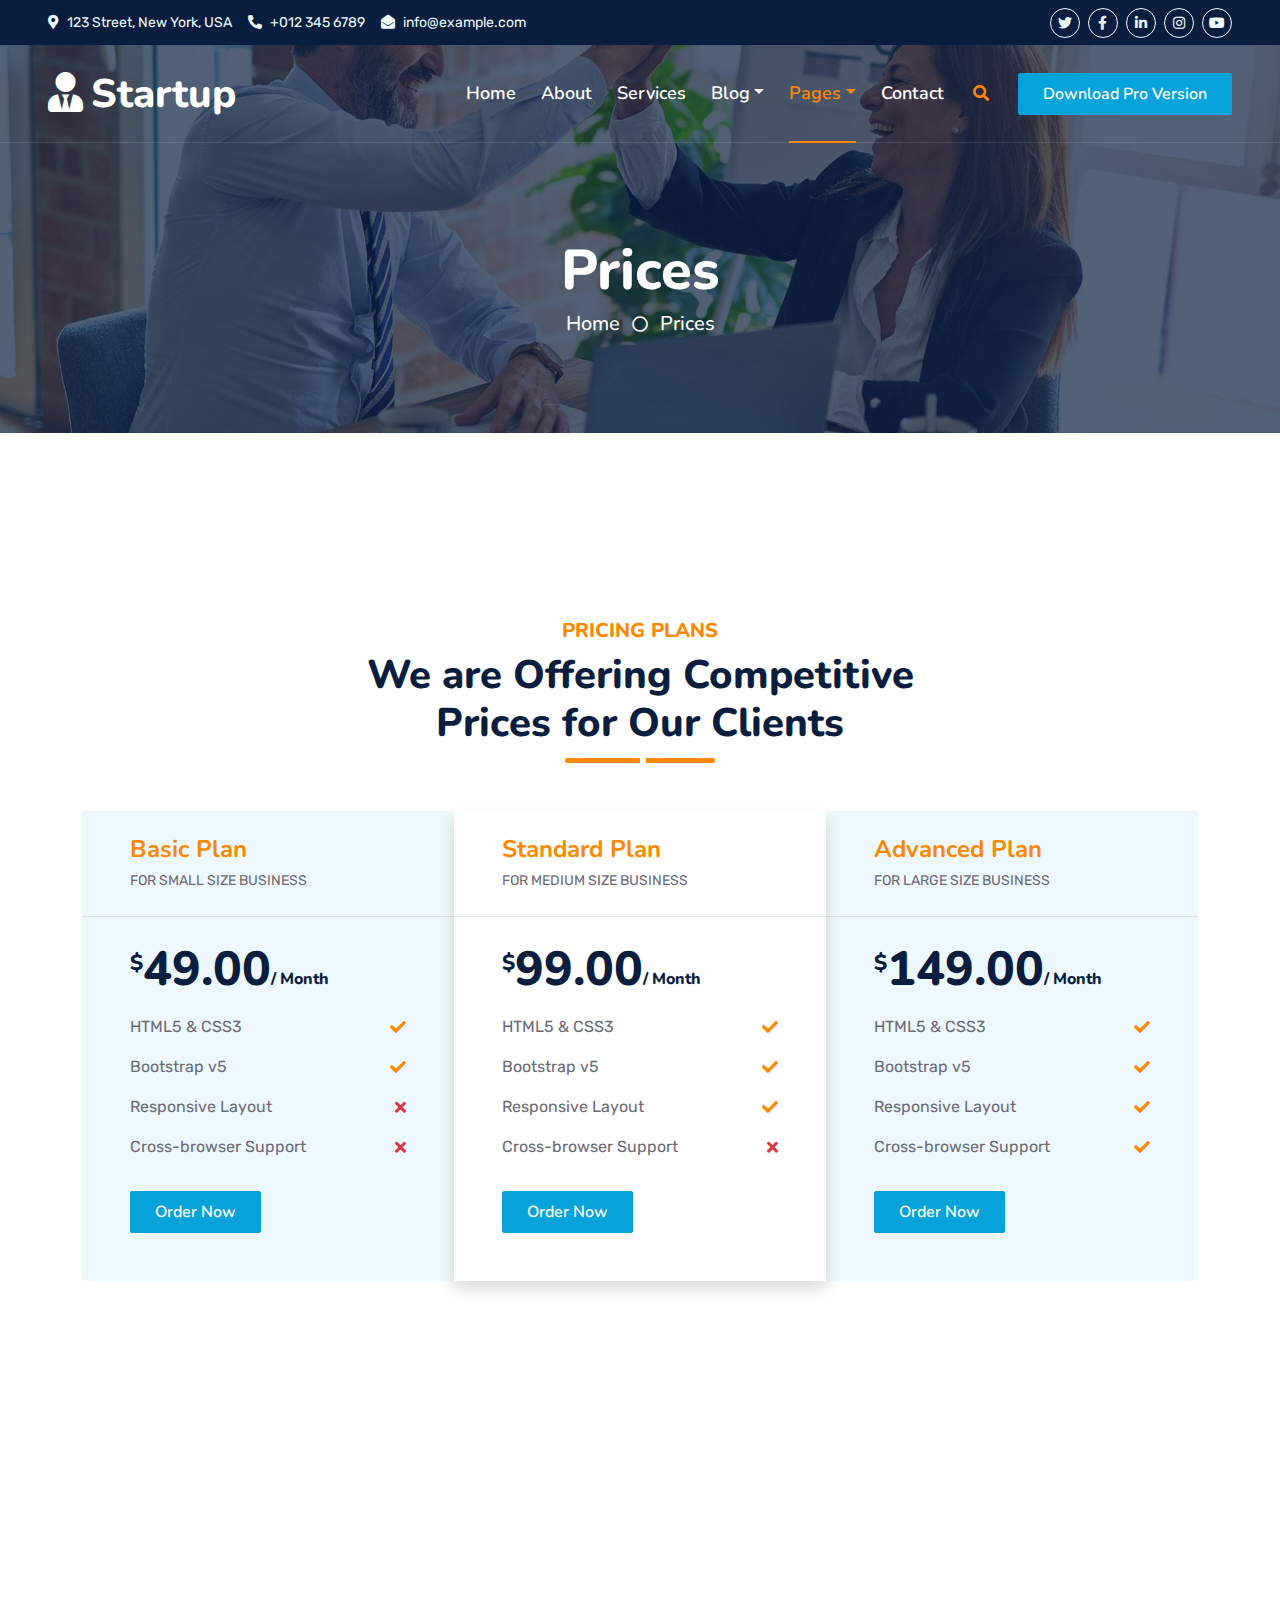
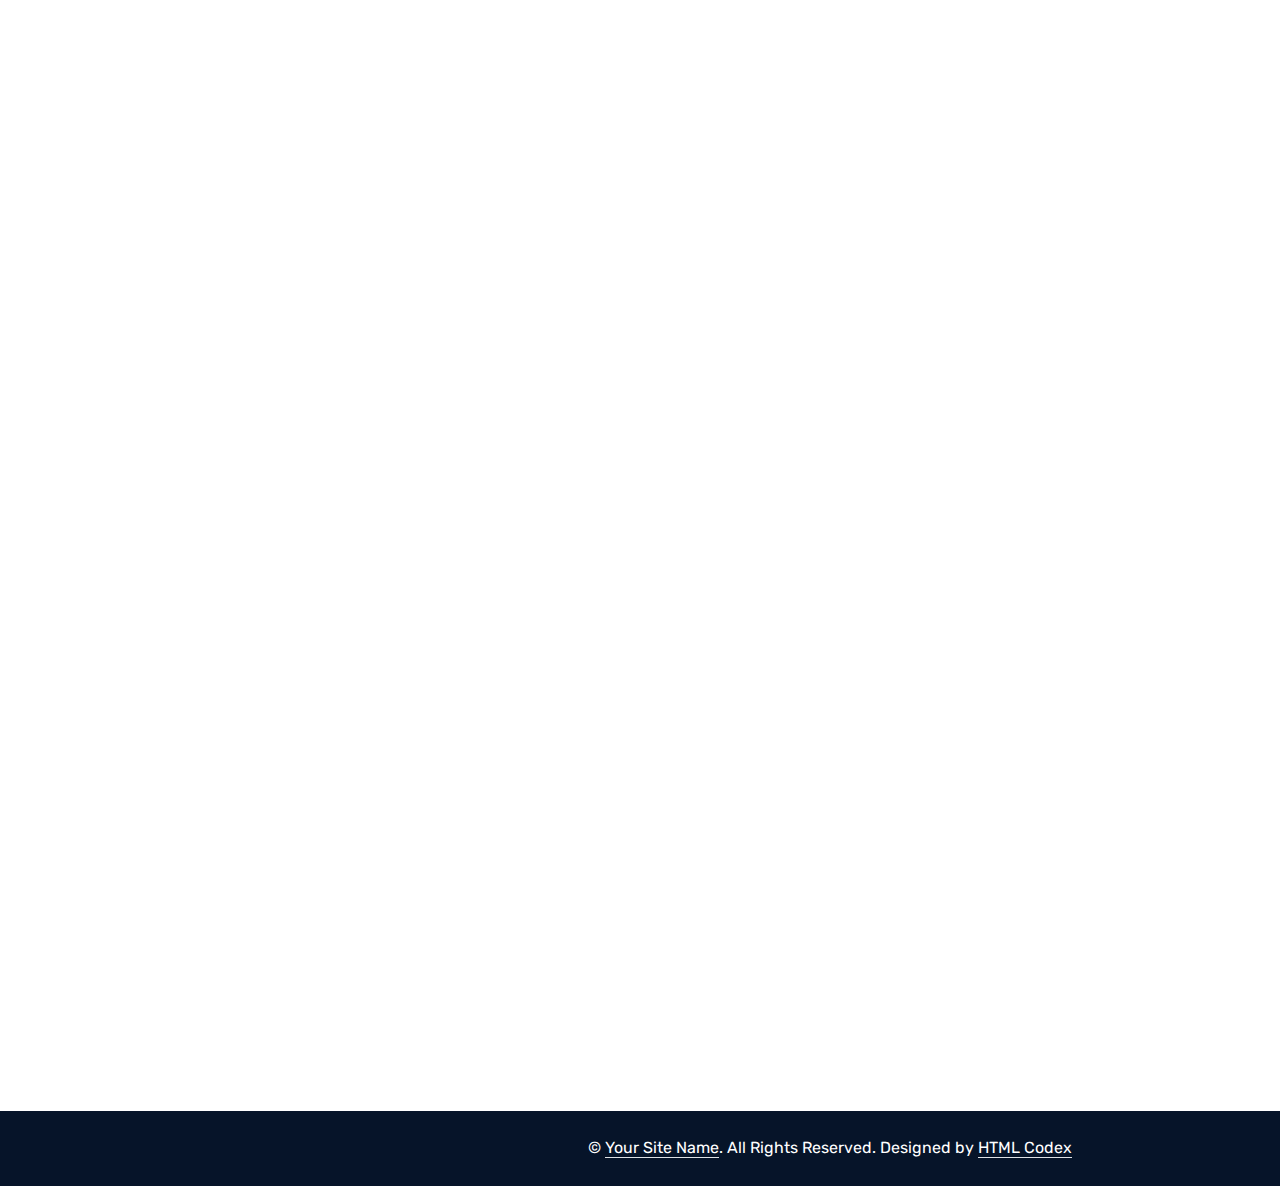
<file: price.html>
<!DOCTYPE html>
<html lang="en">

<head>
    <meta charset="utf-8">
    <title>Startup - Startup Website Template</title>
    <meta content="width=device-width, initial-scale=1.0" name="viewport">
    <meta content="Free HTML Templates" name="keywords">
    <meta content="Free HTML Templates" name="description">

    <!-- Favicon -->
    <link href="img/favicon.ico" rel="icon">

    <!-- Google Web Fonts -->
    <link rel="preconnect" href="https://fonts.googleapis.com">
    <link rel="preconnect" href="https://fonts.gstatic.com" crossorigin>
    <link href="https://fonts.googleapis.com/css2?family=Nunito:wght@400;600;700;800&family=Rubik:wght@400;500;600;700&display=swap" rel="stylesheet">

    <!-- Icon Font Stylesheet -->
    <link href="https://cdnjs.cloudflare.com/ajax/libs/font-awesome/5.10.0/css/all.min.css" rel="stylesheet">
    <link href="https://cdn.jsdelivr.net/npm/bootstrap-icons@1.4.1/font/bootstrap-icons.css" rel="stylesheet">

    <!-- Libraries Stylesheet -->
    <link href="lib/owlcarousel/assets/owl.carousel.min.css" rel="stylesheet">
    <link href="lib/animate/animate.min.css" rel="stylesheet">

    <!-- Customized Bootstrap Stylesheet -->
    <link href="css/bootstrap.min.css" rel="stylesheet">

    <!-- Template Stylesheet -->
    <link href="css/style.css" rel="stylesheet">
</head>

<body>
    <!-- Spinner Start -->
    <div id="spinner" class="show bg-white position-fixed translate-middle w-100 vh-100 top-50 start-50 d-flex align-items-center justify-content-center">
        <div class="spinner"></div>
    </div>
    <!-- Spinner End -->


    <!-- Topbar Start -->
    <div class="container-fluid bg-dark px-5 d-none d-lg-block">
        <div class="row gx-0">
            <div class="col-lg-8 text-center text-lg-start mb-2 mb-lg-0">
                <div class="d-inline-flex align-items-center" style="height: 45px;">
                    <small class="me-3 text-light"><i class="fa fa-map-marker-alt me-2"></i>123 Street, New York, USA</small>
                    <small class="me-3 text-light"><i class="fa fa-phone-alt me-2"></i>+012 345 6789</small>
                    <small class="text-light"><i class="fa fa-envelope-open me-2"></i>info@example.com</small>
                </div>
            </div>
            <div class="col-lg-4 text-center text-lg-end">
                <div class="d-inline-flex align-items-center" style="height: 45px;">
                    <a class="btn btn-sm btn-outline-light btn-sm-square rounded-circle me-2" href=""><i class="fab fa-twitter fw-normal"></i></a>
                    <a class="btn btn-sm btn-outline-light btn-sm-square rounded-circle me-2" href=""><i class="fab fa-facebook-f fw-normal"></i></a>
                    <a class="btn btn-sm btn-outline-light btn-sm-square rounded-circle me-2" href=""><i class="fab fa-linkedin-in fw-normal"></i></a>
                    <a class="btn btn-sm btn-outline-light btn-sm-square rounded-circle me-2" href=""><i class="fab fa-instagram fw-normal"></i></a>
                    <a class="btn btn-sm btn-outline-light btn-sm-square rounded-circle" href=""><i class="fab fa-youtube fw-normal"></i></a>
                </div>
            </div>
        </div>
    </div>
    <!-- Topbar End -->


    <!-- Navbar Start -->
    <div class="container-fluid position-relative p-0">
        <nav class="navbar navbar-expand-lg navbar-dark px-5 py-3 py-lg-0">
            <a href="index.html" class="navbar-brand p-0">
                <h1 class="m-0"><i class="fa fa-user-tie me-2"></i>Startup</h1>
            </a>
            <button class="navbar-toggler" type="button" data-bs-toggle="collapse" data-bs-target="#navbarCollapse">
                <span class="fa fa-bars"></span>
            </button>
            <div class="collapse navbar-collapse" id="navbarCollapse">
                <div class="navbar-nav ms-auto py-0">
                    <a href="index.html" class="nav-item nav-link">Home</a>
                    <a href="about.html" class="nav-item nav-link">About</a>
                    <a href="service.html" class="nav-item nav-link">Services</a>
                    <div class="nav-item dropdown">
                        <a href="#" class="nav-link dropdown-toggle" data-bs-toggle="dropdown">Blog</a>
                        <div class="dropdown-menu m-0">
                            <a href="blog.html" class="dropdown-item">Blog Grid</a>
                            <a href="detail.html" class="dropdown-item">Blog Detail</a>
                        </div>
                    </div>
                    <div class="nav-item dropdown">
                        <a href="#" class="nav-link dropdown-toggle active" data-bs-toggle="dropdown">Pages</a>
                        <div class="dropdown-menu m-0">
                            <a href="price.html" class="dropdown-item active">Pricing Plan</a>
                            <a href="feature.html" class="dropdown-item">Our features</a>
                            <a href="team.html" class="dropdown-item">Team Members</a>
                            <a href="testimonial.html" class="dropdown-item">Testimonial</a>
                            <a href="quote.html" class="dropdown-item">Free Quote</a>
                        </div>
                    </div>
                    <a href="contact.html" class="nav-item nav-link">Contact</a>
                </div>
                <butaton type="button" class="btn text-primary ms-3" data-bs-toggle="modal" data-bs-target="#searchModal"><i class="fa fa-search"></i></butaton>
                <a href="https://htmlcodex.com/startup-company-website-template" class="btn btn-primary py-2 px-4 ms-3">Download Pro Version</a>
            </div>
        </nav>

        <div class="container-fluid bg-primary py-5 bg-header" style="margin-bottom: 90px;">
            <div class="row py-5">
                <div class="col-12 pt-lg-5 mt-lg-5 text-center">
                    <h1 class="display-4 text-white animated zoomIn">Prices</h1>
                    <a href="" class="h5 text-white">Home</a>
                    <i class="far fa-circle text-white px-2"></i>
                    <a href="" class="h5 text-white">Prices</a>
                </div>
            </div>
        </div>
    </div>
    <!-- Navbar End -->


    <!-- Full Screen Search Start -->
    <div class="modal fade" id="searchModal" tabindex="-1">
        <div class="modal-dialog modal-fullscreen">
            <div class="modal-content" style="background: rgba(9, 30, 62, .7);">
                <div class="modal-header border-0">
                    <button type="button" class="btn bg-white btn-close" data-bs-dismiss="modal" aria-label="Close"></button>
                </div>
                <div class="modal-body d-flex align-items-center justify-content-center">
                    <div class="input-group" style="max-width: 600px;">
                        <input type="text" class="form-control bg-transparent border-primary p-3" placeholder="Type search keyword">
                        <button class="btn btn-primary px-4"><i class="bi bi-search"></i></button>
                    </div>
                </div>
            </div>
        </div>
    </div>
    <!-- Full Screen Search End -->


    <!-- Pricing Plan Start -->
    <div class="container-fluid py-5 wow fadeInUp" data-wow-delay="0.1s">
        <div class="container py-5">
            <div class="section-title text-center position-relative pb-3 mb-5 mx-auto" style="max-width: 600px;">
                <h5 class="fw-bold text-primary text-uppercase">Pricing Plans</h5>
                <h1 class="mb-0">We are Offering Competitive Prices for Our Clients</h1>
            </div>
            <div class="row g-0">
                <div class="col-lg-4 wow slideInUp" data-wow-delay="0.6s">
                    <div class="bg-light rounded">
                        <div class="border-bottom py-4 px-5 mb-4">
                            <h4 class="text-primary mb-1">Basic Plan</h4>
                            <small class="text-uppercase">For Small Size Business</small>
                        </div>
                        <div class="p-5 pt-0">
                            <h1 class="display-5 mb-3">
                                <small class="align-top" style="font-size: 22px; line-height: 45px;">$</small>49.00<small
                                    class="align-bottom" style="font-size: 16px; line-height: 40px;">/ Month</small>
                            </h1>
                            <div class="d-flex justify-content-between mb-3"><span>HTML5 & CSS3</span><i class="fa fa-check text-primary pt-1"></i></div>
                            <div class="d-flex justify-content-between mb-3"><span>Bootstrap v5</span><i class="fa fa-check text-primary pt-1"></i></div>
                            <div class="d-flex justify-content-between mb-3"><span>Responsive Layout</span><i class="fa fa-times text-danger pt-1"></i></div>
                            <div class="d-flex justify-content-between mb-2"><span>Cross-browser Support</span><i class="fa fa-times text-danger pt-1"></i></div>
                            <a href="" class="btn btn-primary py-2 px-4 mt-4">Order Now</a>
                        </div>
                    </div>
                </div>
                <div class="col-lg-4 wow slideInUp" data-wow-delay="0.3s">
                    <div class="bg-white rounded shadow position-relative" style="z-index: 1;">
                        <div class="border-bottom py-4 px-5 mb-4">
                            <h4 class="text-primary mb-1">Standard Plan</h4>
                            <small class="text-uppercase">For Medium Size Business</small>
                        </div>
                        <div class="p-5 pt-0">
                            <h1 class="display-5 mb-3">
                                <small class="align-top" style="font-size: 22px; line-height: 45px;">$</small>99.00<small
                                    class="align-bottom" style="font-size: 16px; line-height: 40px;">/ Month</small>
                            </h1>
                            <div class="d-flex justify-content-between mb-3"><span>HTML5 & CSS3</span><i class="fa fa-check text-primary pt-1"></i></div>
                            <div class="d-flex justify-content-between mb-3"><span>Bootstrap v5</span><i class="fa fa-check text-primary pt-1"></i></div>
                            <div class="d-flex justify-content-between mb-3"><span>Responsive Layout</span><i class="fa fa-check text-primary pt-1"></i></div>
                            <div class="d-flex justify-content-between mb-2"><span>Cross-browser Support</span><i class="fa fa-times text-danger pt-1"></i></div>
                            <a href="" class="btn btn-primary py-2 px-4 mt-4">Order Now</a>
                        </div>
                    </div>
                </div>
                <div class="col-lg-4 wow slideInUp" data-wow-delay="0.9s">
                    <div class="bg-light rounded">
                        <div class="border-bottom py-4 px-5 mb-4">
                            <h4 class="text-primary mb-1">Advanced Plan</h4>
                            <small class="text-uppercase">For Large Size Business</small>
                        </div>
                        <div class="p-5 pt-0">
                            <h1 class="display-5 mb-3">
                                <small class="align-top" style="font-size: 22px; line-height: 45px;">$</small>149.00<small
                                    class="align-bottom" style="font-size: 16px; line-height: 40px;">/ Month</small>
                            </h1>
                            <div class="d-flex justify-content-between mb-3"><span>HTML5 & CSS3</span><i class="fa fa-check text-primary pt-1"></i></div>
                            <div class="d-flex justify-content-between mb-3"><span>Bootstrap v5</span><i class="fa fa-check text-primary pt-1"></i></div>
                            <div class="d-flex justify-content-between mb-3"><span>Responsive Layout</span><i class="fa fa-check text-primary pt-1"></i></div>
                            <div class="d-flex justify-content-between mb-2"><span>Cross-browser Support</span><i class="fa fa-check text-primary pt-1"></i></div>
                            <a href="" class="btn btn-primary py-2 px-4 mt-4">Order Now</a>
                        </div>
                    </div>
                </div>
            </div>
        </div>
    </div>
    <!-- Pricing Plan End -->


    <!-- Quote Start -->
    <div class="container-fluid py-5 wow fadeInUp" data-wow-delay="0.1s">
        <div class="container py-5">
            <div class="row g-5">
                <div class="col-lg-7">
                    <div class="section-title position-relative pb-3 mb-5">
                        <h5 class="fw-bold text-primary text-uppercase">Request A Quote</h5>
                        <h1 class="mb-0">Need A Free Quote? Please Feel Free to Contact Us</h1>
                    </div>
                    <div class="row gx-3">
                        <div class="col-sm-6 wow zoomIn" data-wow-delay="0.2s">
                            <h5 class="mb-4"><i class="fa fa-reply text-primary me-3"></i>Reply within 24 hours</h5>
                        </div>
                        <div class="col-sm-6 wow zoomIn" data-wow-delay="0.4s">
                            <h5 class="mb-4"><i class="fa fa-phone-alt text-primary me-3"></i>24 hrs telephone support</h5>
                        </div>
                    </div>
                    <p class="mb-4">Eirmod sed tempor lorem ut dolores. Aliquyam sit sadipscing kasd ipsum. Dolor ea et dolore et at sea ea at dolor, justo ipsum duo rebum sea invidunt voluptua. Eos vero eos vero ea et dolore eirmod et. Dolores diam duo invidunt lorem. Elitr ut dolores magna sit. Sea dolore sanctus sed et. Takimata takimata sanctus sed.</p>
                    <div class="d-flex align-items-center mt-2 wow zoomIn" data-wow-delay="0.6s">
                        <div class="bg-primary d-flex align-items-center justify-content-center rounded" style="width: 60px; height: 60px;">
                            <i class="fa fa-phone-alt text-white"></i>
                        </div>
                        <div class="ps-4">
                            <h5 class="mb-2">Call to ask any question</h5>
                            <h4 class="text-primary mb-0">+012 345 6789</h4>
                        </div>
                    </div>
                </div>
                <div class="col-lg-5">
                    <div class="bg-primary rounded h-100 d-flex align-items-center p-5 wow zoomIn" data-wow-delay="0.9s">
                        <form>
                            <div class="row g-3">
                                <div class="col-xl-12">
                                    <input type="text" class="form-control bg-light border-0" placeholder="Your Name" style="height: 55px;">
                                </div>
                                <div class="col-12">
                                    <input type="email" class="form-control bg-light border-0" placeholder="Your Email" style="height: 55px;">
                                </div>
                                <div class="col-12">
                                    <select class="form-select bg-light border-0" style="height: 55px;">
                                        <option selected>Select A Service</option>
                                        <option value="1">Service 1</option>
                                        <option value="2">Service 2</option>
                                        <option value="3">Service 3</option>
                                    </select>
                                </div>
                                <div class="col-12">
                                    <textarea class="form-control bg-light border-0" rows="3" placeholder="Message"></textarea>
                                </div>
                                <div class="col-12">
                                    <button class="btn btn-dark w-100 py-3" type="submit">Request A Quote</button>
                                </div>
                            </div>
                        </form>
                    </div>
                </div>
            </div>
        </div>
    </div>
    <!-- Quote End -->


    <!-- Vendor Start -->
    <div class="container-fluid py-5 wow fadeInUp" data-wow-delay="0.1s">
        <div class="container py-5 mb-5">
            <div class="bg-white">
                <div class="owl-carousel vendor-carousel">
                    <img src="img/vendor-1.jpg" alt="">
                    <img src="img/vendor-2.jpg" alt="">
                    <img src="img/vendor-3.jpg" alt="">
                    <img src="img/vendor-4.jpg" alt="">
                    <img src="img/vendor-5.jpg" alt="">
                    <img src="img/vendor-6.jpg" alt="">
                    <img src="img/vendor-7.jpg" alt="">
                    <img src="img/vendor-8.jpg" alt="">
                    <img src="img/vendor-9.jpg" alt="">
                </div>
            </div>
        </div>
    </div>
    <!-- Vendor End -->
    

    <!-- Footer Start -->
    <div class="container-fluid bg-dark text-light mt-5 wow fadeInUp" data-wow-delay="0.1s">
        <div class="container">
            <div class="row gx-5">
                <div class="col-lg-4 col-md-6 footer-about">
                    <div class="d-flex flex-column align-items-center justify-content-center text-center h-100 bg-primary p-4">
                        <a href="index.html" class="navbar-brand">
                            <h1 class="m-0 text-white"><i class="fa fa-user-tie me-2"></i>Startup</h1>
                        </a>
                        <p class="mt-3 mb-4">Lorem diam sit erat dolor elitr et, diam lorem justo amet clita stet eos sit. Elitr dolor duo lorem, elitr clita ipsum sea. Diam amet erat lorem stet eos. Diam amet et kasd eos duo.</p>
                        <form action="">
                            <div class="input-group">
                                <input type="text" class="form-control border-white p-3" placeholder="Your Email">
                                <button class="btn btn-dark">Sign Up</button>
                            </div>
                        </form>
                    </div>
                </div>
                <div class="col-lg-8 col-md-6">
                    <div class="row gx-5">
                        <div class="col-lg-4 col-md-12 pt-5 mb-5">
                            <div class="section-title section-title-sm position-relative pb-3 mb-4">
                                <h3 class="text-light mb-0">Get In Touch</h3>
                            </div>
                            <div class="d-flex mb-2">
                                <i class="bi bi-geo-alt text-primary me-2"></i>
                                <p class="mb-0">123 Street, New York, USA</p>
                            </div>
                            <div class="d-flex mb-2">
                                <i class="bi bi-envelope-open text-primary me-2"></i>
                                <p class="mb-0">info@example.com</p>
                            </div>
                            <div class="d-flex mb-2">
                                <i class="bi bi-telephone text-primary me-2"></i>
                                <p class="mb-0">+012 345 67890</p>
                            </div>
                            <div class="d-flex mt-4">
                                <a class="btn btn-primary btn-square me-2" href="#"><i class="fab fa-twitter fw-normal"></i></a>
                                <a class="btn btn-primary btn-square me-2" href="#"><i class="fab fa-facebook-f fw-normal"></i></a>
                                <a class="btn btn-primary btn-square me-2" href="#"><i class="fab fa-linkedin-in fw-normal"></i></a>
                                <a class="btn btn-primary btn-square" href="#"><i class="fab fa-instagram fw-normal"></i></a>
                            </div>
                        </div>
                        <div class="col-lg-4 col-md-12 pt-0 pt-lg-5 mb-5">
                            <div class="section-title section-title-sm position-relative pb-3 mb-4">
                                <h3 class="text-light mb-0">Quick Links</h3>
                            </div>
                            <div class="link-animated d-flex flex-column justify-content-start">
                                <a class="text-light mb-2" href="#"><i class="bi bi-arrow-right text-primary me-2"></i>Home</a>
                                <a class="text-light mb-2" href="#"><i class="bi bi-arrow-right text-primary me-2"></i>About Us</a>
                                <a class="text-light mb-2" href="#"><i class="bi bi-arrow-right text-primary me-2"></i>Our Services</a>
                                <a class="text-light mb-2" href="#"><i class="bi bi-arrow-right text-primary me-2"></i>Meet The Team</a>
                                <a class="text-light mb-2" href="#"><i class="bi bi-arrow-right text-primary me-2"></i>Latest Blog</a>
                                <a class="text-light" href="#"><i class="bi bi-arrow-right text-primary me-2"></i>Contact Us</a>
                            </div>
                        </div>
                        <div class="col-lg-4 col-md-12 pt-0 pt-lg-5 mb-5">
                            <div class="section-title section-title-sm position-relative pb-3 mb-4">
                                <h3 class="text-light mb-0">Popular Links</h3>
                            </div>
                            <div class="link-animated d-flex flex-column justify-content-start">
                                <a class="text-light mb-2" href="#"><i class="bi bi-arrow-right text-primary me-2"></i>Home</a>
                                <a class="text-light mb-2" href="#"><i class="bi bi-arrow-right text-primary me-2"></i>About Us</a>
                                <a class="text-light mb-2" href="#"><i class="bi bi-arrow-right text-primary me-2"></i>Our Services</a>
                                <a class="text-light mb-2" href="#"><i class="bi bi-arrow-right text-primary me-2"></i>Meet The Team</a>
                                <a class="text-light mb-2" href="#"><i class="bi bi-arrow-right text-primary me-2"></i>Latest Blog</a>
                                <a class="text-light" href="#"><i class="bi bi-arrow-right text-primary me-2"></i>Contact Us</a>
                            </div>
                        </div>
                    </div>
                </div>
            </div>
        </div>
    </div>
    <div class="container-fluid text-white" style="background: #061429;">
        <div class="container text-center">
            <div class="row justify-content-end">
                <div class="col-lg-8 col-md-6">
                    <div class="d-flex align-items-center justify-content-center" style="height: 75px;">
                        <p class="mb-0">&copy; <a class="text-white border-bottom" href="#">Your Site Name</a>. All Rights Reserved. 
						
						<!--/*** This template is free as long as you keep the footer author’s credit link/attribution link/backlink. If you'd like to use the template without the footer author’s credit link/attribution link/backlink, you can purchase the Credit Removal License from "https://htmlcodex.com/credit-removal". Thank you for your support. ***/-->
						Designed by <a class="text-white border-bottom" href="https://htmlcodex.com">HTML Codex</a></p>
                    </div>
                </div>
            </div>
        </div>
    </div>
    <!-- Footer End -->


    <!-- Back to Top -->
    <a href="#" class="btn btn-lg btn-primary btn-lg-square rounded back-to-top"><i class="bi bi-arrow-up"></i></a>


    <!-- JavaScript Libraries -->
    <script src="https://code.jquery.com/jquery-3.4.1.min.js"></script>
    <script src="https://cdn.jsdelivr.net/npm/bootstrap@5.0.0/dist/js/bootstrap.bundle.min.js"></script>
    <script src="lib/wow/wow.min.js"></script>
    <script src="lib/easing/easing.min.js"></script>
    <script src="lib/waypoints/waypoints.min.js"></script>
    <script src="lib/counterup/counterup.min.js"></script>
    <script src="lib/owlcarousel/owl.carousel.min.js"></script>

    <!-- Template Javascript -->
    <script src="js/main.js"></script>
</body>

</html>
</file>
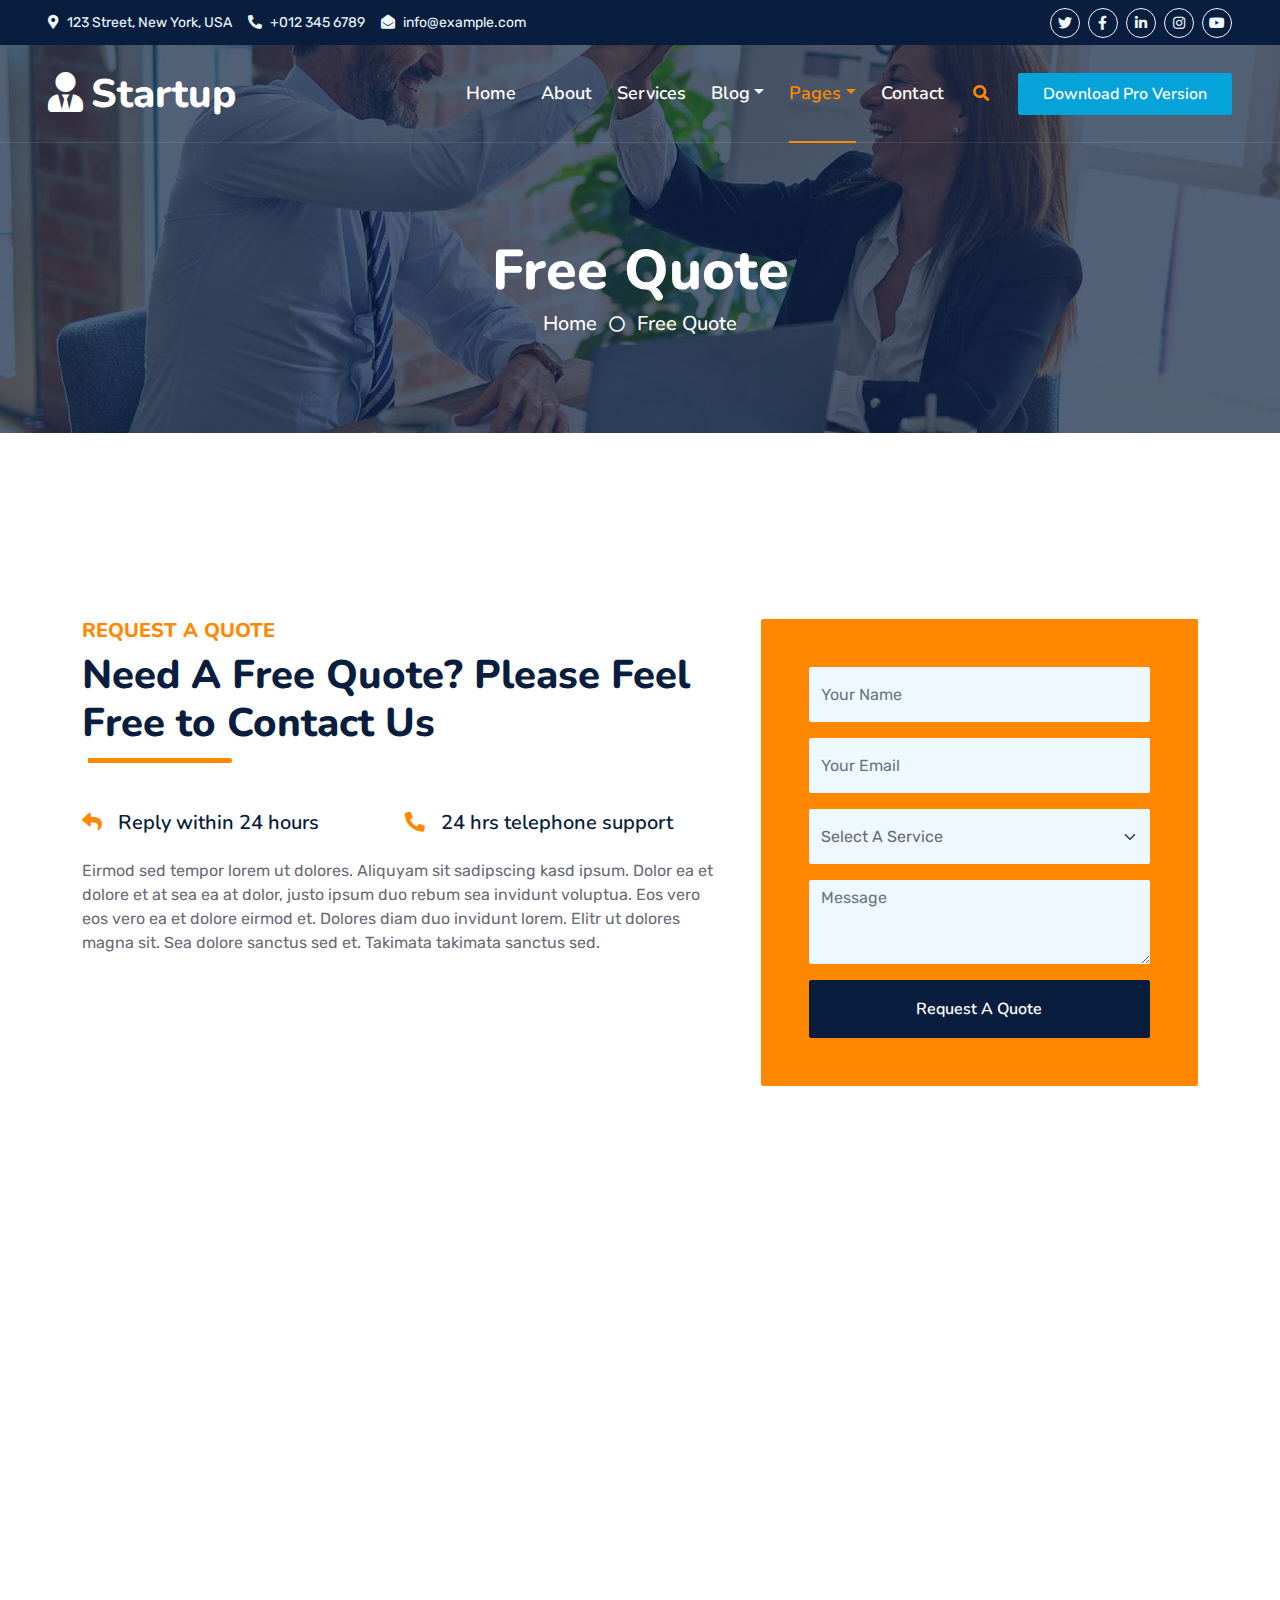
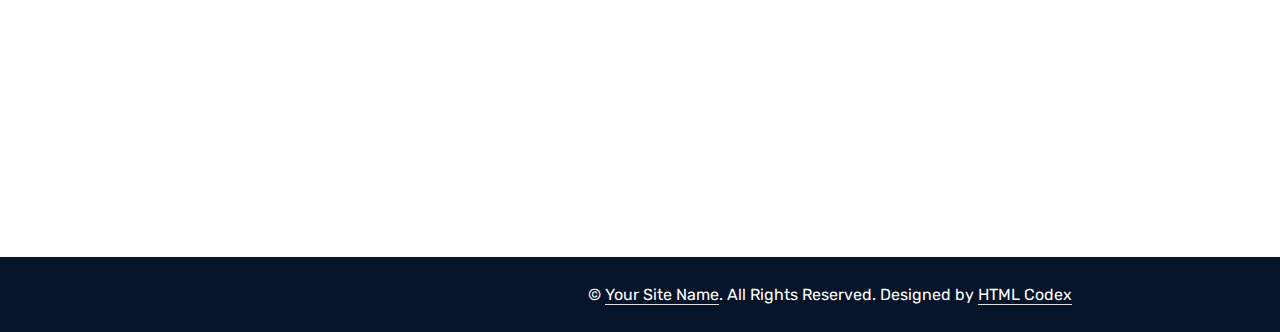
<file: quote.html>
<!DOCTYPE html>
<html lang="en">

<head>
    <meta charset="utf-8">
    <title>Startup - Startup Website Template</title>
    <meta content="width=device-width, initial-scale=1.0" name="viewport">
    <meta content="Free HTML Templates" name="keywords">
    <meta content="Free HTML Templates" name="description">

    <!-- Favicon -->
    <link href="img/favicon.ico" rel="icon">

    <!-- Google Web Fonts -->
    <link rel="preconnect" href="https://fonts.googleapis.com">
    <link rel="preconnect" href="https://fonts.gstatic.com" crossorigin>
    <link href="https://fonts.googleapis.com/css2?family=Nunito:wght@400;600;700;800&family=Rubik:wght@400;500;600;700&display=swap" rel="stylesheet">

    <!-- Icon Font Stylesheet -->
    <link href="https://cdnjs.cloudflare.com/ajax/libs/font-awesome/5.10.0/css/all.min.css" rel="stylesheet">
    <link href="https://cdn.jsdelivr.net/npm/bootstrap-icons@1.4.1/font/bootstrap-icons.css" rel="stylesheet">

    <!-- Libraries Stylesheet -->
    <link href="lib/owlcarousel/assets/owl.carousel.min.css" rel="stylesheet">
    <link href="lib/animate/animate.min.css" rel="stylesheet">

    <!-- Customized Bootstrap Stylesheet -->
    <link href="css/bootstrap.min.css" rel="stylesheet">

    <!-- Template Stylesheet -->
    <link href="css/style.css" rel="stylesheet">
</head>

<body>
    <!-- Spinner Start -->
    <div id="spinner" class="show bg-white position-fixed translate-middle w-100 vh-100 top-50 start-50 d-flex align-items-center justify-content-center">
        <div class="spinner"></div>
    </div>
    <!-- Spinner End -->


    <!-- Topbar Start -->
    <div class="container-fluid bg-dark px-5 d-none d-lg-block">
        <div class="row gx-0">
            <div class="col-lg-8 text-center text-lg-start mb-2 mb-lg-0">
                <div class="d-inline-flex align-items-center" style="height: 45px;">
                    <small class="me-3 text-light"><i class="fa fa-map-marker-alt me-2"></i>123 Street, New York, USA</small>
                    <small class="me-3 text-light"><i class="fa fa-phone-alt me-2"></i>+012 345 6789</small>
                    <small class="text-light"><i class="fa fa-envelope-open me-2"></i>info@example.com</small>
                </div>
            </div>
            <div class="col-lg-4 text-center text-lg-end">
                <div class="d-inline-flex align-items-center" style="height: 45px;">
                    <a class="btn btn-sm btn-outline-light btn-sm-square rounded-circle me-2" href=""><i class="fab fa-twitter fw-normal"></i></a>
                    <a class="btn btn-sm btn-outline-light btn-sm-square rounded-circle me-2" href=""><i class="fab fa-facebook-f fw-normal"></i></a>
                    <a class="btn btn-sm btn-outline-light btn-sm-square rounded-circle me-2" href=""><i class="fab fa-linkedin-in fw-normal"></i></a>
                    <a class="btn btn-sm btn-outline-light btn-sm-square rounded-circle me-2" href=""><i class="fab fa-instagram fw-normal"></i></a>
                    <a class="btn btn-sm btn-outline-light btn-sm-square rounded-circle" href=""><i class="fab fa-youtube fw-normal"></i></a>
                </div>
            </div>
        </div>
    </div>
    <!-- Topbar End -->


    <!-- Navbar Start -->
    <div class="container-fluid position-relative p-0">
        <nav class="navbar navbar-expand-lg navbar-dark px-5 py-3 py-lg-0">
            <a href="index.html" class="navbar-brand p-0">
                <h1 class="m-0"><i class="fa fa-user-tie me-2"></i>Startup</h1>
            </a>
            <button class="navbar-toggler" type="button" data-bs-toggle="collapse" data-bs-target="#navbarCollapse">
                <span class="fa fa-bars"></span>
            </button>
            <div class="collapse navbar-collapse" id="navbarCollapse">
                <div class="navbar-nav ms-auto py-0">
                    <a href="index.html" class="nav-item nav-link">Home</a>
                    <a href="about.html" class="nav-item nav-link">About</a>
                    <a href="service.html" class="nav-item nav-link">Services</a>
                    <div class="nav-item dropdown">
                        <a href="#" class="nav-link dropdown-toggle" data-bs-toggle="dropdown">Blog</a>
                        <div class="dropdown-menu m-0">
                            <a href="blog.html" class="dropdown-item">Blog Grid</a>
                            <a href="detail.html" class="dropdown-item">Blog Detail</a>
                        </div>
                    </div>
                    <div class="nav-item dropdown">
                        <a href="#" class="nav-link dropdown-toggle active" data-bs-toggle="dropdown">Pages</a>
                        <div class="dropdown-menu m-0">
                            <a href="price.html" class="dropdown-item">Pricing Plan</a>
                            <a href="feature.html" class="dropdown-item">Our features</a>
                            <a href="team.html" class="dropdown-item">Team Members</a>
                            <a href="testimonial.html" class="dropdown-item">Testimonial</a>
                            <a href="quote.html" class="dropdown-item active">Free Quote</a>
                        </div>
                    </div>
                    <a href="contact.html" class="nav-item nav-link">Contact</a>
                </div>
                <butaton type="button" class="btn text-primary ms-3" data-bs-toggle="modal" data-bs-target="#searchModal"><i class="fa fa-search"></i></butaton>
                <a href="https://htmlcodex.com/startup-company-website-template" class="btn btn-primary py-2 px-4 ms-3">Download Pro Version</a>
            </div>
        </nav>

        <div class="container-fluid bg-primary py-5 bg-header" style="margin-bottom: 90px;">
            <div class="row py-5">
                <div class="col-12 pt-lg-5 mt-lg-5 text-center">
                    <h1 class="display-4 text-white animated zoomIn">Free Quote</h1>
                    <a href="" class="h5 text-white">Home</a>
                    <i class="far fa-circle text-white px-2"></i>
                    <a href="" class="h5 text-white">Free Quote</a>
                </div>
            </div>
        </div>
    </div>
    <!-- Navbar End -->


    <!-- Full Screen Search Start -->
    <div class="modal fade" id="searchModal" tabindex="-1">
        <div class="modal-dialog modal-fullscreen">
            <div class="modal-content" style="background: rgba(9, 30, 62, .7);">
                <div class="modal-header border-0">
                    <button type="button" class="btn bg-white btn-close" data-bs-dismiss="modal" aria-label="Close"></button>
                </div>
                <div class="modal-body d-flex align-items-center justify-content-center">
                    <div class="input-group" style="max-width: 600px;">
                        <input type="text" class="form-control bg-transparent border-primary p-3" placeholder="Type search keyword">
                        <button class="btn btn-primary px-4"><i class="bi bi-search"></i></button>
                    </div>
                </div>
            </div>
        </div>
    </div>
    <!-- Full Screen Search End -->


    <!-- Quote Start -->
    <div class="container-fluid py-5 wow fadeInUp" data-wow-delay="0.1s">
        <div class="container py-5">
            <div class="row g-5">
                <div class="col-lg-7">
                    <div class="section-title position-relative pb-3 mb-5">
                        <h5 class="fw-bold text-primary text-uppercase">Request A Quote</h5>
                        <h1 class="mb-0">Need A Free Quote? Please Feel Free to Contact Us</h1>
                    </div>
                    <div class="row gx-3">
                        <div class="col-sm-6 wow zoomIn" data-wow-delay="0.2s">
                            <h5 class="mb-4"><i class="fa fa-reply text-primary me-3"></i>Reply within 24 hours</h5>
                        </div>
                        <div class="col-sm-6 wow zoomIn" data-wow-delay="0.4s">
                            <h5 class="mb-4"><i class="fa fa-phone-alt text-primary me-3"></i>24 hrs telephone support</h5>
                        </div>
                    </div>
                    <p class="mb-4">Eirmod sed tempor lorem ut dolores. Aliquyam sit sadipscing kasd ipsum. Dolor ea et dolore et at sea ea at dolor, justo ipsum duo rebum sea invidunt voluptua. Eos vero eos vero ea et dolore eirmod et. Dolores diam duo invidunt lorem. Elitr ut dolores magna sit. Sea dolore sanctus sed et. Takimata takimata sanctus sed.</p>
                    <div class="d-flex align-items-center mt-2 wow zoomIn" data-wow-delay="0.6s">
                        <div class="bg-primary d-flex align-items-center justify-content-center rounded" style="width: 60px; height: 60px;">
                            <i class="fa fa-phone-alt text-white"></i>
                        </div>
                        <div class="ps-4">
                            <h5 class="mb-2">Call to ask any question</h5>
                            <h4 class="text-primary mb-0">+012 345 6789</h4>
                        </div>
                    </div>
                </div>
                <div class="col-lg-5">
                    <div class="bg-primary rounded h-100 d-flex align-items-center p-5 wow zoomIn" data-wow-delay="0.9s">
                        <form>
                            <div class="row g-3">
                                <div class="col-xl-12">
                                    <input type="text" class="form-control bg-light border-0" placeholder="Your Name" style="height: 55px;">
                                </div>
                                <div class="col-12">
                                    <input type="email" class="form-control bg-light border-0" placeholder="Your Email" style="height: 55px;">
                                </div>
                                <div class="col-12">
                                    <select class="form-select bg-light border-0" style="height: 55px;">
                                        <option selected>Select A Service</option>
                                        <option value="1">Service 1</option>
                                        <option value="2">Service 2</option>
                                        <option value="3">Service 3</option>
                                    </select>
                                </div>
                                <div class="col-12">
                                    <textarea class="form-control bg-light border-0" rows="3" placeholder="Message"></textarea>
                                </div>
                                <div class="col-12">
                                    <button class="btn btn-dark w-100 py-3" type="submit">Request A Quote</button>
                                </div>
                            </div>
                        </form>
                    </div>
                </div>
            </div>
        </div>
    </div>
    <!-- Quote End -->


    <!-- Vendor Start -->
    <div class="container-fluid py-5 wow fadeInUp" data-wow-delay="0.1s">
        <div class="container py-5 mb-5">
            <div class="bg-white">
                <div class="owl-carousel vendor-carousel">
                    <img src="img/vendor-1.jpg" alt="">
                    <img src="img/vendor-2.jpg" alt="">
                    <img src="img/vendor-3.jpg" alt="">
                    <img src="img/vendor-4.jpg" alt="">
                    <img src="img/vendor-5.jpg" alt="">
                    <img src="img/vendor-6.jpg" alt="">
                    <img src="img/vendor-7.jpg" alt="">
                    <img src="img/vendor-8.jpg" alt="">
                    <img src="img/vendor-9.jpg" alt="">
                </div>
            </div>
        </div>
    </div>
    <!-- Vendor End -->
    

    <!-- Footer Start -->
    <div class="container-fluid bg-dark text-light mt-5 wow fadeInUp" data-wow-delay="0.1s">
        <div class="container">
            <div class="row gx-5">
                <div class="col-lg-4 col-md-6 footer-about">
                    <div class="d-flex flex-column align-items-center justify-content-center text-center h-100 bg-primary p-4">
                        <a href="index.html" class="navbar-brand">
                            <h1 class="m-0 text-white"><i class="fa fa-user-tie me-2"></i>Startup</h1>
                        </a>
                        <p class="mt-3 mb-4">Lorem diam sit erat dolor elitr et, diam lorem justo amet clita stet eos sit. Elitr dolor duo lorem, elitr clita ipsum sea. Diam amet erat lorem stet eos. Diam amet et kasd eos duo.</p>
                        <form action="">
                            <div class="input-group">
                                <input type="text" class="form-control border-white p-3" placeholder="Your Email">
                                <button class="btn btn-dark">Sign Up</button>
                            </div>
                        </form>
                    </div>
                </div>
                <div class="col-lg-8 col-md-6">
                    <div class="row gx-5">
                        <div class="col-lg-4 col-md-12 pt-5 mb-5">
                            <div class="section-title section-title-sm position-relative pb-3 mb-4">
                                <h3 class="text-light mb-0">Get In Touch</h3>
                            </div>
                            <div class="d-flex mb-2">
                                <i class="bi bi-geo-alt text-primary me-2"></i>
                                <p class="mb-0">123 Street, New York, USA</p>
                            </div>
                            <div class="d-flex mb-2">
                                <i class="bi bi-envelope-open text-primary me-2"></i>
                                <p class="mb-0">info@example.com</p>
                            </div>
                            <div class="d-flex mb-2">
                                <i class="bi bi-telephone text-primary me-2"></i>
                                <p class="mb-0">+012 345 67890</p>
                            </div>
                            <div class="d-flex mt-4">
                                <a class="btn btn-primary btn-square me-2" href="#"><i class="fab fa-twitter fw-normal"></i></a>
                                <a class="btn btn-primary btn-square me-2" href="#"><i class="fab fa-facebook-f fw-normal"></i></a>
                                <a class="btn btn-primary btn-square me-2" href="#"><i class="fab fa-linkedin-in fw-normal"></i></a>
                                <a class="btn btn-primary btn-square" href="#"><i class="fab fa-instagram fw-normal"></i></a>
                            </div>
                        </div>
                        <div class="col-lg-4 col-md-12 pt-0 pt-lg-5 mb-5">
                            <div class="section-title section-title-sm position-relative pb-3 mb-4">
                                <h3 class="text-light mb-0">Quick Links</h3>
                            </div>
                            <div class="link-animated d-flex flex-column justify-content-start">
                                <a class="text-light mb-2" href="#"><i class="bi bi-arrow-right text-primary me-2"></i>Home</a>
                                <a class="text-light mb-2" href="#"><i class="bi bi-arrow-right text-primary me-2"></i>About Us</a>
                                <a class="text-light mb-2" href="#"><i class="bi bi-arrow-right text-primary me-2"></i>Our Services</a>
                                <a class="text-light mb-2" href="#"><i class="bi bi-arrow-right text-primary me-2"></i>Meet The Team</a>
                                <a class="text-light mb-2" href="#"><i class="bi bi-arrow-right text-primary me-2"></i>Latest Blog</a>
                                <a class="text-light" href="#"><i class="bi bi-arrow-right text-primary me-2"></i>Contact Us</a>
                            </div>
                        </div>
                        <div class="col-lg-4 col-md-12 pt-0 pt-lg-5 mb-5">
                            <div class="section-title section-title-sm position-relative pb-3 mb-4">
                                <h3 class="text-light mb-0">Popular Links</h3>
                            </div>
                            <div class="link-animated d-flex flex-column justify-content-start">
                                <a class="text-light mb-2" href="#"><i class="bi bi-arrow-right text-primary me-2"></i>Home</a>
                                <a class="text-light mb-2" href="#"><i class="bi bi-arrow-right text-primary me-2"></i>About Us</a>
                                <a class="text-light mb-2" href="#"><i class="bi bi-arrow-right text-primary me-2"></i>Our Services</a>
                                <a class="text-light mb-2" href="#"><i class="bi bi-arrow-right text-primary me-2"></i>Meet The Team</a>
                                <a class="text-light mb-2" href="#"><i class="bi bi-arrow-right text-primary me-2"></i>Latest Blog</a>
                                <a class="text-light" href="#"><i class="bi bi-arrow-right text-primary me-2"></i>Contact Us</a>
                            </div>
                        </div>
                    </div>
                </div>
            </div>
        </div>
    </div>
    <div class="container-fluid text-white" style="background: #061429;">
        <div class="container text-center">
            <div class="row justify-content-end">
                <div class="col-lg-8 col-md-6">
                    <div class="d-flex align-items-center justify-content-center" style="height: 75px;">
                        <p class="mb-0">&copy; <a class="text-white border-bottom" href="#">Your Site Name</a>. All Rights Reserved. 
						
						<!--/*** This template is free as long as you keep the footer author’s credit link/attribution link/backlink. If you'd like to use the template without the footer author’s credit link/attribution link/backlink, you can purchase the Credit Removal License from "https://htmlcodex.com/credit-removal". Thank you for your support. ***/-->
						Designed by <a class="text-white border-bottom" href="https://htmlcodex.com">HTML Codex</a></p>
                    </div>
                </div>
            </div>
        </div>
    </div>
    <!-- Footer End -->


    <!-- Back to Top -->
    <a href="#" class="btn btn-lg btn-primary btn-lg-square rounded back-to-top"><i class="bi bi-arrow-up"></i></a>


    <!-- JavaScript Libraries -->
    <script src="https://code.jquery.com/jquery-3.4.1.min.js"></script>
    <script src="https://cdn.jsdelivr.net/npm/bootstrap@5.0.0/dist/js/bootstrap.bundle.min.js"></script>
    <script src="lib/wow/wow.min.js"></script>
    <script src="lib/easing/easing.min.js"></script>
    <script src="lib/waypoints/waypoints.min.js"></script>
    <script src="lib/counterup/counterup.min.js"></script>
    <script src="lib/owlcarousel/owl.carousel.min.js"></script>

    <!-- Template Javascript -->
    <script src="js/main.js"></script>
</body>

</html>
</file>
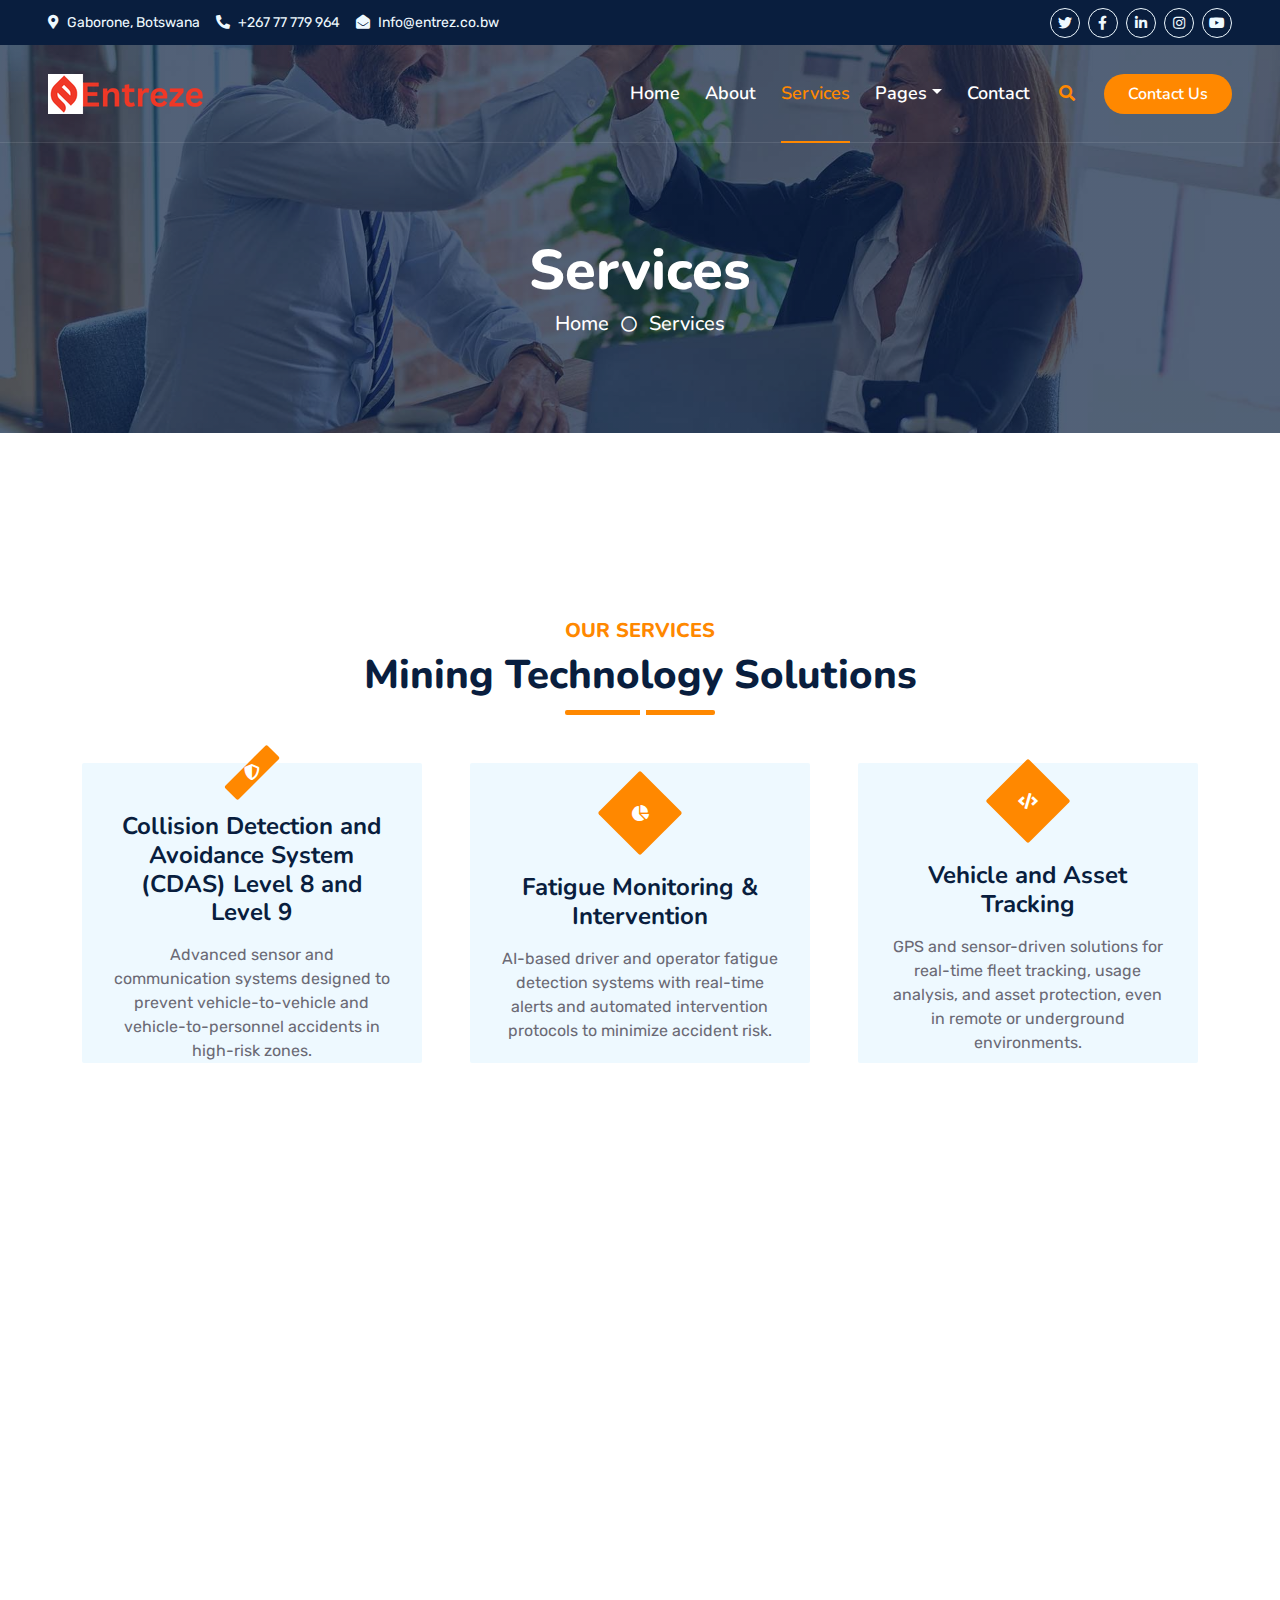
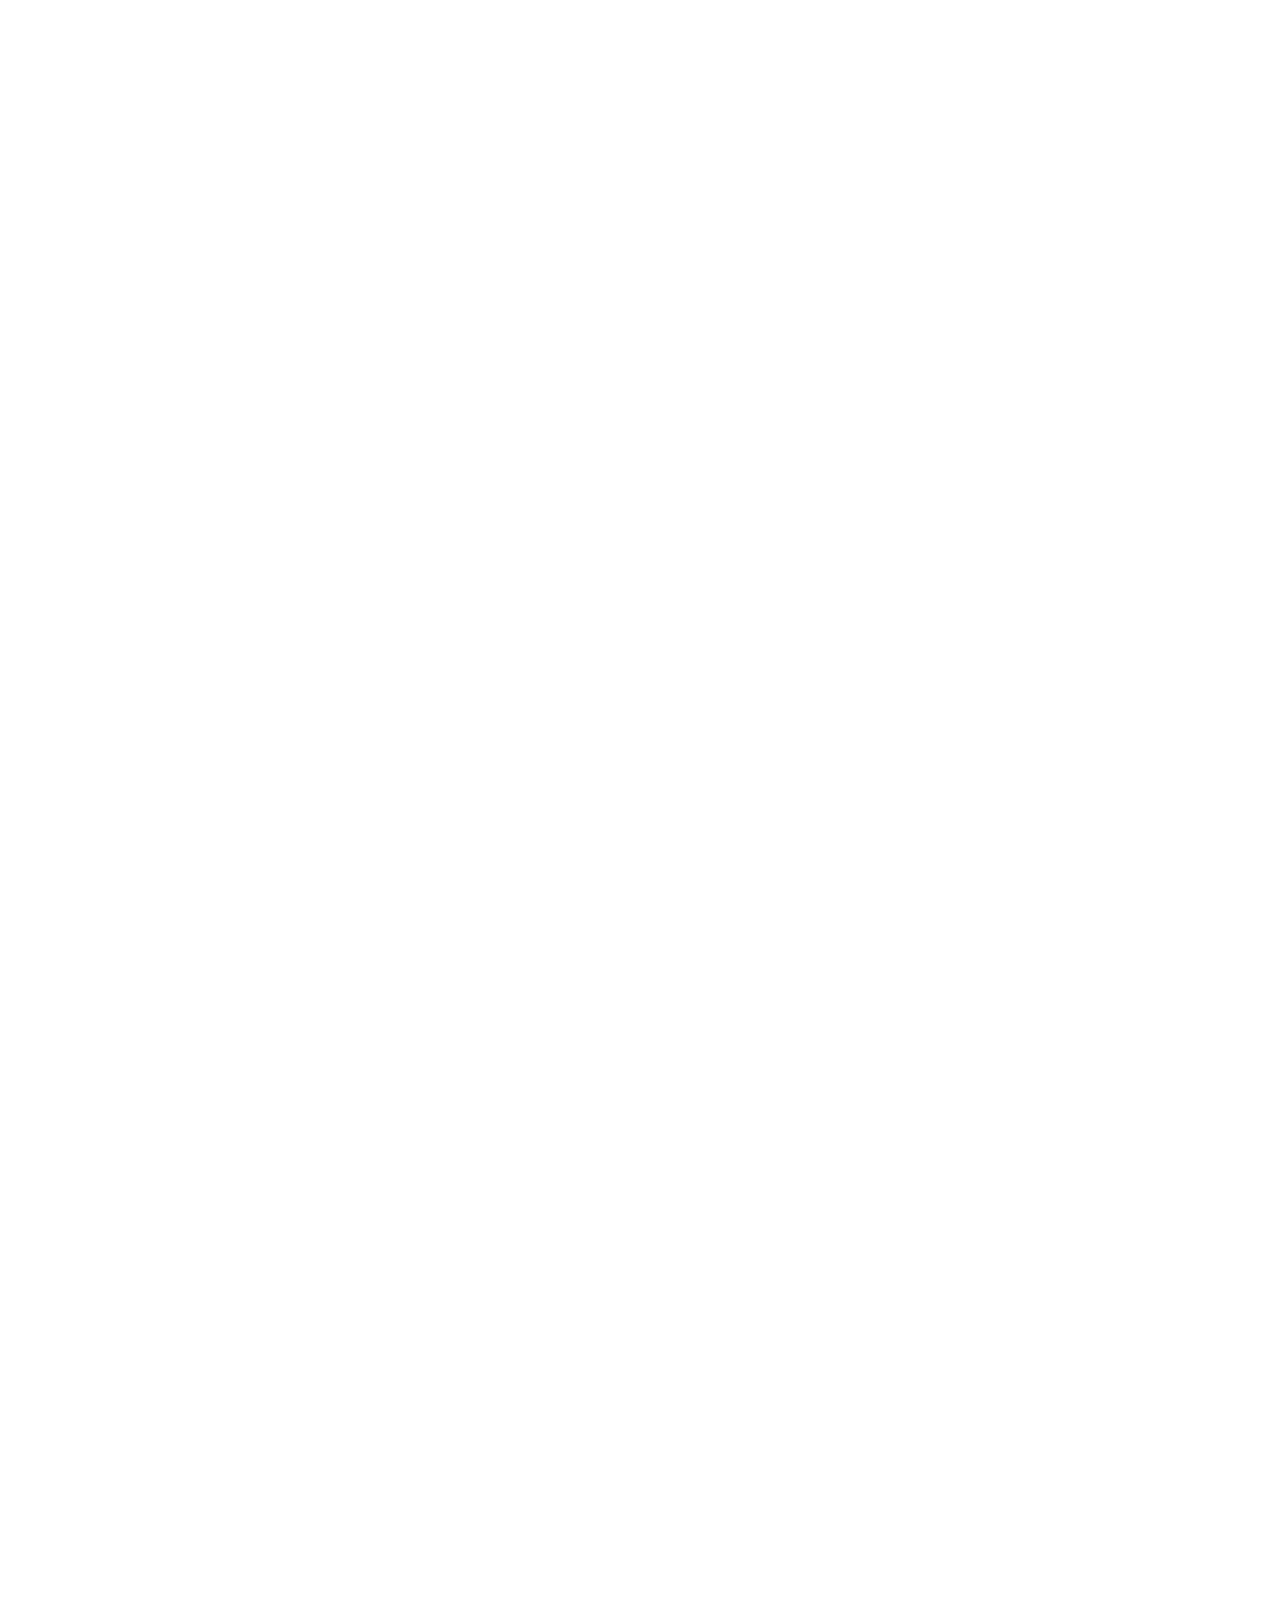
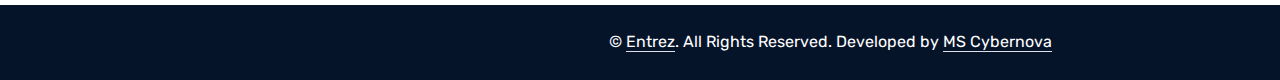
<file: service.html>
<!DOCTYPE html>
<html lang="en">

<head>
    <meta charset="utf-8">
    <title>Startup - Startup Website Template</title>
    <meta content="width=device-width, initial-scale=1.0" name="viewport">
    <meta content="Free HTML Templates" name="keywords">
    <meta content="Free HTML Templates" name="description">

    <!-- Favicon -->
    <link href="img/favicon.ico" rel="icon">

    <!-- Google Web Fonts -->
    <link rel="preconnect" href="https://fonts.googleapis.com">
    <link rel="preconnect" href="https://fonts.gstatic.com" crossorigin>
    <link href="https://fonts.googleapis.com/css2?family=Nunito:wght@400;600;700;800&family=Rubik:wght@400;500;600;700&display=swap" rel="stylesheet">

    <!-- Icon Font Stylesheet -->
    <link href="https://cdnjs.cloudflare.com/ajax/libs/font-awesome/5.10.0/css/all.min.css" rel="stylesheet">
    <link href="https://cdn.jsdelivr.net/npm/bootstrap-icons@1.4.1/font/bootstrap-icons.css" rel="stylesheet">

    <!-- Libraries Stylesheet -->
    <link href="lib/owlcarousel/assets/owl.carousel.min.css" rel="stylesheet">
    <link href="lib/animate/animate.min.css" rel="stylesheet">

    <!-- Customized Bootstrap Stylesheet -->
    <link href="css/bootstrap.min.css" rel="stylesheet">

    <!-- Template Stylesheet -->
    <link href="css/style.css" rel="stylesheet">
</head>

<body>


    <!-- Topbar Start -->
    <div class="container-fluid bg-dark px-5 d-none d-lg-block">
        <div class="row gx-0">
            <div class="col-lg-8 text-center text-lg-start mb-2 mb-lg-0">
                <div class="d-inline-flex align-items-center" style="height: 45px;">
                    <small class="me-3 text-light"><i class="fa fa-map-marker-alt me-2"></i>Gaborone, Botswana</small>
                    <small class="me-3 text-light"><i class="fa fa-phone-alt me-2"></i>+267 77 779 964</small>
                    <small class="text-light"><i class="fa fa-envelope-open me-2"></i>Info@entrez.co.bw</small>
                </div>
            </div>
            <div class="col-lg-4 text-center text-lg-end">
                <div class="d-inline-flex align-items-center" style="height: 45px;">
                    <a class="btn btn-sm btn-outline-light btn-sm-square rounded-circle me-2" href=""><i class="fab fa-twitter fw-normal"></i></a>
                    <a class="btn btn-sm btn-outline-light btn-sm-square rounded-circle me-2" href=""><i class="fab fa-facebook-f fw-normal"></i></a>
                    <a class="btn btn-sm btn-outline-light btn-sm-square rounded-circle me-2" href=""><i class="fab fa-linkedin-in fw-normal"></i></a>
                    <a class="btn btn-sm btn-outline-light btn-sm-square rounded-circle me-2" href=""><i class="fab fa-instagram fw-normal"></i></a>
                    <a class="btn btn-sm btn-outline-light btn-sm-square rounded-circle" href=""><i class="fab fa-youtube fw-normal"></i></a>
                </div>
            </div>
        </div>
    </div>
    <!-- Topbar End -->


    <!-- Navbar Start -->
    <div class="container-fluid position-relative p-0">
        <nav class="navbar navbar-expand-lg navbar-dark px-5 py-3 py-lg-0">
            <a href="index.html" class="navbar-brand p-0">
                <image id="log" src="img/2.png"><image>
            </a>
            <button class="navbar-toggler" type="button" data-bs-toggle="collapse" data-bs-target="#navbarCollapse">
                <span class="fa fa-bars"></span>
            </button>
            <div class="collapse navbar-collapse" id="navbarCollapse">
                <div class="navbar-nav ms-auto py-0">
                    <a href="index.html" class="nav-item nav-link"id="hme">Home</a><style>#hme{color:#ffffff;}</style>
                    <a href="about.html" class="nav-item nav-link">About</a>
                    <a href="service.html" class="nav-item nav-link active">Services</a>
                    
                    <div class="nav-item dropdown">
                        <a href="#" class="nav-link dropdown-toggle" data-bs-toggle="dropdown">Pages</a>
                        <div class="dropdown-menu m-0">
                            <a href="index.html" class="dropdown-item">Home</a>
                            <a href="about.html" class="dropdown-item">About</a>
                            <a href="service.html" class="dropdown-item">Service</a>
                            <a href="Contact.html" class="dropdown-item">Contact</a>
                        </div>
                    </div>
                    <a href="contact.html" class="nav-item nav-link">Contact</a>
                </div>
                <button type="button" class="btn text-primary ms-3" data-bs-toggle="modal" data-bs-target="#searchModal"><i class="fa fa-search" id="searc"></i></button><style>#searc{color:#ff8800;}</style>
                <a href="contact.tml" class="btn btn-primary py-2 px-4 ms-3"id="cont">Contact Us</a><style>#cont{background:#ff8800;border:none;border-radius:50px;}</style>
            </div>
        </nav>

        <div class="container-fluid bg-primary py-5 bg-header" style="margin-bottom: 90px;">
            <div class="row py-5">
                <div class="col-12 pt-lg-5 mt-lg-5 text-center">
                    <h1 class="display-4 text-white animated zoomIn">Services</h1>
                    <a href="" class="h5 text-white">Home</a>
                    <i class="far fa-circle text-white px-2"></i>
                    <a href="" class="h5 text-white">Services</a>
                </div>
            </div>
        </div>
    </div>
    <!-- Navbar End -->


    <!-- Full Screen Search Start -->
    <div class="modal fade" id="searchModal" tabindex="-1">
        <div class="modal-dialog modal-fullscreen">
            <div class="modal-content" style="background: rgba(9, 30, 62, .7);">
                <div class="modal-header border-0">
                    <button type="button" class="btn bg-white btn-close" data-bs-dismiss="modal" aria-label="Close"></button>
                </div>
                <div class="modal-body d-flex align-items-center justify-content-center">
                    <div class="input-group" style="max-width: 600px;">
                        <input type="text" class="form-control bg-transparent border-primary p-3" placeholder="Type search keyword">
                        <button class="btn btn-primary px-4"><i class="bi bi-search"></i></button>
                    </div>
                </div>
            </div>
        </div>
    </div>
    <!-- Full Screen Search End -->










    <!-- Service Start -->
    <div class="container-fluid py-5 wow fadeInUp" data-wow-delay="0.1s">
        <div class="container py-5">
            <div class="section-title text-center position-relative pb-3 mb-5 mx-auto" style="max-width: 600px;">
                <h5 class="fw-bold text-primary text-uppercase">Our Services</h5>
                <h1 class="mb-0">Mining Technology Solutions</h1>
            </div>
            <div class="row g-5">
                <div class="col-lg-4 col-md-6 wow zoomIn" data-wow-delay="0.3s">
                    <div class="service-item bg-light rounded d-flex flex-column align-items-center justify-content-center text-center">
                        <div class="service-icon">
                            <i class="fa fa-shield-alt text-white"></i>
                        </div>
                        <h4 class="mb-3"> Collision Detection and Avoidance System (CDAS) Level 8 and Level 9</h4>
                        <p class="m-0"> Advanced sensor and communication systems designed to prevent 
vehicle-to-vehicle and vehicle-to-personnel accidents in high-risk zones.</p>
                        <a class="btn btn-lg btn-primary rounded" href="">
                            <i class="bi bi-arrow-right"></i>
                        </a>
                    </div>
                </div>
                <div class="col-lg-4 col-md-6 wow zoomIn" data-wow-delay="0.6s">
                    <div class="service-item bg-light rounded d-flex flex-column align-items-center justify-content-center text-center">
                        <div class="service-icon">
                            <i class="fa fa-chart-pie text-white"></i>
                        </div>
                        <h4 class="mb-3"> Fatigue Monitoring & Intervention</h4>
                        <p class="m-0">AI-based driver and operator fatigue detection systems with real-time alerts 
and automated intervention protocols to minimize accident risk.</p>
                        <a class="btn btn-lg btn-primary rounded" href="">
                            <i class="bi bi-arrow-right"></i>
                        </a>
                    </div>
                </div>
                <div class="col-lg-4 col-md-6 wow zoomIn" data-wow-delay="0.9s">
                    <div class="service-item bg-light rounded d-flex flex-column align-items-center justify-content-center text-center">
                        <div class="service-icon">
                            <i class="fa fa-code text-white"></i>
                        </div>
                        <h4 class="mb-3"> Vehicle and Asset Tracking</h4>
                        <p class="m-0"> GPS and sensor-driven solutions for real-time fleet tracking, usage analysis, 
and asset protection, even in remote or underground environments.</p>
                        <a class="btn btn-lg btn-primary rounded" href="">
                            <i class="bi bi-arrow-right"></i>
                        </a>
                    </div>
                </div>
                <div class="col-lg-4 col-md-6 wow zoomIn" data-wow-delay="0.3s">
                    <div class="service-item bg-light rounded d-flex flex-column align-items-center justify-content-center text-center">
                        <div class="service-icon">
                            <i class="fab fa-android text-white"></i>
                        </div>
                        <h4 class="mb-3"> Fuel Management</h4>
                        <p class="m-0"> Integrated fuel monitoring systems to prevent theft, optimize fuel usage, and 
reduce operational costs</p>
                        <a class="btn btn-lg btn-primary rounded" href="">
                            <i class="bi bi-arrow-right"></i>
                        </a>
                    </div>
                </div>
                <div class="col-lg-4 col-md-6 wow zoomIn" data-wow-delay="0.6s">
                    <div class="service-item bg-light rounded d-flex flex-column align-items-center justify-content-center text-center">
                        <div class="service-icon">
                            <i class="fa fa-search text-white"></i>
                        </div>
                        <h4 class="mb-3"> Personal Tracking Devices</h4>
                        <p class="m-0"> Wearable technology for monitoring personnel movement, location, and 
safety status within hazardous or isolated areas</p>
                        <a class="btn btn-lg btn-primary rounded" href="">
                            <i class="bi bi-arrow-right"></i>
                        </a>
                    </div>
                </div>
                <div class="col-lg-4 col-md-6 wow zoomIn" data-wow-delay="0.6s">
                    <div class="service-item bg-light rounded d-flex flex-column align-items-center justify-content-center text-center">
                        <div class="service-icon">
                            <i class="fa fa-search text-white"></i>
                        </div>
                        <h4 class="mb-3">  Human Vibration Monitoring</h4>
                        <p class="m-0">  Devices that detect and record human exposure to vibration levels from 
machinery, helping organizations meet health and safety compliance 
standards.</p>
                        <a class="btn btn-lg btn-primary rounded" href="">
                            <i class="bi bi-arrow-right"></i>
                        </a>
                    </div>
                </div>
                <div class="col-lg-4 col-md-6 wow zoomIn" data-wow-delay="0.6s">
                    <div class="service-item bg-light rounded d-flex flex-column align-items-center justify-content-center text-center">
                        <div class="service-icon">
                            <i class="fa fa-search text-white"></i>
                        </div>
                        <h4 class="mb-3"> Gas Monitoring</h4>
                        <p class="m-0">  Environmental sensors and alarm systems that detect harmful 
gases, ensuring workplace safety and regulatory compliance.</p>
                        <a class="btn btn-lg btn-primary rounded" href="">
                            <i class="bi bi-arrow-right"></i>
                        </a>
                    </div>
                </div>
                <div class="col-lg-4 col-md-6 wow zoomIn" data-wow-delay="0.9s">
                    <div class="position-relative bg-primary rounded h-100 d-flex flex-column align-items-center justify-content-center text-center p-5">
                        <h3 class="text-white mb-3">Call Us For Quote</h3>
                        <p class="text-white mb-3">Do not hesitate to reach out to us </p>
                        <h2 class="text-white mb-0">+267 77 779 964</h2>
                    </div>
                </div>
            </div>
        </div>
    </div>
    <!-- Service End -->













    <!-- Service Start -->
    <div class="container-fluid py-5 wow fadeInUp" data-wow-delay="0.1s">
        <div class="container py-5">
            <div class="section-title text-center position-relative pb-3 mb-5 mx-auto" style="max-width: 600px;">
                <h5 class="fw-bold text-primary text-uppercase">Our Services</h5>
                <h1 class="mb-0">Our Core Offerings</h1>
            </div>
            <div class="row g-5">
                <div class="col-lg-4 col-md-6 wow zoomIn" data-wow-delay="0.3s">
                    <div class="service-item bg-light rounded d-flex flex-column align-items-center justify-content-center text-center">
                        <!--<div class="service-icon">
                            <i class="fa fa-shield-alt text-white"></i>
                        </div>-->
                        <h4 class="mb-3">1.IT Solutions</h4>
                        <p class="m-0" id="exp"> We provide end-to-end IT infrastructure services, including:<br/>

Network design and deployment
 • Cloud integration and management solutions
 • Remote monitoring and support services
 • Enterprise hardware and software procurement<br/>
 Design, install, and maintain CCTV and access control systems customized 
for your business’s unique needs and environment. AI assisted offsite 
monitoring services




                        </p>
                        <a class="btn btn-lg btn-primary rounded" href="">
                            <i class="bi bi-arrow-right"></i>
                        </a>
                    </div>
                </div>
                <div class="col-lg-4remove col-md-6 wow zoomIn" data-wow-delay="0.6s">
                    <div class="service-item bg-light rounded d-flex flex-column align-items-center justify-content-center text-center">
                        <!--<div class="service-icon">
                            <i class="fa fa-chart-pie text-white"></i>
                        </div>-->
                        <h4 class="mb-3"> 2. Software Development & Licensing</h4>
                        <p class="m-0" id="exp"> Custom-built software tailored to the operational and strategic needs of 
our clients:<br/>
 • Web and mobile application development<br/>
 • ERP and CRM systems<br/>
 • API integrations and middleware<br/>
 • Licensing and deployment of enterprise-grade software<br/>
 • Ongoing maintenance and support<br/>
 Data Analysis and Intelligence:<br/>
 • We are an Authorized Distributor of i2 Software. i2 is known for its data <br/>
analysis and intelligence software, which can be used for various <br/>
applications, including fraud detection and criminal investigations.</p>
                        <a class="btn btn-lg btn-primary rounded" href="">
                            <i class="bi bi-arrow-right"></i>
                        </a>
                    </div>
                </div>
                <div class="col-lg-4 col-md-6 wow zoomIn" data-wow-delay="0.9s">
                    <div class="service-item bg-light rounded d-flex flex-column align-items-center justify-content-center text-center">
                        
                        <h4 class="mb-3"> 3. IoT Solutions for Industry</h4>
                        <p class="m-0" id="exp"> We design and deploy Internet of Things (IoT) systems that improve 
efficiency, safety, and data visibility:
 Hardware
 LoRaWAN communication gateway, Fuel level sensor, Wireless Temperature 
&amp; Humidity Sensor , Wireless Trailer ID, Wireless Fuel Level Sensor, iButton, 
1-Wire RFID Reader, Grain Monitoring And Management System
 Manufacturing
 • Smart factory automation
 • Predictive maintenance sensors
 • Real-time production monitoring
 • Energy usage analytics</p>
                        <a class="btn btn-lg btn-primary rounded" href="">
                            <i class="bi bi-arrow-right"></i>
                        </a>
                    </div>
                </div>
                <div class="col-lg-4 col-md-6 wow zoomIn" data-wow-delay="0.9s">
                    <div class="position-relative bg-primary rounded h-100 d-flex flex-column align-items-center justify-content-center text-center p-5">
                        <h3 class="text-white mb-3">Call Us For Quote</h3>
                        <p class="text-white mb-3">Do not hesitate to reach out to us </p>
                        <h2 class="text-white mb-0">+267 77 779 964</h2>
                    </div>
                </div>
            </div>
        </div><style>#exp{text-align:left;font-size:12px;}</style>
    </div>
    <!-- Service End -->





    


    
    <!-- Footer Start -->
    <div class="container-fluid bg-dark text-light mt-5 wow fadeInUp" data-wow-delay="0.1s">
        <div class="container">
            <div class="row gx-5">
                <div class="col-lg-4 col-md-6 footer-about">
                    <div class="d-flex flex-column align-items-center justify-content-center text-center h-100 bg-primary p-4">
                        <a href="index.html" class="navbar-brand">
                            <h1 class="m-0 text-white"><i class="fa fa-user-tie me-2"></i>Entrez</h1>
                        </a>
                        <p class="mt-3 mb-4"> Entrez Pty Ltd welcomes the opportunity to collaborate with your organization. We are confident that our technology-driven approach and sector-specific expertise can help you unlock new levels of productivity, safety, and data insight.</p>
                        <form action="">
                            <div class="input-group">
                                <input type="text" class="form-control border-white p-3" placeholder="Your Email">
                                <button class="btn btn-dark">Sign Up</button>
                            </div>
                        </form>
                    </div>
                </div>
                <div class="col-lg-8 col-md-6">
                    <div class="row gx-5">
                        <div class="col-lg-4 col-md-12 pt-5 mb-5">
                            <div class="section-title section-title-sm position-relative pb-3 mb-4">
                                <h3 class="text-light mb-0">Get In Touch</h3>
                            </div>
                            <div class="d-flex mb-2">
                                <i class="bi bi-geo-alt text-primary me-2"></i>
                                <p class="mb-0"> Gaborone, Botswana</p>
                            </div>
                            <div class="d-flex mb-2">
                                <i class="bi bi-envelope-open text-primary me-2"></i>
                                <p class="mb-0"> Info@entrez.co.bw</p>
                            </div>
                            <div class="d-flex mb-2">
                                <i class="bi bi-telephone text-primary me-2"></i>
                                <p class="mb-0">+267 77 779 964</p>
                            </div>
                            <div class="d-flex mt-4">
                                <a class="btn btn-primary btn-square me-2" href="#"><i class="fab fa-twitter fw-normal"></i></a>
                                <a class="btn btn-primary btn-square me-2" href="#"><i class="fab fa-facebook-f fw-normal"></i></a>
                                <a class="btn btn-primary btn-square me-2" href="#"><i class="fab fa-linkedin-in fw-normal"></i></a>
                                <a class="btn btn-primary btn-square" href="#"><i class="fab fa-instagram fw-normal"></i></a>
                            </div>
                        </div>
                        <div class="col-lg-4 col-md-12 pt-0 pt-lg-5 mb-5">
                            <div class="section-title section-title-sm position-relative pb-3 mb-4">
                                <h3 class="text-light mb-0">Quick Links</h3>
                            </div>
                            <div class="link-animated d-flex flex-column justify-content-start">
                                <a class="text-light mb-2" href="#"><i class="bi bi-arrow-right text-primary me-2"></i>Home</a>
                                <a class="text-light mb-2" href="#"><i class="bi bi-arrow-right text-primary me-2"></i>About Us</a>
                                <a class="text-light mb-2" href="#"><i class="bi bi-arrow-right text-primary me-2"></i>Our Services</a>
                                <a class="text-light" href="#"><i class="bi bi-arrow-right text-primary me-2"></i>Contact Us</a>
                            </div>
                        </div>
                        <div class="col-lg-4 col-md-12 pt-0 pt-lg-5 mb-5">
                            <div class="section-title section-title-sm position-relative pb-3 mb-4">
                                <h3 class="text-light mb-0">Popular Links</h3>
                            </div>
                            <div class="link-animated d-flex flex-column justify-content-start">
                                <a class="text-light mb-2" href="#"><i class="bi bi-arrow-right text-primary me-2"></i>Home</a>
                                <a class="text-light mb-2" href="#"><i class="bi bi-arrow-right text-primary me-2"></i>About Us</a>
                                <a class="text-light mb-2" href="#"><i class="bi bi-arrow-right text-primary me-2"></i>Our Services</a>
                                <a class="text-light" href="#"><i class="bi bi-arrow-right text-primary me-2"></i>Contact Us</a>
                            </div>
                        </div>
                    </div>
                </div>
            </div>
        </div>
    </div>
    <div class="container-fluid text-white" style="background: #061429;">
        <div class="container text-center">
            <div class="row justify-content-end">
                <div class="col-lg-8 col-md-6">
                    <div class="d-flex align-items-center justify-content-center" style="height: 75px;">
                        <p class="mb-0">&copy; <a class="text-white border-bottom" href="#">Entrez</a>. All Rights Reserved. 
						
						Developed by <a class="text-white border-bottom" href="https://www.facebook.com/people/MS-Cybernova/61563246240141/">MS Cybernova</a></p>
                    </div>
                </div>
            </div>
        </div>
    </div>
    <!-- Footer End -->




    <!-- Back to Top -->
    <a href="#" class="btn btn-lg btn-primary btn-lg-square rounded back-to-top"><i class="bi bi-arrow-up"></i></a>


    <!-- JavaScript Libraries -->
    <script src="https://code.jquery.com/jquery-3.4.1.min.js"></script>
    <script src="https://cdn.jsdelivr.net/npm/bootstrap@5.0.0/dist/js/bootstrap.bundle.min.js"></script>
    <script src="lib/wow/wow.min.js"></script>
    <script src="lib/easing/easing.min.js"></script>
    <script src="lib/waypoints/waypoints.min.js"></script>
    <script src="lib/counterup/counterup.min.js"></script>
    <script src="lib/owlcarousel/owl.carousel.min.js"></script>

    <!-- Template Javascript -->
    <script src="js/main.js"></script>
</body>


</html>
</file>
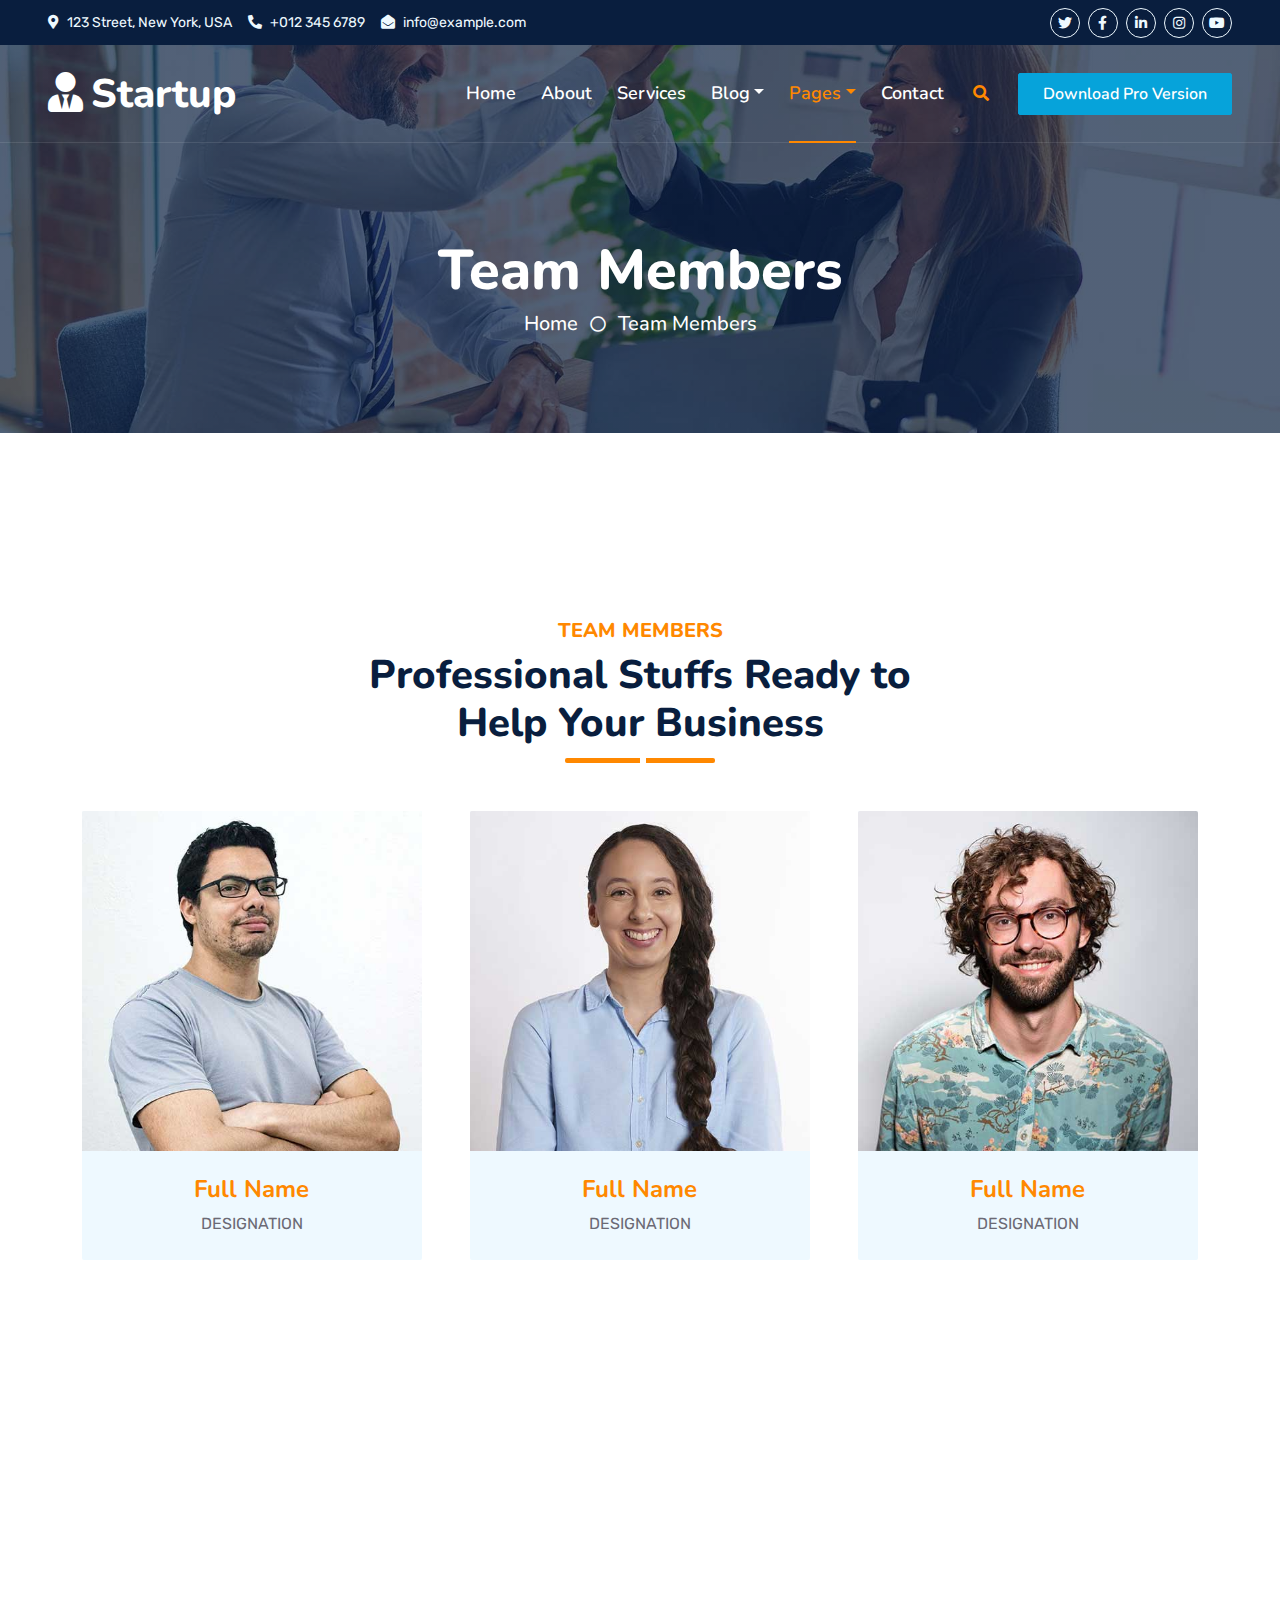
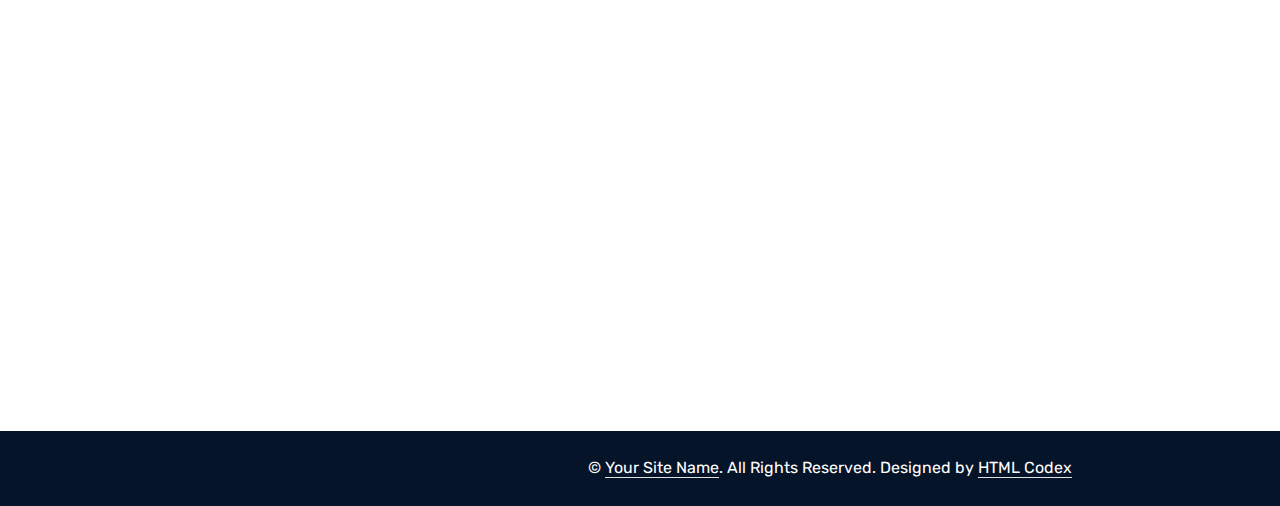
<file: team.html>
<!DOCTYPE html>
<html lang="en">

<head>
    <meta charset="utf-8">
    <title>Startup - Startup Website Template</title>
    <meta content="width=device-width, initial-scale=1.0" name="viewport">
    <meta content="Free HTML Templates" name="keywords">
    <meta content="Free HTML Templates" name="description">

    <!-- Favicon -->
    <link href="img/favicon.ico" rel="icon">

    <!-- Google Web Fonts -->
    <link rel="preconnect" href="https://fonts.googleapis.com">
    <link rel="preconnect" href="https://fonts.gstatic.com" crossorigin>
    <link href="https://fonts.googleapis.com/css2?family=Nunito:wght@400;600;700;800&family=Rubik:wght@400;500;600;700&display=swap" rel="stylesheet">

    <!-- Icon Font Stylesheet -->
    <link href="https://cdnjs.cloudflare.com/ajax/libs/font-awesome/5.10.0/css/all.min.css" rel="stylesheet">
    <link href="https://cdn.jsdelivr.net/npm/bootstrap-icons@1.4.1/font/bootstrap-icons.css" rel="stylesheet">

    <!-- Libraries Stylesheet -->
    <link href="lib/owlcarousel/assets/owl.carousel.min.css" rel="stylesheet">
    <link href="lib/animate/animate.min.css" rel="stylesheet">

    <!-- Customized Bootstrap Stylesheet -->
    <link href="css/bootstrap.min.css" rel="stylesheet">

    <!-- Template Stylesheet -->
    <link href="css/style.css" rel="stylesheet">
</head>

<body>
    <!-- Spinner Start -->
    <div id="spinner" class="show bg-white position-fixed translate-middle w-100 vh-100 top-50 start-50 d-flex align-items-center justify-content-center">
        <div class="spinner"></div>
    </div>
    <!-- Spinner End -->


    <!-- Topbar Start -->
    <div class="container-fluid bg-dark px-5 d-none d-lg-block">
        <div class="row gx-0">
            <div class="col-lg-8 text-center text-lg-start mb-2 mb-lg-0">
                <div class="d-inline-flex align-items-center" style="height: 45px;">
                    <small class="me-3 text-light"><i class="fa fa-map-marker-alt me-2"></i>123 Street, New York, USA</small>
                    <small class="me-3 text-light"><i class="fa fa-phone-alt me-2"></i>+012 345 6789</small>
                    <small class="text-light"><i class="fa fa-envelope-open me-2"></i>info@example.com</small>
                </div>
            </div>
            <div class="col-lg-4 text-center text-lg-end">
                <div class="d-inline-flex align-items-center" style="height: 45px;">
                    <a class="btn btn-sm btn-outline-light btn-sm-square rounded-circle me-2" href=""><i class="fab fa-twitter fw-normal"></i></a>
                    <a class="btn btn-sm btn-outline-light btn-sm-square rounded-circle me-2" href=""><i class="fab fa-facebook-f fw-normal"></i></a>
                    <a class="btn btn-sm btn-outline-light btn-sm-square rounded-circle me-2" href=""><i class="fab fa-linkedin-in fw-normal"></i></a>
                    <a class="btn btn-sm btn-outline-light btn-sm-square rounded-circle me-2" href=""><i class="fab fa-instagram fw-normal"></i></a>
                    <a class="btn btn-sm btn-outline-light btn-sm-square rounded-circle" href=""><i class="fab fa-youtube fw-normal"></i></a>
                </div>
            </div>
        </div>
    </div>
    <!-- Topbar End -->


    <!-- Navbar Start -->
    <div class="container-fluid position-relative p-0">
        <nav class="navbar navbar-expand-lg navbar-dark px-5 py-3 py-lg-0">
            <a href="index.html" class="navbar-brand p-0">
                <h1 class="m-0"><i class="fa fa-user-tie me-2"></i>Startup</h1>
            </a>
            <button class="navbar-toggler" type="button" data-bs-toggle="collapse" data-bs-target="#navbarCollapse">
                <span class="fa fa-bars"></span>
            </button>
            <div class="collapse navbar-collapse" id="navbarCollapse">
                <div class="navbar-nav ms-auto py-0">
                    <a href="index.html" class="nav-item nav-link">Home</a>
                    <a href="about.html" class="nav-item nav-link">About</a>
                    <a href="service.html" class="nav-item nav-link">Services</a>
                    <div class="nav-item dropdown">
                        <a href="#" class="nav-link dropdown-toggle" data-bs-toggle="dropdown">Blog</a>
                        <div class="dropdown-menu m-0">
                            <a href="blog.html" class="dropdown-item">Blog Grid</a>
                            <a href="detail.html" class="dropdown-item">Blog Detail</a>
                        </div>
                    </div>
                    <div class="nav-item dropdown">
                        <a href="#" class="nav-link dropdown-toggle active" data-bs-toggle="dropdown">Pages</a>
                        <div class="dropdown-menu m-0">
                            <a href="price.html" class="dropdown-item">Pricing Plan</a>
                            <a href="feature.html" class="dropdown-item">Our features</a>
                            <a href="team.html" class="dropdown-item active">Team Members</a>
                            <a href="testimonial.html" class="dropdown-item">Testimonial</a>
                            <a href="quote.html" class="dropdown-item">Free Quote</a>
                        </div>
                    </div>
                    <a href="contact.html" class="nav-item nav-link">Contact</a>
                </div>
                <butaton type="button" class="btn text-primary ms-3" data-bs-toggle="modal" data-bs-target="#searchModal"><i class="fa fa-search"></i></butaton>
                <a href="https://htmlcodex.com/startup-company-website-template" class="btn btn-primary py-2 px-4 ms-3">Download Pro Version</a>
            </div>
        </nav>

        <div class="container-fluid bg-primary py-5 bg-header" style="margin-bottom: 90px;">
            <div class="row py-5">
                <div class="col-12 pt-lg-5 mt-lg-5 text-center">
                    <h1 class="display-4 text-white animated zoomIn">Team Members</h1>
                    <a href="" class="h5 text-white">Home</a>
                    <i class="far fa-circle text-white px-2"></i>
                    <a href="" class="h5 text-white">Team Members</a>
                </div>
            </div>
        </div>
    </div>
    <!-- Navbar End -->


    <!-- Full Screen Search Start -->
    <div class="modal fade" id="searchModal" tabindex="-1">
        <div class="modal-dialog modal-fullscreen">
            <div class="modal-content" style="background: rgba(9, 30, 62, .7);">
                <div class="modal-header border-0">
                    <button type="button" class="btn bg-white btn-close" data-bs-dismiss="modal" aria-label="Close"></button>
                </div>
                <div class="modal-body d-flex align-items-center justify-content-center">
                    <div class="input-group" style="max-width: 600px;">
                        <input type="text" class="form-control bg-transparent border-primary p-3" placeholder="Type search keyword">
                        <button class="btn btn-primary px-4"><i class="bi bi-search"></i></button>
                    </div>
                </div>
            </div>
        </div>
    </div>
    <!-- Full Screen Search End -->


    <!-- Team Start -->
    <div class="container-fluid py-5 wow fadeInUp" data-wow-delay="0.1s">
        <div class="container py-5">
            <div class="section-title text-center position-relative pb-3 mb-5 mx-auto" style="max-width: 600px;">
                <h5 class="fw-bold text-primary text-uppercase">Team Members</h5>
                <h1 class="mb-0">Professional Stuffs Ready to Help Your Business</h1>
            </div>
            <div class="row g-5">
                <div class="col-lg-4 wow slideInUp" data-wow-delay="0.3s">
                    <div class="team-item bg-light rounded overflow-hidden">
                        <div class="team-img position-relative overflow-hidden">
                            <img class="img-fluid w-100" src="img/team-1.jpg" alt="">
                            <div class="team-social">
                                <a class="btn btn-lg btn-primary btn-lg-square rounded" href=""><i class="fab fa-twitter fw-normal"></i></a>
                                <a class="btn btn-lg btn-primary btn-lg-square rounded" href=""><i class="fab fa-facebook-f fw-normal"></i></a>
                                <a class="btn btn-lg btn-primary btn-lg-square rounded" href=""><i class="fab fa-instagram fw-normal"></i></a>
                                <a class="btn btn-lg btn-primary btn-lg-square rounded" href=""><i class="fab fa-linkedin-in fw-normal"></i></a>
                            </div>
                        </div>
                        <div class="text-center py-4">
                            <h4 class="text-primary">Full Name</h4>
                            <p class="text-uppercase m-0">Designation</p>
                        </div>
                    </div>
                </div>
                <div class="col-lg-4 wow slideInUp" data-wow-delay="0.6s">
                    <div class="team-item bg-light rounded overflow-hidden">
                        <div class="team-img position-relative overflow-hidden">
                            <img class="img-fluid w-100" src="img/team-2.jpg" alt="">
                            <div class="team-social">
                                <a class="btn btn-lg btn-primary btn-lg-square rounded" href=""><i class="fab fa-twitter fw-normal"></i></a>
                                <a class="btn btn-lg btn-primary btn-lg-square rounded" href=""><i class="fab fa-facebook-f fw-normal"></i></a>
                                <a class="btn btn-lg btn-primary btn-lg-square rounded" href=""><i class="fab fa-instagram fw-normal"></i></a>
                                <a class="btn btn-lg btn-primary btn-lg-square rounded" href=""><i class="fab fa-linkedin-in fw-normal"></i></a>
                            </div>
                        </div>
                        <div class="text-center py-4">
                            <h4 class="text-primary">Full Name</h4>
                            <p class="text-uppercase m-0">Designation</p>
                        </div>
                    </div>
                </div>
                <div class="col-lg-4 wow slideInUp" data-wow-delay="0.9s">
                    <div class="team-item bg-light rounded overflow-hidden">
                        <div class="team-img position-relative overflow-hidden">
                            <img class="img-fluid w-100" src="img/team-3.jpg" alt="">
                            <div class="team-social">
                                <a class="btn btn-lg btn-primary btn-lg-square rounded" href=""><i class="fab fa-twitter fw-normal"></i></a>
                                <a class="btn btn-lg btn-primary btn-lg-square rounded" href=""><i class="fab fa-facebook-f fw-normal"></i></a>
                                <a class="btn btn-lg btn-primary btn-lg-square rounded" href=""><i class="fab fa-instagram fw-normal"></i></a>
                                <a class="btn btn-lg btn-primary btn-lg-square rounded" href=""><i class="fab fa-linkedin-in fw-normal"></i></a>
                            </div>
                        </div>
                        <div class="text-center py-4">
                            <h4 class="text-primary">Full Name</h4>
                            <p class="text-uppercase m-0">Designation</p>
                        </div>
                    </div>
                </div>
            </div>
        </div>
    </div>
    <!-- Team End -->


    <!-- Vendor Start -->
    <div class="container-fluid py-5 wow fadeInUp" data-wow-delay="0.1s">
        <div class="container py-5 mb-5">
            <div class="bg-white">
                <div class="owl-carousel vendor-carousel">
                    <img src="img/vendor-1.jpg" alt="">
                    <img src="img/vendor-2.jpg" alt="">
                    <img src="img/vendor-3.jpg" alt="">
                    <img src="img/vendor-4.jpg" alt="">
                    <img src="img/vendor-5.jpg" alt="">
                    <img src="img/vendor-6.jpg" alt="">
                    <img src="img/vendor-7.jpg" alt="">
                    <img src="img/vendor-8.jpg" alt="">
                    <img src="img/vendor-9.jpg" alt="">
                </div>
            </div>
        </div>
    </div>
    <!-- Vendor End -->
    

    <!-- Footer Start -->
    <div class="container-fluid bg-dark text-light mt-5 wow fadeInUp" data-wow-delay="0.1s">
        <div class="container">
            <div class="row gx-5">
                <div class="col-lg-4 col-md-6 footer-about">
                    <div class="d-flex flex-column align-items-center justify-content-center text-center h-100 bg-primary p-4">
                        <a href="index.html" class="navbar-brand">
                            <h1 class="m-0 text-white"><i class="fa fa-user-tie me-2"></i>Startup</h1>
                        </a>
                        <p class="mt-3 mb-4">Lorem diam sit erat dolor elitr et, diam lorem justo amet clita stet eos sit. Elitr dolor duo lorem, elitr clita ipsum sea. Diam amet erat lorem stet eos. Diam amet et kasd eos duo.</p>
                        <form action="">
                            <div class="input-group">
                                <input type="text" class="form-control border-white p-3" placeholder="Your Email">
                                <button class="btn btn-dark">Sign Up</button>
                            </div>
                        </form>
                    </div>
                </div>
                <div class="col-lg-8 col-md-6">
                    <div class="row gx-5">
                        <div class="col-lg-4 col-md-12 pt-5 mb-5">
                            <div class="section-title section-title-sm position-relative pb-3 mb-4">
                                <h3 class="text-light mb-0">Get In Touch</h3>
                            </div>
                            <div class="d-flex mb-2">
                                <i class="bi bi-geo-alt text-primary me-2"></i>
                                <p class="mb-0">123 Street, New York, USA</p>
                            </div>
                            <div class="d-flex mb-2">
                                <i class="bi bi-envelope-open text-primary me-2"></i>
                                <p class="mb-0">info@example.com</p>
                            </div>
                            <div class="d-flex mb-2">
                                <i class="bi bi-telephone text-primary me-2"></i>
                                <p class="mb-0">+012 345 67890</p>
                            </div>
                            <div class="d-flex mt-4">
                                <a class="btn btn-primary btn-square me-2" href="#"><i class="fab fa-twitter fw-normal"></i></a>
                                <a class="btn btn-primary btn-square me-2" href="#"><i class="fab fa-facebook-f fw-normal"></i></a>
                                <a class="btn btn-primary btn-square me-2" href="#"><i class="fab fa-linkedin-in fw-normal"></i></a>
                                <a class="btn btn-primary btn-square" href="#"><i class="fab fa-instagram fw-normal"></i></a>
                            </div>
                        </div>
                        <div class="col-lg-4 col-md-12 pt-0 pt-lg-5 mb-5">
                            <div class="section-title section-title-sm position-relative pb-3 mb-4">
                                <h3 class="text-light mb-0">Quick Links</h3>
                            </div>
                            <div class="link-animated d-flex flex-column justify-content-start">
                                <a class="text-light mb-2" href="#"><i class="bi bi-arrow-right text-primary me-2"></i>Home</a>
                                <a class="text-light mb-2" href="#"><i class="bi bi-arrow-right text-primary me-2"></i>About Us</a>
                                <a class="text-light mb-2" href="#"><i class="bi bi-arrow-right text-primary me-2"></i>Our Services</a>
                                <a class="text-light mb-2" href="#"><i class="bi bi-arrow-right text-primary me-2"></i>Meet The Team</a>
                                <a class="text-light mb-2" href="#"><i class="bi bi-arrow-right text-primary me-2"></i>Latest Blog</a>
                                <a class="text-light" href="#"><i class="bi bi-arrow-right text-primary me-2"></i>Contact Us</a>
                            </div>
                        </div>
                        <div class="col-lg-4 col-md-12 pt-0 pt-lg-5 mb-5">
                            <div class="section-title section-title-sm position-relative pb-3 mb-4">
                                <h3 class="text-light mb-0">Popular Links</h3>
                            </div>
                            <div class="link-animated d-flex flex-column justify-content-start">
                                <a class="text-light mb-2" href="#"><i class="bi bi-arrow-right text-primary me-2"></i>Home</a>
                                <a class="text-light mb-2" href="#"><i class="bi bi-arrow-right text-primary me-2"></i>About Us</a>
                                <a class="text-light mb-2" href="#"><i class="bi bi-arrow-right text-primary me-2"></i>Our Services</a>
                                <a class="text-light mb-2" href="#"><i class="bi bi-arrow-right text-primary me-2"></i>Meet The Team</a>
                                <a class="text-light mb-2" href="#"><i class="bi bi-arrow-right text-primary me-2"></i>Latest Blog</a>
                                <a class="text-light" href="#"><i class="bi bi-arrow-right text-primary me-2"></i>Contact Us</a>
                            </div>
                        </div>
                    </div>
                </div>
            </div>
        </div>
    </div>
    <div class="container-fluid text-white" style="background: #061429;">
        <div class="container text-center">
            <div class="row justify-content-end">
                <div class="col-lg-8 col-md-6">
                    <div class="d-flex align-items-center justify-content-center" style="height: 75px;">
                        <p class="mb-0">&copy; <a class="text-white border-bottom" href="#">Your Site Name</a>. All Rights Reserved. 
						
						<!--/*** This template is free as long as you keep the footer author’s credit link/attribution link/backlink. If you'd like to use the template without the footer author’s credit link/attribution link/backlink, you can purchase the Credit Removal License from "https://htmlcodex.com/credit-removal". Thank you for your support. ***/-->
						Designed by <a class="text-white border-bottom" href="https://htmlcodex.com">HTML Codex</a></p>
                    </div>
                </div>
            </div>
        </div>
    </div>
    <!-- Footer End -->


    <!-- Back to Top -->
    <a href="#" class="btn btn-lg btn-primary btn-lg-square rounded back-to-top"><i class="bi bi-arrow-up"></i></a>


    <!-- JavaScript Libraries -->
    <script src="https://code.jquery.com/jquery-3.4.1.min.js"></script>
    <script src="https://cdn.jsdelivr.net/npm/bootstrap@5.0.0/dist/js/bootstrap.bundle.min.js"></script>
    <script src="lib/wow/wow.min.js"></script>
    <script src="lib/easing/easing.min.js"></script>
    <script src="lib/waypoints/waypoints.min.js"></script>
    <script src="lib/counterup/counterup.min.js"></script>
    <script src="lib/owlcarousel/owl.carousel.min.js"></script>

    <!-- Template Javascript -->
    <script src="js/main.js"></script>
</body>

</html>
</file>
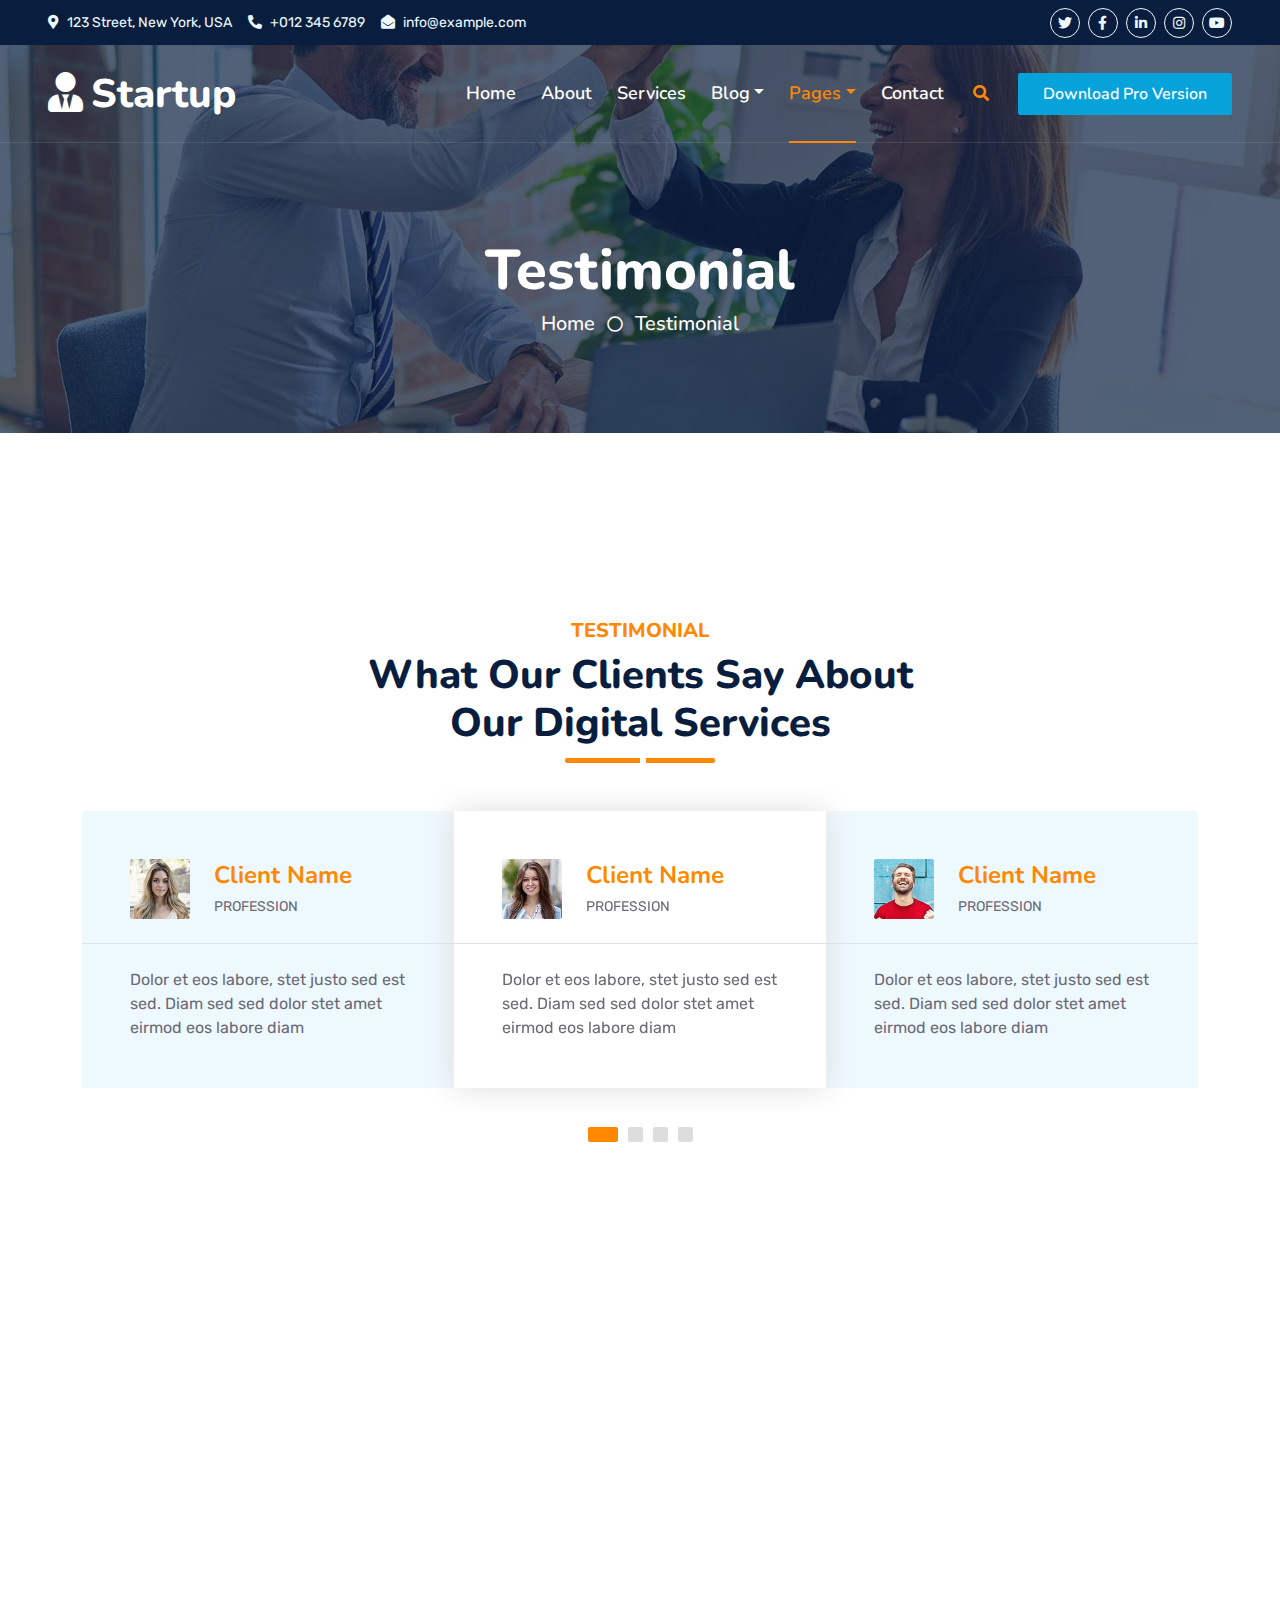
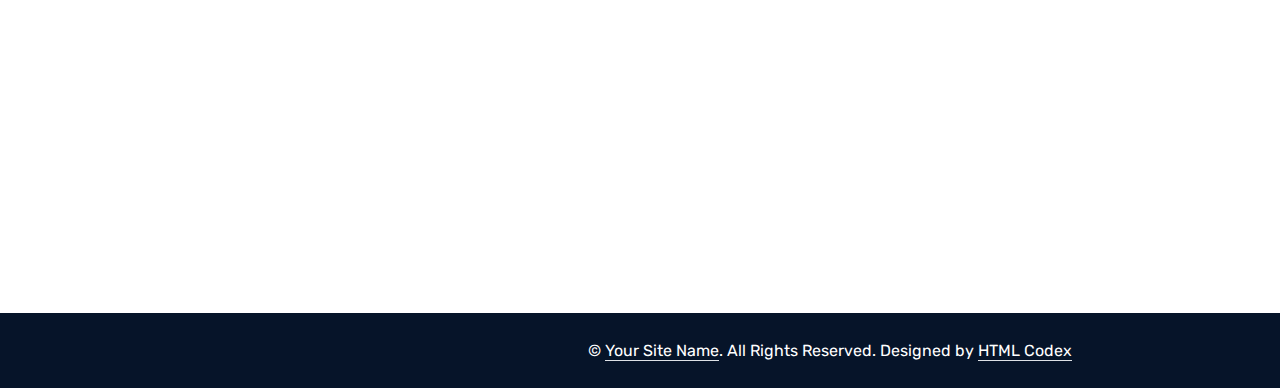
<file: testimonial.html>
<!DOCTYPE html>
<html lang="en">

<head>
    <meta charset="utf-8">
    <title>Startup - Startup Website Template</title>
    <meta content="width=device-width, initial-scale=1.0" name="viewport">
    <meta content="Free HTML Templates" name="keywords">
    <meta content="Free HTML Templates" name="description">

    <!-- Favicon -->
    <link href="img/favicon.ico" rel="icon">

    <!-- Google Web Fonts -->
    <link rel="preconnect" href="https://fonts.googleapis.com">
    <link rel="preconnect" href="https://fonts.gstatic.com" crossorigin>
    <link href="https://fonts.googleapis.com/css2?family=Nunito:wght@400;600;700;800&family=Rubik:wght@400;500;600;700&display=swap" rel="stylesheet">

    <!-- Icon Font Stylesheet -->
    <link href="https://cdnjs.cloudflare.com/ajax/libs/font-awesome/5.10.0/css/all.min.css" rel="stylesheet">
    <link href="https://cdn.jsdelivr.net/npm/bootstrap-icons@1.4.1/font/bootstrap-icons.css" rel="stylesheet">

    <!-- Libraries Stylesheet -->
    <link href="lib/owlcarousel/assets/owl.carousel.min.css" rel="stylesheet">
    <link href="lib/animate/animate.min.css" rel="stylesheet">

    <!-- Customized Bootstrap Stylesheet -->
    <link href="css/bootstrap.min.css" rel="stylesheet">

    <!-- Template Stylesheet -->
    <link href="css/style.css" rel="stylesheet">
</head>

<body>
    <!-- Spinner Start -->
    <div id="spinner" class="show bg-white position-fixed translate-middle w-100 vh-100 top-50 start-50 d-flex align-items-center justify-content-center">
        <div class="spinner"></div>
    </div>
    <!-- Spinner End -->


    <!-- Topbar Start -->
    <div class="container-fluid bg-dark px-5 d-none d-lg-block">
        <div class="row gx-0">
            <div class="col-lg-8 text-center text-lg-start mb-2 mb-lg-0">
                <div class="d-inline-flex align-items-center" style="height: 45px;">
                    <small class="me-3 text-light"><i class="fa fa-map-marker-alt me-2"></i>123 Street, New York, USA</small>
                    <small class="me-3 text-light"><i class="fa fa-phone-alt me-2"></i>+012 345 6789</small>
                    <small class="text-light"><i class="fa fa-envelope-open me-2"></i>info@example.com</small>
                </div>
            </div>
            <div class="col-lg-4 text-center text-lg-end">
                <div class="d-inline-flex align-items-center" style="height: 45px;">
                    <a class="btn btn-sm btn-outline-light btn-sm-square rounded-circle me-2" href=""><i class="fab fa-twitter fw-normal"></i></a>
                    <a class="btn btn-sm btn-outline-light btn-sm-square rounded-circle me-2" href=""><i class="fab fa-facebook-f fw-normal"></i></a>
                    <a class="btn btn-sm btn-outline-light btn-sm-square rounded-circle me-2" href=""><i class="fab fa-linkedin-in fw-normal"></i></a>
                    <a class="btn btn-sm btn-outline-light btn-sm-square rounded-circle me-2" href=""><i class="fab fa-instagram fw-normal"></i></a>
                    <a class="btn btn-sm btn-outline-light btn-sm-square rounded-circle" href=""><i class="fab fa-youtube fw-normal"></i></a>
                </div>
            </div>
        </div>
    </div>
    <!-- Topbar End -->


    <!-- Navbar Start -->
    <div class="container-fluid position-relative p-0">
        <nav class="navbar navbar-expand-lg navbar-dark px-5 py-3 py-lg-0">
            <a href="index.html" class="navbar-brand p-0">
                <h1 class="m-0"><i class="fa fa-user-tie me-2"></i>Startup</h1>
            </a>
            <button class="navbar-toggler" type="button" data-bs-toggle="collapse" data-bs-target="#navbarCollapse">
                <span class="fa fa-bars"></span>
            </button>
            <div class="collapse navbar-collapse" id="navbarCollapse">
                <div class="navbar-nav ms-auto py-0">
                    <a href="index.html" class="nav-item nav-link">Home</a>
                    <a href="about.html" class="nav-item nav-link">About</a>
                    <a href="service.html" class="nav-item nav-link">Services</a>
                    <div class="nav-item dropdown">
                        <a href="#" class="nav-link dropdown-toggle" data-bs-toggle="dropdown">Blog</a>
                        <div class="dropdown-menu m-0">
                            <a href="blog.html" class="dropdown-item">Blog Grid</a>
                            <a href="detail.html" class="dropdown-item">Blog Detail</a>
                        </div>
                    </div>
                    <div class="nav-item dropdown">
                        <a href="#" class="nav-link dropdown-toggle active" data-bs-toggle="dropdown">Pages</a>
                        <div class="dropdown-menu m-0">
                            <a href="price.html" class="dropdown-item">Pricing Plan</a>
                            <a href="feature.html" class="dropdown-item">Our features</a>
                            <a href="team.html" class="dropdown-item">Team Members</a>
                            <a href="testimonial.html" class="dropdown-item active">Testimonial</a>
                            <a href="quote.html" class="dropdown-item">Free Quote</a>
                        </div>
                    </div>
                    <a href="contact.html" class="nav-item nav-link">Contact</a>
                </div>
                <butaton type="button" class="btn text-primary ms-3" data-bs-toggle="modal" data-bs-target="#searchModal"><i class="fa fa-search"></i></butaton>
                <a href="https://htmlcodex.com/startup-company-website-template" class="btn btn-primary py-2 px-4 ms-3">Download Pro Version</a>
            </div>
        </nav>

        <div class="container-fluid bg-primary py-5 bg-header" style="margin-bottom: 90px;">
            <div class="row py-5">
                <div class="col-12 pt-lg-5 mt-lg-5 text-center">
                    <h1 class="display-4 text-white animated zoomIn">Testimonial</h1>
                    <a href="" class="h5 text-white">Home</a>
                    <i class="far fa-circle text-white px-2"></i>
                    <a href="" class="h5 text-white">Testimonial</a>
                </div>
            </div>
        </div>
    </div>
    <!-- Navbar End -->


    <!-- Full Screen Search Start -->
    <div class="modal fade" id="searchModal" tabindex="-1">
        <div class="modal-dialog modal-fullscreen">
            <div class="modal-content" style="background: rgba(9, 30, 62, .7);">
                <div class="modal-header border-0">
                    <button type="button" class="btn bg-white btn-close" data-bs-dismiss="modal" aria-label="Close"></button>
                </div>
                <div class="modal-body d-flex align-items-center justify-content-center">
                    <div class="input-group" style="max-width: 600px;">
                        <input type="text" class="form-control bg-transparent border-primary p-3" placeholder="Type search keyword">
                        <button class="btn btn-primary px-4"><i class="bi bi-search"></i></button>
                    </div>
                </div>
            </div>
        </div>
    </div>
    <!-- Full Screen Search End -->


    <!-- Testimonial Start -->
    <div class="container-fluid py-5 wow fadeInUp" data-wow-delay="0.1s">
        <div class="container py-5">
            <div class="section-title text-center position-relative pb-3 mb-4 mx-auto" style="max-width: 600px;">
                <h5 class="fw-bold text-primary text-uppercase">Testimonial</h5>
                <h1 class="mb-0">What Our Clients Say About Our Digital Services</h1>
            </div>
            <div class="owl-carousel testimonial-carousel wow fadeInUp" data-wow-delay="0.6s">
                <div class="testimonial-item bg-light my-4">
                    <div class="d-flex align-items-center border-bottom pt-5 pb-4 px-5">
                        <img class="img-fluid rounded" src="img/testimonial-1.jpg" style="width: 60px; height: 60px;" >
                        <div class="ps-4">
                            <h4 class="text-primary mb-1">Client Name</h4>
                            <small class="text-uppercase">Profession</small>
                        </div>
                    </div>
                    <div class="pt-4 pb-5 px-5">
                        Dolor et eos labore, stet justo sed est sed. Diam sed sed dolor stet amet eirmod eos labore diam
                    </div>
                </div>
                <div class="testimonial-item bg-light my-4">
                    <div class="d-flex align-items-center border-bottom pt-5 pb-4 px-5">
                        <img class="img-fluid rounded" src="img/testimonial-2.jpg" style="width: 60px; height: 60px;" >
                        <div class="ps-4">
                            <h4 class="text-primary mb-1">Client Name</h4>
                            <small class="text-uppercase">Profession</small>
                        </div>
                    </div>
                    <div class="pt-4 pb-5 px-5">
                        Dolor et eos labore, stet justo sed est sed. Diam sed sed dolor stet amet eirmod eos labore diam
                    </div>
                </div>
                <div class="testimonial-item bg-light my-4">
                    <div class="d-flex align-items-center border-bottom pt-5 pb-4 px-5">
                        <img class="img-fluid rounded" src="img/testimonial-3.jpg" style="width: 60px; height: 60px;" >
                        <div class="ps-4">
                            <h4 class="text-primary mb-1">Client Name</h4>
                            <small class="text-uppercase">Profession</small>
                        </div>
                    </div>
                    <div class="pt-4 pb-5 px-5">
                        Dolor et eos labore, stet justo sed est sed. Diam sed sed dolor stet amet eirmod eos labore diam
                    </div>
                </div>
                <div class="testimonial-item bg-light my-4">
                    <div class="d-flex align-items-center border-bottom pt-5 pb-4 px-5">
                        <img class="img-fluid rounded" src="img/testimonial-4.jpg" style="width: 60px; height: 60px;" >
                        <div class="ps-4">
                            <h4 class="text-primary mb-1">Client Name</h4>
                            <small class="text-uppercase">Profession</small>
                        </div>
                    </div>
                    <div class="pt-4 pb-5 px-5">
                        Dolor et eos labore, stet justo sed est sed. Diam sed sed dolor stet amet eirmod eos labore diam
                    </div>
                </div>
            </div>
        </div>
    </div>
    <!-- Testimonial End -->


    <!-- Vendor Start -->
    <div class="container-fluid py-5 wow fadeInUp" data-wow-delay="0.1s">
        <div class="container py-5 mb-5">
            <div class="bg-white">
                <div class="owl-carousel vendor-carousel">
                    <img src="img/vendor-1.jpg" alt="">
                    <img src="img/vendor-2.jpg" alt="">
                    <img src="img/vendor-3.jpg" alt="">
                    <img src="img/vendor-4.jpg" alt="">
                    <img src="img/vendor-5.jpg" alt="">
                    <img src="img/vendor-6.jpg" alt="">
                    <img src="img/vendor-7.jpg" alt="">
                    <img src="img/vendor-8.jpg" alt="">
                    <img src="img/vendor-9.jpg" alt="">
                </div>
            </div>
        </div>
    </div>
    <!-- Vendor End -->
    

    <!-- Footer Start -->
    <div class="container-fluid bg-dark text-light mt-5 wow fadeInUp" data-wow-delay="0.1s">
        <div class="container">
            <div class="row gx-5">
                <div class="col-lg-4 col-md-6 footer-about">
                    <div class="d-flex flex-column align-items-center justify-content-center text-center h-100 bg-primary p-4">
                        <a href="index.html" class="navbar-brand">
                            <h1 class="m-0 text-white"><i class="fa fa-user-tie me-2"></i>Startup</h1>
                        </a>
                        <p class="mt-3 mb-4">Lorem diam sit erat dolor elitr et, diam lorem justo amet clita stet eos sit. Elitr dolor duo lorem, elitr clita ipsum sea. Diam amet erat lorem stet eos. Diam amet et kasd eos duo.</p>
                        <form action="">
                            <div class="input-group">
                                <input type="text" class="form-control border-white p-3" placeholder="Your Email">
                                <button class="btn btn-dark">Sign Up</button>
                            </div>
                        </form>
                    </div>
                </div>
                <div class="col-lg-8 col-md-6">
                    <div class="row gx-5">
                        <div class="col-lg-4 col-md-12 pt-5 mb-5">
                            <div class="section-title section-title-sm position-relative pb-3 mb-4">
                                <h3 class="text-light mb-0">Get In Touch</h3>
                            </div>
                            <div class="d-flex mb-2">
                                <i class="bi bi-geo-alt text-primary me-2"></i>
                                <p class="mb-0">123 Street, New York, USA</p>
                            </div>
                            <div class="d-flex mb-2">
                                <i class="bi bi-envelope-open text-primary me-2"></i>
                                <p class="mb-0">info@example.com</p>
                            </div>
                            <div class="d-flex mb-2">
                                <i class="bi bi-telephone text-primary me-2"></i>
                                <p class="mb-0">+012 345 67890</p>
                            </div>
                            <div class="d-flex mt-4">
                                <a class="btn btn-primary btn-square me-2" href="#"><i class="fab fa-twitter fw-normal"></i></a>
                                <a class="btn btn-primary btn-square me-2" href="#"><i class="fab fa-facebook-f fw-normal"></i></a>
                                <a class="btn btn-primary btn-square me-2" href="#"><i class="fab fa-linkedin-in fw-normal"></i></a>
                                <a class="btn btn-primary btn-square" href="#"><i class="fab fa-instagram fw-normal"></i></a>
                            </div>
                        </div>
                        <div class="col-lg-4 col-md-12 pt-0 pt-lg-5 mb-5">
                            <div class="section-title section-title-sm position-relative pb-3 mb-4">
                                <h3 class="text-light mb-0">Quick Links</h3>
                            </div>
                            <div class="link-animated d-flex flex-column justify-content-start">
                                <a class="text-light mb-2" href="#"><i class="bi bi-arrow-right text-primary me-2"></i>Home</a>
                                <a class="text-light mb-2" href="#"><i class="bi bi-arrow-right text-primary me-2"></i>About Us</a>
                                <a class="text-light mb-2" href="#"><i class="bi bi-arrow-right text-primary me-2"></i>Our Services</a>
                                <a class="text-light mb-2" href="#"><i class="bi bi-arrow-right text-primary me-2"></i>Meet The Team</a>
                                <a class="text-light mb-2" href="#"><i class="bi bi-arrow-right text-primary me-2"></i>Latest Blog</a>
                                <a class="text-light" href="#"><i class="bi bi-arrow-right text-primary me-2"></i>Contact Us</a>
                            </div>
                        </div>
                        <div class="col-lg-4 col-md-12 pt-0 pt-lg-5 mb-5">
                            <div class="section-title section-title-sm position-relative pb-3 mb-4">
                                <h3 class="text-light mb-0">Popular Links</h3>
                            </div>
                            <div class="link-animated d-flex flex-column justify-content-start">
                                <a class="text-light mb-2" href="#"><i class="bi bi-arrow-right text-primary me-2"></i>Home</a>
                                <a class="text-light mb-2" href="#"><i class="bi bi-arrow-right text-primary me-2"></i>About Us</a>
                                <a class="text-light mb-2" href="#"><i class="bi bi-arrow-right text-primary me-2"></i>Our Services</a>
                                <a class="text-light mb-2" href="#"><i class="bi bi-arrow-right text-primary me-2"></i>Meet The Team</a>
                                <a class="text-light mb-2" href="#"><i class="bi bi-arrow-right text-primary me-2"></i>Latest Blog</a>
                                <a class="text-light" href="#"><i class="bi bi-arrow-right text-primary me-2"></i>Contact Us</a>
                            </div>
                        </div>
                    </div>
                </div>
            </div>
        </div>
    </div>
    <div class="container-fluid text-white" style="background: #061429;">
        <div class="container text-center">
            <div class="row justify-content-end">
                <div class="col-lg-8 col-md-6">
                    <div class="d-flex align-items-center justify-content-center" style="height: 75px;">
                        <p class="mb-0">&copy; <a class="text-white border-bottom" href="#">Your Site Name</a>. All Rights Reserved. 
						
						<!--/*** This template is free as long as you keep the footer author’s credit link/attribution link/backlink. If you'd like to use the template without the footer author’s credit link/attribution link/backlink, you can purchase the Credit Removal License from "https://htmlcodex.com/credit-removal". Thank you for your support. ***/-->
						Designed by <a class="text-white border-bottom" href="https://htmlcodex.com">HTML Codex</a></p>
                    </div>
                </div>
            </div>
        </div>
    </div>
    <!-- Footer End -->


    <!-- Back to Top -->
    <a href="#" class="btn btn-lg btn-primary btn-lg-square rounded back-to-top"><i class="bi bi-arrow-up"></i></a>


    <!-- JavaScript Libraries -->
    <script src="https://code.jquery.com/jquery-3.4.1.min.js"></script>
    <script src="https://cdn.jsdelivr.net/npm/bootstrap@5.0.0/dist/js/bootstrap.bundle.min.js"></script>
    <script src="lib/wow/wow.min.js"></script>
    <script src="lib/easing/easing.min.js"></script>
    <script src="lib/waypoints/waypoints.min.js"></script>
    <script src="lib/counterup/counterup.min.js"></script>
    <script src="lib/owlcarousel/owl.carousel.min.js"></script>

    <!-- Template Javascript -->
    <script src="js/main.js"></script>
</body>

</html>
</file>
<file: css/style.css>
/********** Template CSS **********/
:root {
    /*--primary: #06A3DA;*/
    --primary: #ff8800;
    --secondary: #34AD54;
    --light: #EEF9FF;
    --dark: #091E3E;
}


/*** Spinner ***/
.spinner {
    width: 40px;
    height: 40px;
    background: var(--primary);
    margin: 100px auto;
    -webkit-animation: sk-rotateplane 1.2s infinite ease-in-out;
    animation: sk-rotateplane 1.2s infinite ease-in-out;
}

@-webkit-keyframes sk-rotateplane {
    0% {
        -webkit-transform: perspective(120px)
    }
    50% {
        -webkit-transform: perspective(120px) rotateY(180deg)
    }
    100% {
        -webkit-transform: perspective(120px) rotateY(180deg) rotateX(180deg)
    }
}

@keyframes sk-rotateplane {
    0% {
        transform: perspective(120px) rotateX(0deg) rotateY(0deg);
        -webkit-transform: perspective(120px) rotateX(0deg) rotateY(0deg)
    }
    50% {
        transform: perspective(120px) rotateX(-180.1deg) rotateY(0deg);
        -webkit-transform: perspective(120px) rotateX(-180.1deg) rotateY(0deg)
    }
    100% {
        transform: perspective(120px) rotateX(-180deg) rotateY(-179.9deg);
        -webkit-transform: perspective(120px) rotateX(-180deg) rotateY(-179.9deg);
    }
}

#spinner {
    opacity: 0;
    visibility: hidden;
    transition: opacity .5s ease-out, visibility 0s linear .5s;
    z-index: 99999;
}

#spinner.show {
    transition: opacity .5s ease-out, visibility 0s linear 0s;
    visibility: visible;
    opacity: 1;
}


/*** Heading ***/
h1,
h2,
.fw-bold {
    font-weight: 800 !important;
}

h3,
h4,
.fw-semi-bold {
    font-weight: 700 !important;
}

h5,
h6,
.fw-medium {
    font-weight: 600 !important;
}


/*** Button ***/
.btn {
    font-family: 'Nunito', sans-serif;
    font-weight: 600;
    transition: .5s;
}

.btn-primary,
.btn-secondary {
    color: #FFFFFF;
    box-shadow: inset 0 0 0 50px transparent;
}

.btn-primary:hover {
    box-shadow: inset 0 0 0 0 var(--primary);
}

.btn-secondary:hover {
    box-shadow: inset 0 0 0 0 var(--secondary);
}

.btn-square {
    width: 36px;
    height: 36px;
}

.btn-sm-square {
    width: 30px;
    height: 30px;
}

.btn-lg-square {
    width: 48px;
    height: 48px;
}

.btn-square,
.btn-sm-square,
.btn-lg-square {
    padding-left: 0;
    padding-right: 0;
    text-align: center;
}


/*** Navbar ***/
.navbar-dark .navbar-nav .nav-link {
    font-family: 'Nunito', sans-serif;
    position: relative;
    margin-left: 25px;
    padding: 35px 0;
    color: #FFFFFF;
    font-size: 18px;
    font-weight: 600;
    outline: none;
    transition: .5s;
}

.sticky-top.navbar-dark .navbar-nav .nav-link {
    padding: 20px 0;
    color: var(--dark);
}

.navbar-dark .navbar-nav .nav-link:hover,
.navbar-dark .navbar-nav .nav-link.active {
    color: var(--primary);
}

.navbar-dark .navbar-brand h1 {
    color: #FFFFFF;
}

.navbar-dark .navbar-toggler {
    color: var(--primary) !important;
    border-color: var(--primary) !important;
}

@media (max-width: 991.98px) {
    .sticky-top.navbar-dark {
        position: relative;
        background: #FFFFFF;
    }

    .navbar-dark .navbar-nav .nav-link,
    .navbar-dark .navbar-nav .nav-link.show,
    .sticky-top.navbar-dark .navbar-nav .nav-link {
        padding: 10px 0;
        color: var(--dark);
    }

    .navbar-dark .navbar-brand h1 {
        color: var(--primary);
    }
}

@media (min-width: 992px) {
    .navbar-dark {
        position: absolute;
        width: 100%;
        top: 0;
        left: 0;
        border-bottom: 1px solid rgba(256, 256, 256, .1);
        z-index: 999;
    }
    
    .sticky-top.navbar-dark {
        position: fixed;
        background: #FFFFFF;
    }

    .navbar-dark .navbar-nav .nav-link::before {
        position: absolute;
        content: "";
        width: 0;
        height: 2px;
        bottom: -1px;
        left: 50%;
        background: var(--primary);
        transition: .5s;
    }

    .navbar-dark .navbar-nav .nav-link:hover::before,
    .navbar-dark .navbar-nav .nav-link.active::before {
        width: 100%;
        left: 0;
    }

    .navbar-dark .navbar-nav .nav-link.nav-contact::before {
        display: none;
    }

    .sticky-top.navbar-dark .navbar-brand h1 {
        color: var(--primary);
    }
}


/*** Carousel ***/
.carousel-caption {
    top: 0;
    left: 0;
    right: 0;
    bottom: 0;
    background: rgba(9, 30, 62, .7);
    z-index: 1;
}

@media (max-width: 576px) {
    .carousel-caption h5 {
        font-size: 14px;
        font-weight: 500 !important;
    }

    .carousel-caption h1 {
        font-size: 30px;
        font-weight: 600 !important;
    }
}

.carousel-control-prev,
.carousel-control-next {
    width: 10%;
}

.carousel-control-prev-icon,
.carousel-control-next-icon {
    width: 3rem;
    height: 3rem;
}


/*** Section Title ***/
.section-title::before {
    position: absolute;
    content: "";
    width: 150px;
    height: 5px;
    left: 0;
    bottom: 0;
    background: var(--primary);
    border-radius: 2px;
}

.section-title.text-center::before {
    left: 50%;
    margin-left: -75px;
}

.section-title.section-title-sm::before {
    width: 90px;
    height: 3px;
}

.section-title::after {
    position: absolute;
    content: "";
    width: 6px;
    height: 5px;
    bottom: 0px;
    background: #FFFFFF;
    -webkit-animation: section-title-run 5s infinite linear;
    animation: section-title-run 5s infinite linear;
}

.section-title.section-title-sm::after {
    width: 4px;
    height: 3px;
}

.section-title.text-center::after {
    -webkit-animation: section-title-run-center 5s infinite linear;
    animation: section-title-run-center 5s infinite linear;
}

.section-title.section-title-sm::after {
    -webkit-animation: section-title-run-sm 5s infinite linear;
    animation: section-title-run-sm 5s infinite linear;
}

@-webkit-keyframes section-title-run {
    0% {left: 0; } 50% { left : 145px; } 100% { left: 0; }
}

@-webkit-keyframes section-title-run-center {
    0% { left: 50%; margin-left: -75px; } 50% { left : 50%; margin-left: 45px; } 100% { left: 50%; margin-left: -75px; }
}

@-webkit-keyframes section-title-run-sm {
    0% {left: 0; } 50% { left : 85px; } 100% { left: 0; }
}


/*** Service ***/
.service-item {
    position: relative;
    height: 300px;
    padding: 0 30px;
    transition: .5s;
}

.service-item .service-icon {
    margin-bottom: 30px;
    width: 60px;
    height: 60px;
    display: flex;
    align-items: center;
    justify-content: center;
    background: var(--primary);
    border-radius: 2px;
    transform: rotate(-45deg);
}

.service-item .service-icon i {
    transform: rotate(45deg);
}

.service-item a.btn {
    position: absolute;
    width: 60px;
    bottom: -48px;
    left: 50%;
    margin-left: -30px;
    opacity: 0;
}

.service-item:hover a.btn {
    bottom: -24px;
    opacity: 1;
}


/*** Testimonial ***/
.testimonial-carousel .owl-dots {
    margin-top: 15px;
    display: flex;
    align-items: flex-end;
    justify-content: center;
}

.testimonial-carousel .owl-dot {
    position: relative;
    display: inline-block;
    margin: 0 5px;
    width: 15px;
    height: 15px;
    background: #DDDDDD;
    border-radius: 2px;
    transition: .5s;
}

.testimonial-carousel .owl-dot.active {
    width: 30px;
    background: var(--primary);
}

.testimonial-carousel .owl-item.center {
    position: relative;
    z-index: 1;
}

.testimonial-carousel .owl-item .testimonial-item {
    transition: .5s;
}

.testimonial-carousel .owl-item.center .testimonial-item {
    background: #FFFFFF !important;
    box-shadow: 0 0 30px #DDDDDD;
}


/*** Team ***/
.team-item {
    transition: .5s;
}

.team-social {
    position: absolute;
    width: 100%;
    height: 100%;
    top: 0;
    left: 0;
    display: flex;
    align-items: center;
    justify-content: center;
    transition: .5s;
}

.team-social a.btn {
    position: relative;
    margin: 0 3px;
    margin-top: 100px;
    opacity: 0;
}

.team-item:hover {
    box-shadow: 0 0 30px #DDDDDD;
}

.team-item:hover .team-social {
    background: rgba(9, 30, 62, .7);
}

.team-item:hover .team-social a.btn:first-child {
    opacity: 1;
    margin-top: 0;
    transition: .3s 0s;
}

.team-item:hover .team-social a.btn:nth-child(2) {
    opacity: 1;
    margin-top: 0;
    transition: .3s .05s;
}

.team-item:hover .team-social a.btn:nth-child(3) {
    opacity: 1;
    margin-top: 0;
    transition: .3s .1s;
}

.team-item:hover .team-social a.btn:nth-child(4) {
    opacity: 1;
    margin-top: 0;
    transition: .3s .15s;
}

.team-item .team-img img,
.blog-item .blog-img img  {
    transition: .5s;
}

.team-item:hover .team-img img,
.blog-item:hover .blog-img img {
    transform: scale(1.15);
}


/*** Miscellaneous ***/
@media (min-width: 991.98px) {
    .facts {
        position: relative;
        margin-top: -75px;
        z-index: 1;
    }
}

.back-to-top {
    position: fixed;
    display: none;
    right: 45px;
    bottom: 45px;
    z-index: 99;
}

.bg-header {
    background: linear-gradient(rgba(9, 30, 62, .7), rgba(9, 30, 62, .7)), url(../img/carousel-1.jpg) center center no-repeat;
    background-size: cover;
}

.link-animated a {
    transition: .5s;
}

.link-animated a:hover {
    padding-left: 10px;
}

@media (min-width: 767.98px) {
    .footer-about {
        margin-bottom: -75px;
    }
}
</file>
